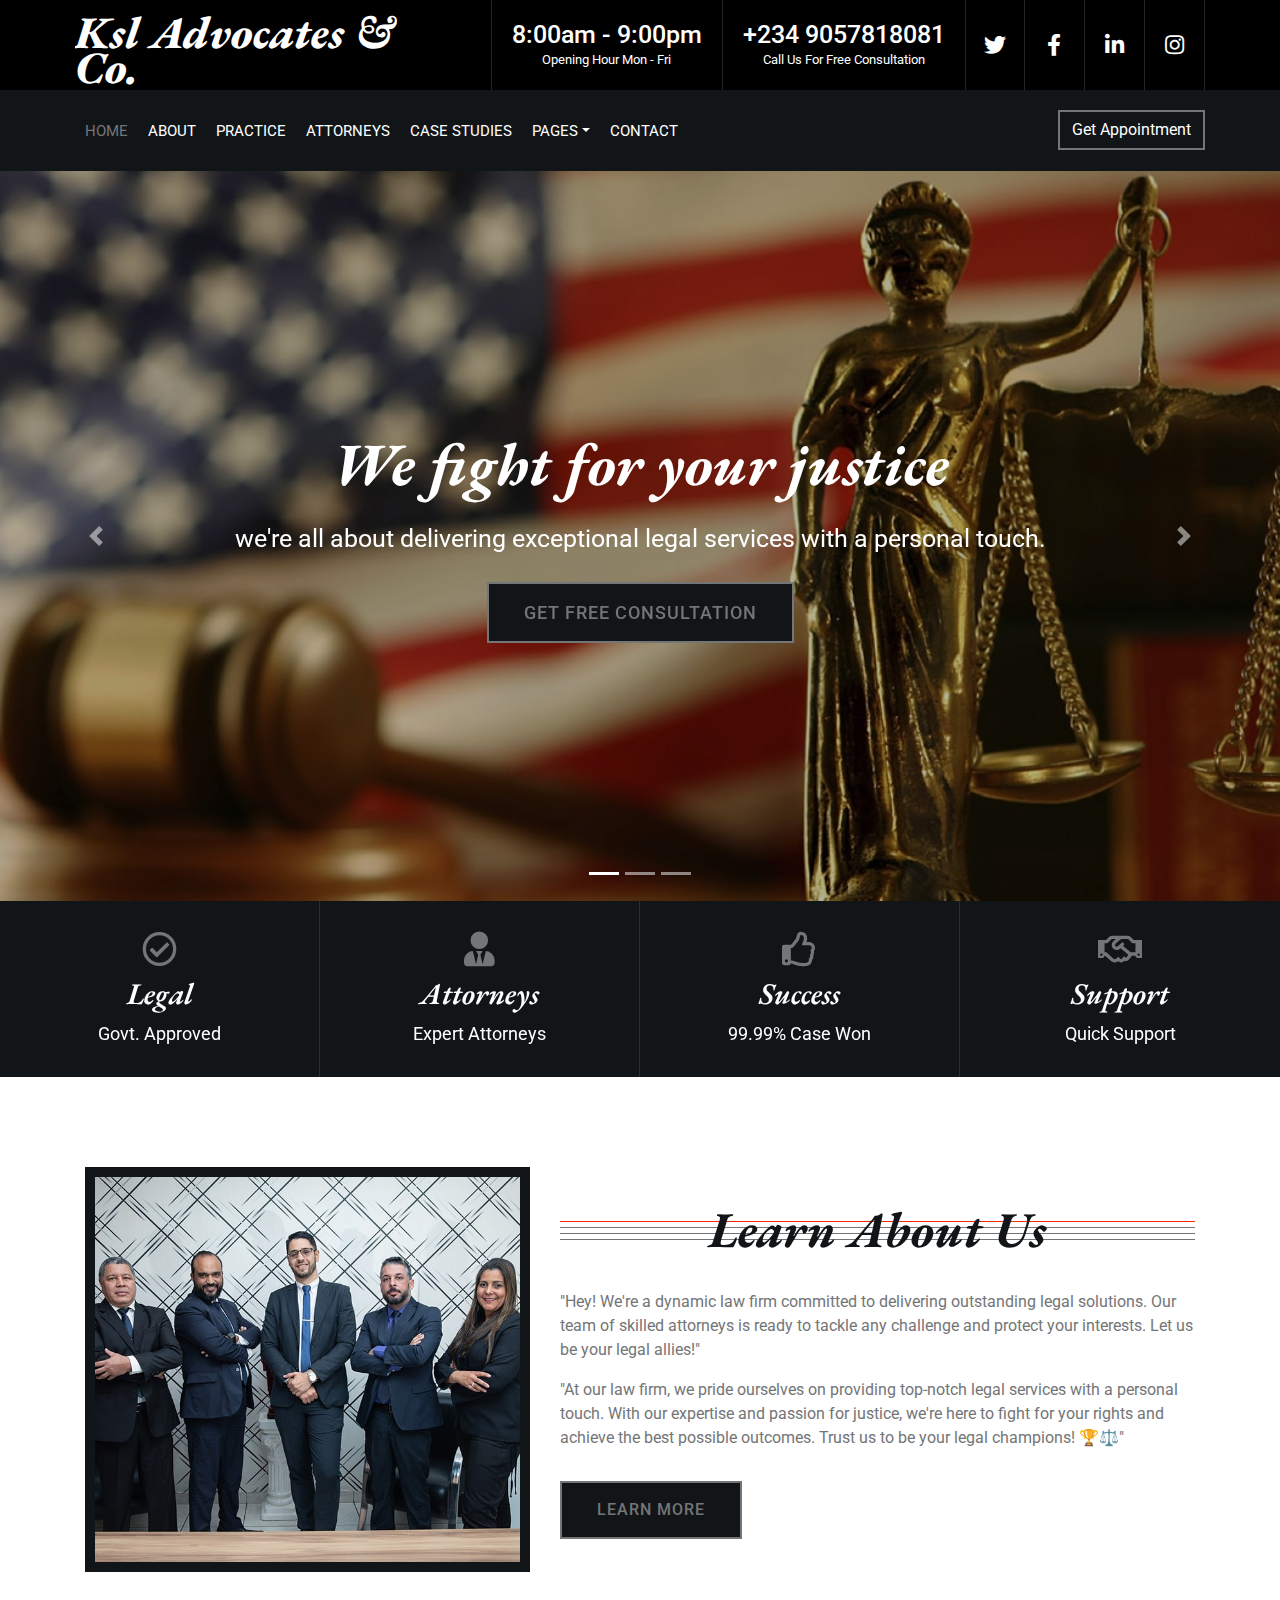
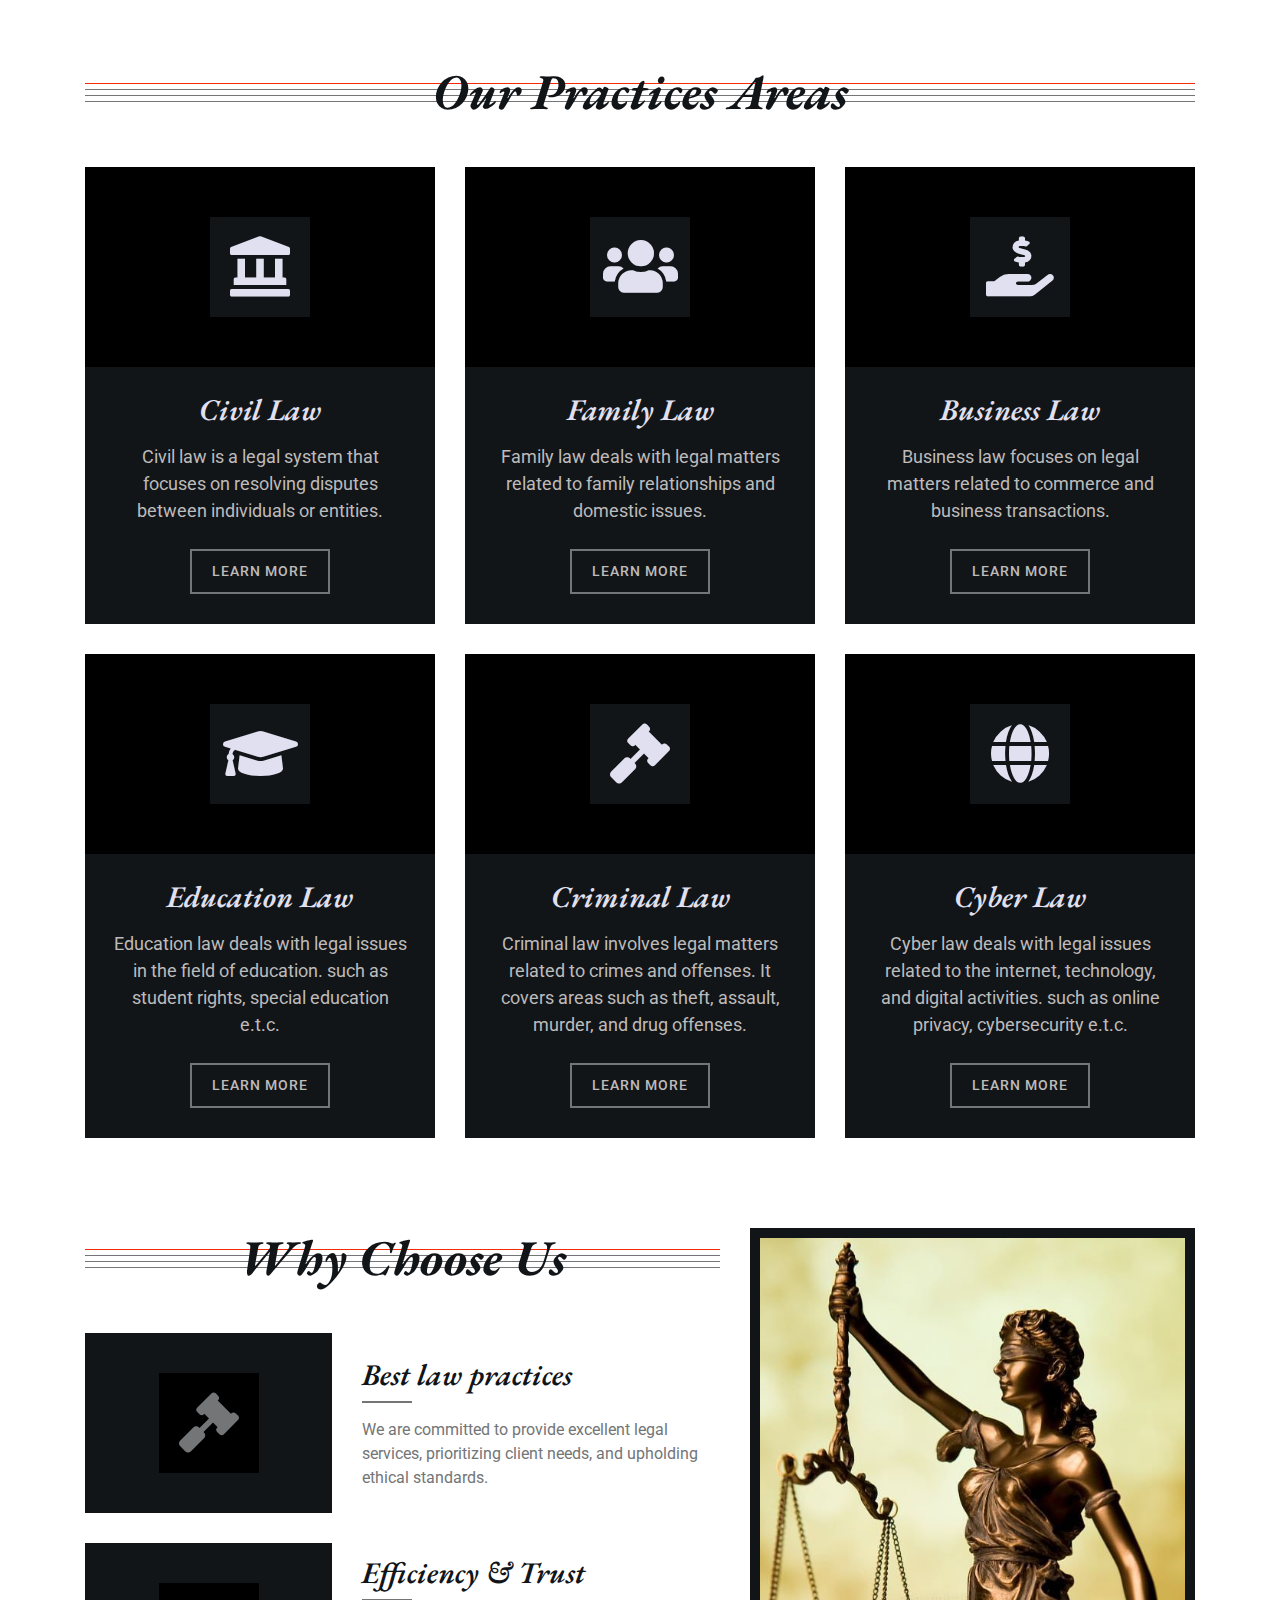
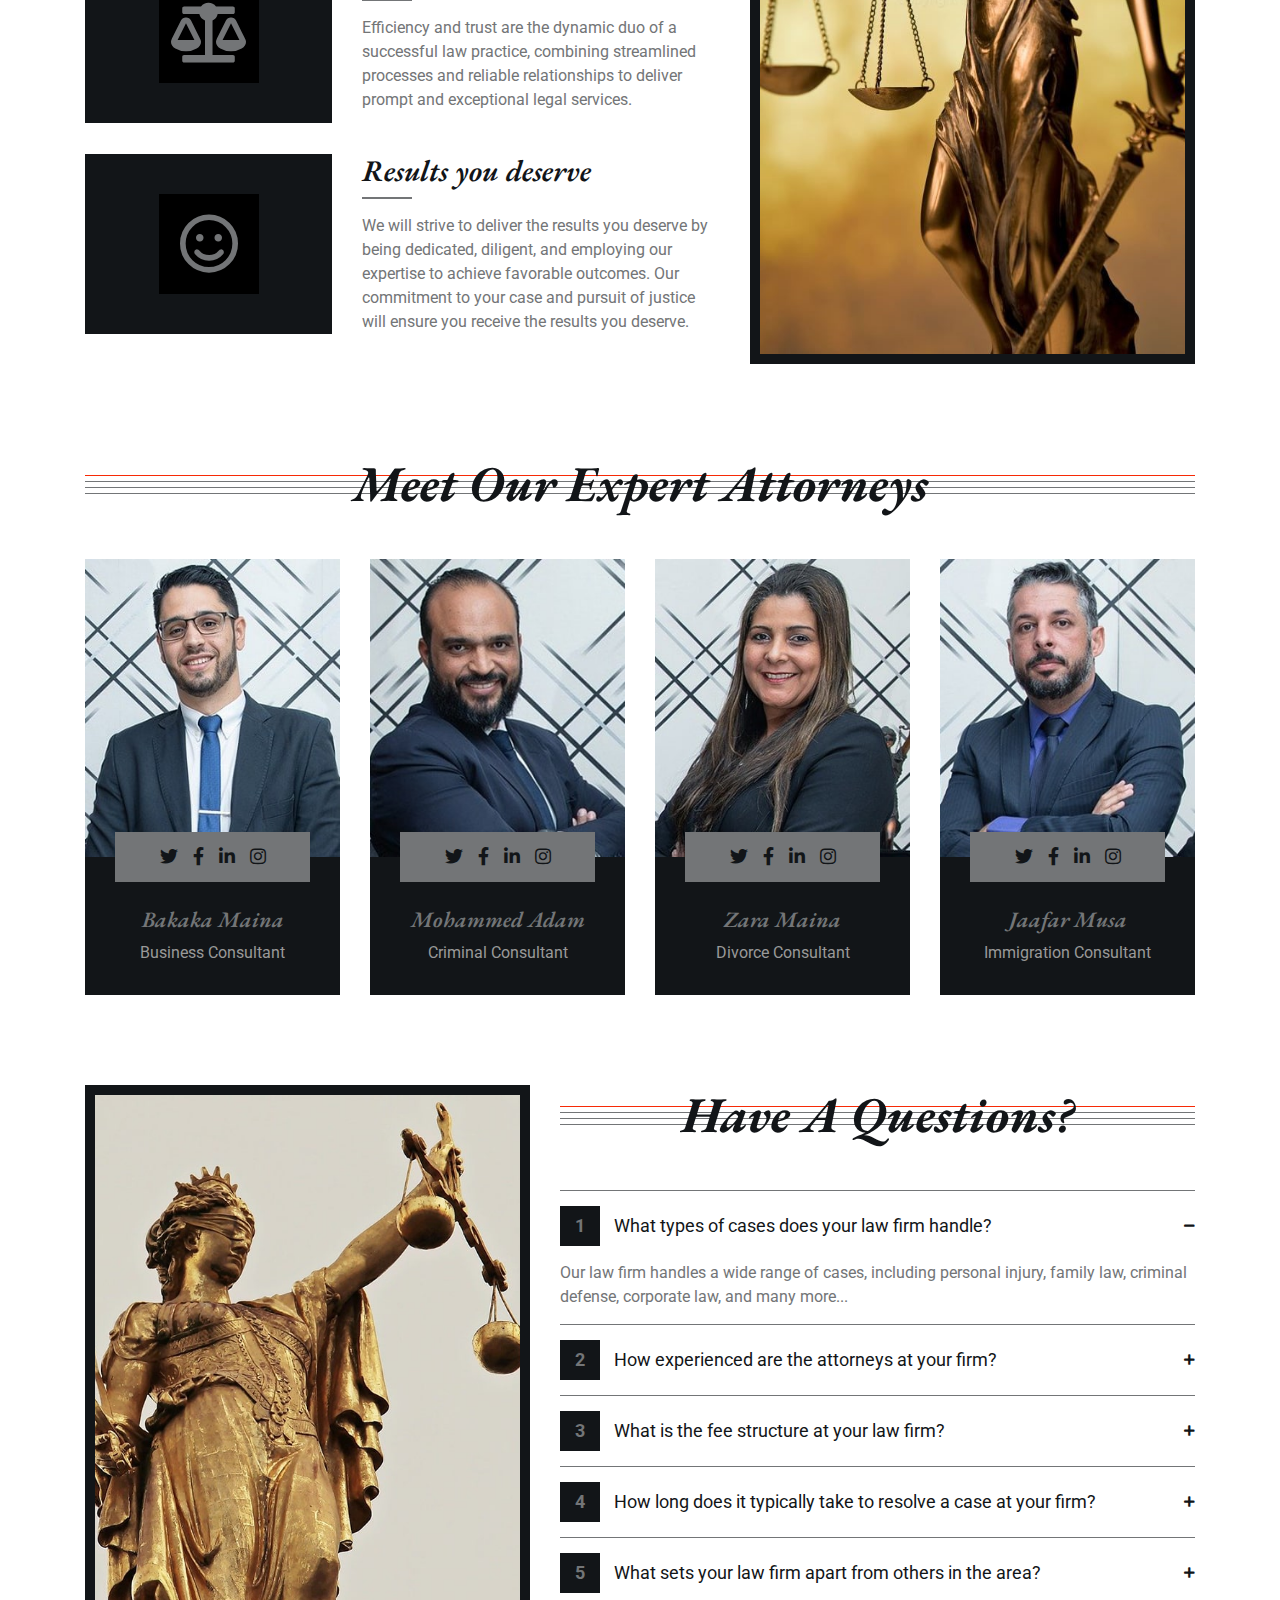
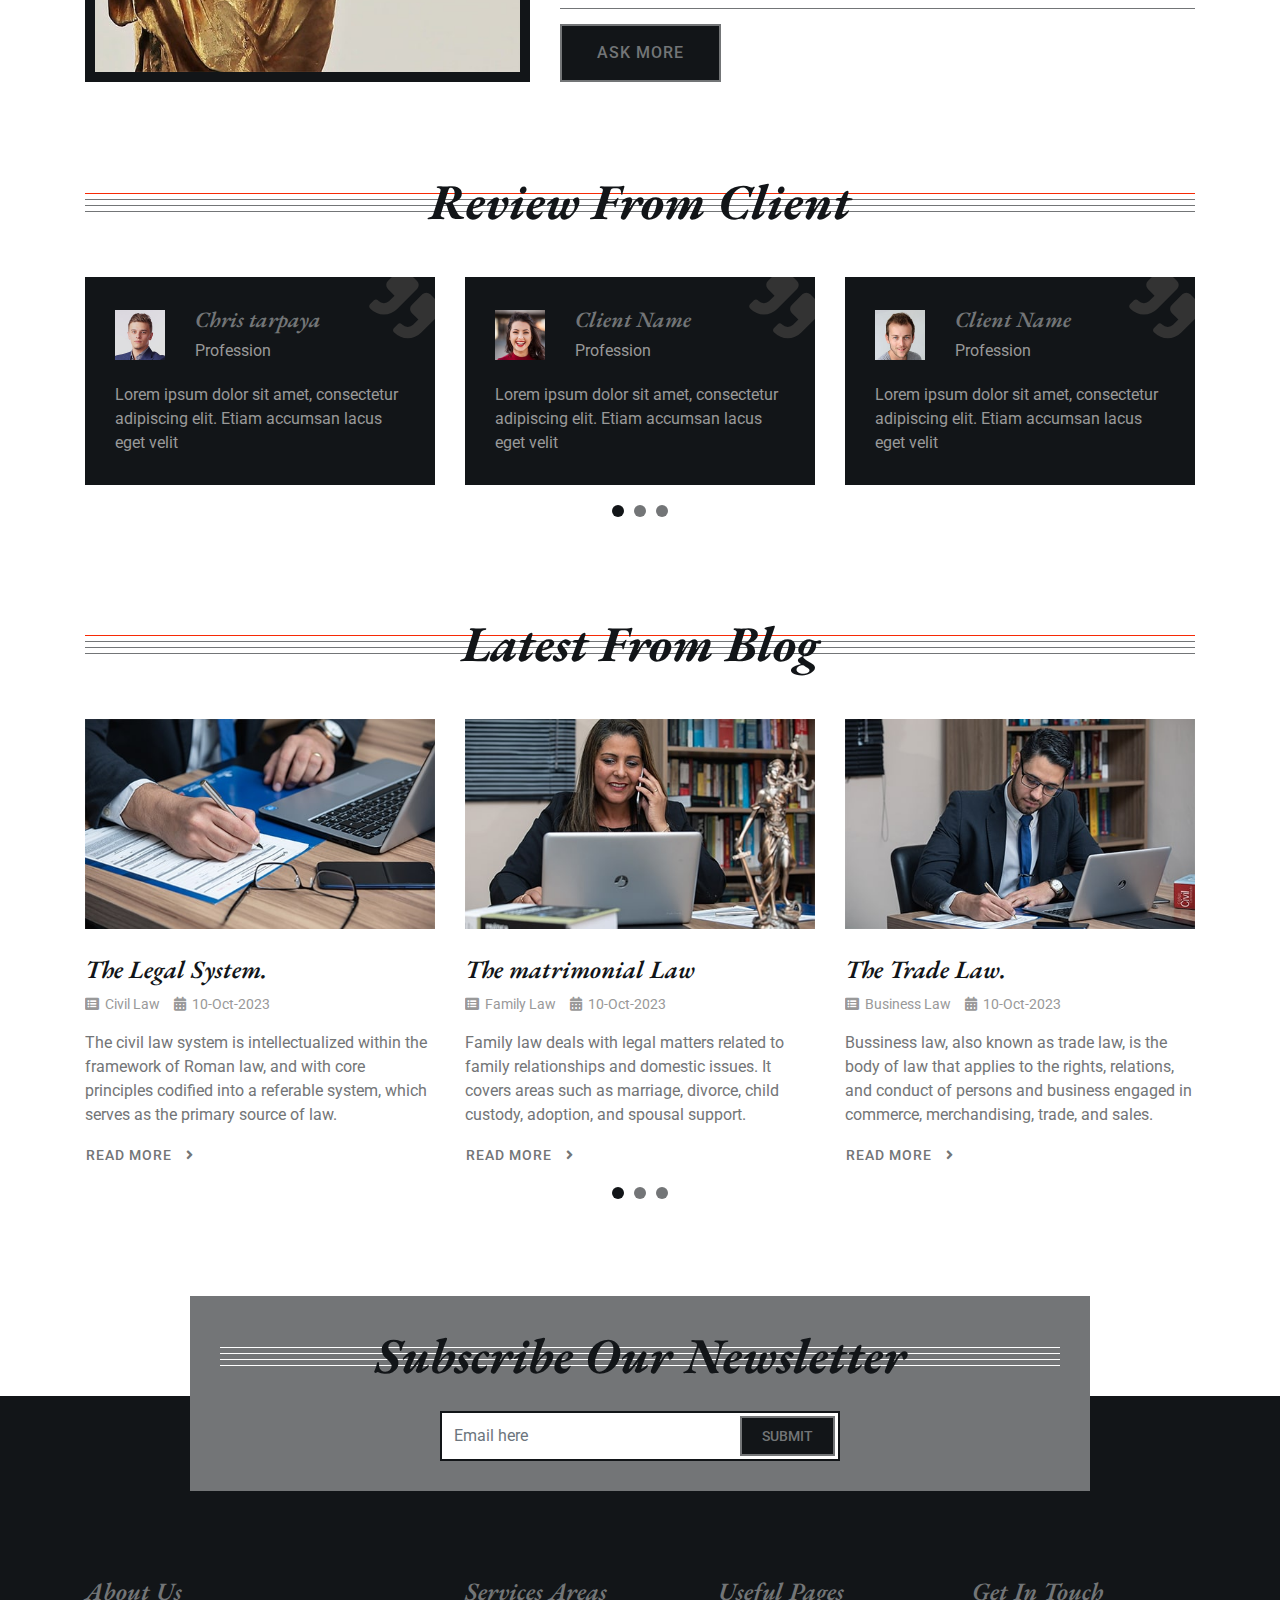
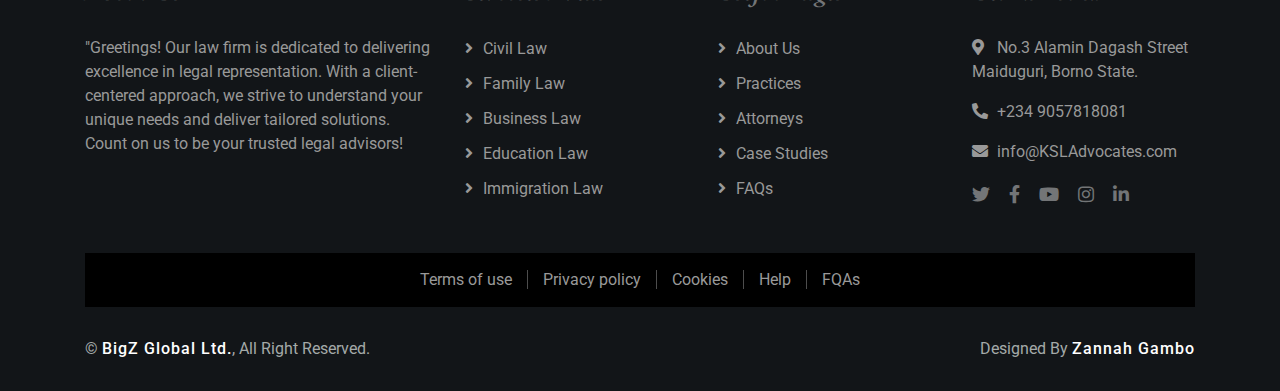
<file: index.html>
<!DOCTYPE html>
<html lang="en">

<head>
    <meta charset="utf-8">
    <title>KSL ADVOCATES AND CO.</title>
    <meta content="width=device-width, initial-scale=1.0" name="viewport">
    <meta content="Ksl Advocates and Co." name="keywords">
    <meta content="Ksl Advocates and Co." name="description">

    <!-- Favicon -->
    <link href="img/favicon.ico" rel="icon">

    <!-- Google Font -->
    <link
        href="https://fonts.googleapis.com/css2?family=EB+Garamond:ital,wght@1,600;1,700;1,800&family=Roboto:wght@400;500&display=swap"
        rel="stylesheet">

    <!-- CSS Libraries -->
    <link href="https://stackpath.bootstrapcdn.com/bootstrap/4.4.1/css/bootstrap.min.css" rel="stylesheet">
    <link href="https://cdnjs.cloudflare.com/ajax/libs/font-awesome/5.10.0/css/all.min.css" rel="stylesheet">
    <link href="lib/animate/animate.min.css" rel="stylesheet">
    <link href="lib/owlcarousel/assets/owl.carousel.min.css" rel="stylesheet">

    <!-- Template Stylesheet -->
    <link href="css/style.css" rel="stylesheet">
</head>

<body>
    <div class="wrapper">
        <!-- Top Bar Start -->
        <div class="top-bar">
            <div class="container-fluid">
                <div class="row">
                    <div class="col-lg-4">
                        <div class="logo">
                            <a href="index.html">
                                <h1>Ksl Advocates & Co.</h1>
                                <!-- <img src="img/logo.jpg" alt="Logo"> -->
                            </a>
                        </div>
                    </div>
                    <div class="col-lg-8">
                        <div class="top-bar-right">
                            <div class="text">
                                <h2>8:00am - 9:00pm</h2>
                                <p>Opening Hour Mon - Fri</p>
                            </div>
                            <div class="text">
                                <h2>+234 9057818081</h2>
                                <p>Call Us For Free Consultation</p>
                            </div>
                            <div class="social">
                                <a href=""><i class="fab fa-twitter"></i></a>
                                <a href=""><i class="fab fa-facebook-f"></i></a>
                                <a href=""><i class="fab fa-linkedin-in"></i></a>
                                <a href=""><i class="fab fa-instagram"></i></a>
                            </div>
                        </div>
                    </div>
                </div>
            </div>
        </div>
        <!-- Top Bar End -->

        <!-- Nav Bar Start -->
        <div class="nav-bar">
            <div class="container-fluid">
                <nav class="navbar navbar-expand-lg bg-dark navbar-dark">
                    <a href="#" class="navbar-brand">MENU</a>
                    <button type="button" class="navbar-toggler" data-toggle="collapse" data-target="#navbarCollapse">
                        <span class="navbar-toggler-icon"></span>
                    </button>

                    <div class="collapse navbar-collapse justify-content-between" id="navbarCollapse">
                        <div class="navbar-nav mr-auto">
                            <a href="index.html" class="nav-item nav-link active">Home</a>
                            <a href="about.html" class="nav-item nav-link">About</a>
                            <a href="service.html" class="nav-item nav-link">Practice</a>
                            <a href="team.html" class="nav-item nav-link">Attorneys</a>
                            <a href="portfolio.html" class="nav-item nav-link">Case Studies</a>
                            <div class="nav-item dropdown">
                                <a href="#" class="nav-link dropdown-toggle" data-toggle="dropdown">Pages</a>
                                <div class="dropdown-menu">
                                    <a href="blog.html" class="dropdown-item">Blog Page</a>
                                    <a href="single.html" class="dropdown-item">Single Page</a>
                                </div>
                            </div>
                            <a href="contact.html" class="nav-item nav-link">Contact</a>
                        </div>
                        <div class="ml-auto">
                            <a class="btn" href="contact.html">Get Appointment</a>
                        </div>
                    </div>
                </nav>
            </div>
        </div>
        <!-- Nav Bar End -->


        <!-- Carousel Start -->
        <div id="carousel" class="carousel slide" data-ride="carousel">
            <ol class="carousel-indicators">
                <li data-target="#carousel" data-slide-to="0" class="active"></li>
                <li data-target="#carousel" data-slide-to="1"></li>
                <li data-target="#carousel" data-slide-to="2"></li>
            </ol>
            <div class="carousel-inner">
                <div class="carousel-item active">
                    <img src="img/carousel-1.jpg" alt="Carousel Image">
                    <div class="carousel-caption">
                        <h1 class="animated fadeInLeft">We fight for your justice</h1>
                        <p class="animated fadeInRight"> we're all about delivering exceptional legal services with a
                            personal touch.</p>
                        <a class="btn animated fadeInUp" href="#">Get free consultation</a>
                    </div>
                </div>

                <div class="carousel-item">
                    <img src="img/carousel-2.jpg" alt="Carousel Image">
                    <div class="carousel-caption">
                        <h1 class="animated fadeInLeft">We prepared to oppose for you</h1>
                        <p class="animated fadeInRight">Let us be your legal superheroes!</p>
                        <a class="btn animated fadeInUp" href="#">Get free consultation</a>
                    </div>
                </div>

                <div class="carousel-item">
                    <img src="img/carousel-3.jpg" alt="Carousel Image">
                    <div class="carousel-caption">
                        <h1 class="animated fadeInLeft">We fight for your privilege</h1>
                        <p class="animated fadeInRight">We're here to fight for your rights and provide expert advice
                            every step of the way.</p>
                        <a class="btn animated fadeInUp" href="#">Get free consultation</a>
                    </div>
                </div>
            </div>

            <a class="carousel-control-prev" href="#carousel" role="button" data-slide="prev">
                <span class="carousel-control-prev-icon" aria-hidden="true"></span>
                <span class="sr-only">Previous</span>
            </a>
            <a class="carousel-control-next" href="#carousel" role="button" data-slide="next">
                <span class="carousel-control-next-icon" aria-hidden="true"></span>
                <span class="sr-only">Next</span>
            </a>
        </div>
        <!-- Carousel End -->


        <!-- Top Feature Start-->
        <div class="feature-top">
            <div class="container-fluid">
                <div class="row align-items-center">
                    <div class="col-md-3 col-sm-6">
                        <div class="feature-item">
                            <i class="far fa-check-circle"></i>
                            <h3>Legal</h3>
                            <p>Govt. Approved</p>
                        </div>
                    </div>
                    <div class="col-md-3 col-sm-6">
                        <div class="feature-item">
                            <i class="fa fa-user-tie"></i>
                            <h3>Attorneys</h3>
                            <p>Expert Attorneys</p>
                        </div>
                    </div>
                    <div class="col-md-3 col-sm-6">
                        <div class="feature-item">
                            <i class="far fa-thumbs-up"></i>
                            <h3>Success</h3>
                            <p>99.99% Case Won</p>
                        </div>
                    </div>
                    <div class="col-md-3 col-sm-6">
                        <div class="feature-item">
                            <i class="far fa-handshake"></i>
                            <h3>Support</h3>
                            <p>Quick Support</p>
                        </div>
                    </div>
                </div>
            </div>
        </div>
        <!-- Top Feature End-->


        <!-- About Start -->
        <div class="about">
            <div class="container">
                <div class="row align-items-center">
                    <div class="col-lg-5 col-md-6">
                        <div class="about-img">
                            <img src="img/about.jpg" alt="Image">
                        </div>
                    </div>
                    <div class="col-lg-7 col-md-6">
                        <div class="section-header">
                            <h2>Learn About Us</h2>
                        </div>
                        <div class="about-text">
                            <p>
                                "Hey! We're a dynamic law firm committed to delivering outstanding legal solutions. Our
                                team of skilled attorneys is ready to tackle any challenge and protect your interests.
                                Let us be your legal allies!"
                            </p>
                            <p>
                                "At our law firm, we pride ourselves on providing top-notch legal services
                                with a personal touch. With our expertise and passion for justice, we're here to fight
                                for your rights and achieve the best possible outcomes. Trust us to be your legal
                                champions! 🏆⚖️"
                            </p>
                            <a class="btn" href="service.html">Learn More</a>
                        </div>
                    </div>
                </div>
            </div>
        </div>
        <!-- About End -->


        <!-- Service Start -->
        <div class="service">
            <div class="container">
                <div class="section-header">
                    <h2>Our Practices Areas</h2>
                </div>
                <div class="row">
                    <div class="col-lg-4 col-md-6">
                        <div class="service-item">
                            <div class="service-icon">
                                <i class="fa fa-landmark"></i>
                            </div>
                            <h3>Civil Law</h3>
                            <p>
                                Civil law is a legal system that focuses on resolving disputes between individuals or
                                entities.
                            </p>
                            <a class="btn" href="blog.html">Learn More</a>
                        </div>
                    </div>
                    <div class="col-lg-4 col-md-6">
                        <div class="service-item">
                            <div class="service-icon">
                                <i class="fa fa-users"></i>
                            </div>
                            <h3>Family Law</h3>
                            <p>
                                Family law deals with legal matters related to family relationships and domestic issues.
                            </p>
                            <a class="btn" href="blog.html">Learn More</a>
                        </div>
                    </div>
                    <div class="col-lg-4 col-md-6">
                        <div class="service-item">
                            <div class="service-icon">
                                <i class="fa fa-hand-holding-usd"></i>
                            </div>
                            <h3>Business Law</h3>
                            <p>
                                Business law focuses on legal matters related to commerce and business transactions.
                            </p>
                            <a class="btn" href="blog.html">Learn More</a>
                        </div>
                    </div>
                    <div class="col-lg-4 col-md-6">
                        <div class="service-item">
                            <div class="service-icon">
                                <i class="fa fa-graduation-cap"></i>
                            </div>
                            <h3>Education Law</h3>
                            <p>
                                Education law deals with legal issues in the field of education. such as
                                student rights, special education e.t.c.
                            </p>
                            <a class="btn" href="blog.html">Learn More</a>
                        </div>
                    </div>
                    <div class="col-lg-4 col-md-6">
                        <div class="service-item">
                            <div class="service-icon">
                                <i class="fa fa-gavel"></i>
                            </div>
                            <h3>Criminal Law</h3>
                            <p>
                                Criminal law involves legal matters related to crimes and offenses. It covers areas such
                                as theft, assault, murder, and drug offenses.
                            </p>
                            <a class="btn" href="blog.html">Learn More</a>
                        </div>
                    </div>
                    <div class="col-lg-4 col-md-6">
                        <div class="service-item">
                            <div class="service-icon">
                                <i class="fa fa-globe"></i>
                            </div>
                            <h3>Cyber Law</h3>
                            <p>
                                Cyber law deals with legal issues related to the internet, technology, and digital
                                activities. such as online privacy, cybersecurity e.t.c.
                            </p>
                            <a class="btn" href="blog.html">Learn More</a>
                        </div>
                    </div>
                </div>
            </div>
        </div>
        <!-- Service End -->


        <!-- Feature Start -->
        <div class="feature">
            <div class="container">
                <div class="row">
                    <div class="col-md-7">
                        <div class="section-header">
                            <h2>Why Choose Us</h2>
                        </div>
                        <div class="row align-items-center feature-item">
                            <div class="col-5">
                                <div class="feature-icon">
                                    <i class="fa fa-gavel"></i>
                                </div>
                            </div>
                            <div class="col-7">
                                <h3>Best law practices</h3>
                                <p>
                                    We are committed to provide excellent legal services, prioritizing client needs, and
                                    upholding ethical standards.
                                </p>
                            </div>
                        </div>
                        <div class="row align-items-center feature-item">
                            <div class="col-5">
                                <div class="feature-icon">
                                    <i class="fa fa-balance-scale"></i>
                                </div>
                            </div>
                            <div class="col-7">
                                <h3>Efficiency & Trust</h3>
                                <p>
                                    Efficiency and trust are the dynamic duo of a successful law practice, combining
                                    streamlined processes and reliable relationships to deliver prompt and exceptional
                                    legal services.
                                </p>
                            </div>
                        </div>
                        <div class="row align-items-center feature-item">
                            <div class="col-5">
                                <div class="feature-icon">
                                    <i class="far fa-smile"></i>
                                </div>
                            </div>
                            <div class="col-7">
                                <h3>Results you deserve</h3>
                                <p>
                                    We will strive to deliver the results you deserve by being dedicated, diligent, and
                                    employing our expertise to achieve favorable outcomes. Our commitment to your
                                    case and pursuit of justice will ensure you receive the results you deserve.
                                </p>
                            </div>
                        </div>
                    </div>
                    <div class="col-md-5">
                        <div class="feature-img">
                            <img src="img/feature.jpg" alt="Feature">
                        </div>
                    </div>
                </div>
            </div>
        </div>
        <!-- Feature End -->


        <!-- Team Start -->
        <div class="team">
            <div class="container">
                <div class="section-header">
                    <h2>Meet Our Expert Attorneys</h2>
                </div>
                <div class="row">
                    <div class="col-lg-3 col-md-6">
                        <div class="team-item">
                            <div class="team-img">
                                <img src="img/team-1.jpg" alt="Team Image">
                            </div>
                            <div class="team-text">
                                <h2>Bakaka Maina</h2>
                                <p>Business Consultant</p>
                                <div class="team-social">
                                    <a class="social-tw" href=""><i class="fab fa-twitter"></i></a>
                                    <a class="social-fb" href=""><i class="fab fa-facebook-f"></i></a>
                                    <a class="social-li" href=""><i class="fab fa-linkedin-in"></i></a>
                                    <a class="social-in" href=""><i class="fab fa-instagram"></i></a>
                                </div>
                            </div>
                        </div>
                    </div>
                    <div class="col-lg-3 col-md-6">
                        <div class="team-item">
                            <div class="team-img">
                                <img src="img/team-2.jpg" alt="Team Image">
                            </div>
                            <div class="team-text">
                                <h2>Mohammed Adam</h2>
                                <p>Criminal Consultant</p>
                                <div class="team-social">
                                    <a class="social-tw" href=""><i class="fab fa-twitter"></i></a>
                                    <a class="social-fb" href=""><i class="fab fa-facebook-f"></i></a>
                                    <a class="social-li" href=""><i class="fab fa-linkedin-in"></i></a>
                                    <a class="social-in" href=""><i class="fab fa-instagram"></i></a>
                                </div>
                            </div>
                        </div>
                    </div>
                    <div class="col-lg-3 col-md-6">
                        <div class="team-item">
                            <div class="team-img">
                                <img src="img/team-3.jpg" alt="Team Image">
                            </div>
                            <div class="team-text">
                                <h2>Zara Maina</h2>
                                <p>Divorce Consultant</p>
                                <div class="team-social">
                                    <a class="social-tw" href=""><i class="fab fa-twitter"></i></a>
                                    <a class="social-fb" href=""><i class="fab fa-facebook-f"></i></a>
                                    <a class="social-li" href=""><i class="fab fa-linkedin-in"></i></a>
                                    <a class="social-in" href=""><i class="fab fa-instagram"></i></a>
                                </div>
                            </div>
                        </div>
                    </div>
                    <div class="col-lg-3 col-md-6">
                        <div class="team-item">
                            <div class="team-img">
                                <img src="img/team-4.jpg" alt="Team Image">
                            </div>
                            <div class="team-text">
                                <h2>Jaafar Musa</h2>
                                <p>Immigration Consultant</p>
                                <div class="team-social">
                                    <a class="social-tw" href=""><i class="fab fa-twitter"></i></a>
                                    <a class="social-fb" href=""><i class="fab fa-facebook-f"></i></a>
                                    <a class="social-li" href=""><i class="fab fa-linkedin-in"></i></a>
                                    <a class="social-in" href=""><i class="fab fa-instagram"></i></a>
                                </div>
                            </div>
                        </div>
                    </div>
                </div>
            </div>
        </div>
        <!-- Team End -->


        <!-- FAQs Start -->
        <div class="faqs">
            <div class="container">
                <div class="row">
                    <div class="col-md-5">
                        <div class="faqs-img">
                            <img src="img/faqs.jpg" alt="Image">
                        </div>
                    </div>
                    <div class="col-md-7">
                        <div class="section-header">
                            <h2>Have A Questions?</h2>
                        </div>
                        <div id="accordion">
                            <div class="card">
                                <div class="card-header">
                                    <a class="card-link collapsed" data-toggle="collapse" href="#collapseOne"
                                        aria-expanded="true">
                                        <span>1</span> What types of cases does your law firm handle?
                                    </a>
                                </div>
                                <div id="collapseOne" class="collapse show" data-parent="#accordion">
                                    <div class="card-body">
                                        Our law firm handles a wide range of cases, including personal injury, family
                                        law, criminal defense, corporate law, and many more...
                                    </div>
                                </div>
                            </div>
                            <div class="card">
                                <div class="card-header">
                                    <a class="card-link" data-toggle="collapse" href="#collapseTwo">
                                        <span>2</span> How experienced are the attorneys at your firm?
                                    </a>
                                </div>
                                <div id="collapseTwo" class="collapse" data-parent="#accordion">
                                    <div class="card-body">
                                        Our attorneys have extensive experience in their respective fields, with many
                                        years of practice and successful outcomes.
                                    </div>
                                </div>
                            </div>
                            <div class="card">
                                <div class="card-header">
                                    <a class="card-link" data-toggle="collapse" href="#collapseThree">
                                        <span>3</span> What is the fee structure at your law firm?
                                    </a>
                                </div>
                                <div id="collapseThree" class="collapse" data-parent="#accordion">
                                    <div class="card-body">
                                        Our fee structure varies depending on the type of case, and we offer transparent
                                        and competitive pricing.
                                    </div>
                                </div>
                            </div>
                            <div class="card">
                                <div class="card-header">
                                    <a class="card-link" data-toggle="collapse" href="#collapseFour">
                                        <span>4</span> How long does it typically take to resolve a case at your firm?
                                    </a>
                                </div>
                                <div id="collapseFour" class="collapse" data-parent="#accordion">
                                    <div class="card-body">
                                        The duration of a case can vary depending on its complexity, but we work
                                        diligently to resolve cases as efficiently as possible.
                                    </div>
                                </div>
                            </div>
                            <div class="card">
                                <div class="card-header">
                                    <a class="card-link" data-toggle="collapse" href="#collapseFive">
                                        <span>5</span> What sets your law firm apart from others in the area?
                                    </a>
                                </div>
                                <div id="collapseFive" class="collapse" data-parent="#accordion">
                                    <div class="card-body">
                                        What sets our law firm apart is our dedication to client satisfaction, our
                                        strong track record of success, and our commitment to providing exceptional
                                        legal services.
                                    </div>
                                </div>
                            </div>
                        </div>
                        <a class="btn" href="contact.html">Ask more</a>
                    </div>
                </div>
            </div>
        </div>
        <!-- FAQs End -->


        <!-- Testimonial Start -->
        <div class="testimonial">
            <div class="container">
                <div class="section-header">
                    <h2>Review From Client</h2>
                </div>
                <div class="owl-carousel testimonials-carousel">
                    <div class="testimonial-item">
                        <i class="fa fa-quote-right"></i>
                        <div class="row align-items-center">
                            <div class="col-3">
                                <img src="img/testimonial-1.jpg" alt="">
                            </div>
                            <div class="col-9">
                                <h2>Chris tarpaya</h2>
                                <p>Profession</p>
                            </div>
                            <div class="col-12">
                                <p>
                                    Lorem ipsum dolor sit amet, consectetur adipiscing elit. Etiam accumsan lacus eget
                                    velit
                                </p>
                            </div>
                        </div>
                    </div>
                    <div class="testimonial-item">
                        <i class="fa fa-quote-right"></i>
                        <div class="row align-items-center">
                            <div class="col-3">
                                <img src="img/testimonial-2.jpg" alt="">
                            </div>
                            <div class="col-9">
                                <h2>Client Name</h2>
                                <p>Profession</p>
                            </div>
                            <div class="col-12">
                                <p>
                                    Lorem ipsum dolor sit amet, consectetur adipiscing elit. Etiam accumsan lacus eget
                                    velit
                                </p>
                            </div>
                        </div>
                    </div>
                    <div class="testimonial-item">
                        <i class="fa fa-quote-right"></i>
                        <div class="row align-items-center">
                            <div class="col-3">
                                <img src="img/testimonial-3.jpg" alt="">
                            </div>
                            <div class="col-9">
                                <h2>Client Name</h2>
                                <p>Profession</p>
                            </div>
                            <div class="col-12">
                                <p>
                                    Lorem ipsum dolor sit amet, consectetur adipiscing elit. Etiam accumsan lacus eget
                                    velit
                                </p>
                            </div>
                        </div>
                    </div>
                    <div class="testimonial-item">
                        <i class="fa fa-quote-right"></i>
                        <div class="row align-items-center">
                            <div class="col-3">
                                <img src="img/testimonial-4.jpg" alt="">
                            </div>
                            <div class="col-9">
                                <h2>Client Name</h2>
                                <p>Profession</p>
                            </div>
                            <div class="col-12">
                                <p>
                                    Lorem ipsum dolor sit amet, consectetur adipiscing elit. Etiam accumsan lacus eget
                                    velit
                                </p>
                            </div>
                        </div>
                    </div>
                    <div class="testimonial-item">
                        <i class="fa fa-quote-right"></i>
                        <div class="row align-items-center">
                            <div class="col-3">
                                <img src="img/testimonial-1.jpg" alt="">
                            </div>
                            <div class="col-9">
                                <h2>Client Name</h2>
                                <p>Profession</p>
                            </div>
                            <div class="col-12">
                                <p>
                                    Lorem ipsum dolor sit amet, consectetur adipiscing elit. Etiam accumsan lacus eget
                                    velit
                                </p>
                            </div>
                        </div>
                    </div>
                    <div class="testimonial-item">
                        <i class="fa fa-quote-right"></i>
                        <div class="row align-items-center">
                            <div class="col-3">
                                <img src="img/testimonial-2.jpg" alt="">
                            </div>
                            <div class="col-9">
                                <h2>Client Name</h2>
                                <p>Profession</p>
                            </div>
                            <div class="col-12">
                                <p>
                                    Lorem ipsum dolor sit amet, consectetur adipiscing elit. Etiam accumsan lacus eget
                                    velit
                                </p>
                            </div>
                        </div>
                    </div>
                    <div class="testimonial-item">
                        <i class="fa fa-quote-right"></i>
                        <div class="row align-items-center">
                            <div class="col-3">
                                <img src="img/testimonial-3.jpg" alt="">
                            </div>
                            <div class="col-9">
                                <h2>Client Name</h2>
                                <p>Profession</p>
                            </div>
                            <div class="col-12">
                                <p>
                                    Lorem ipsum dolor sit amet, consectetur adipiscing elit. Etiam accumsan lacus eget
                                    velit
                                </p>
                            </div>
                        </div>
                    </div>
                </div>
            </div>
        </div>
        <!-- Testimonial End -->


        <!-- Blog Start -->
        <div class="blog">
            <div class="container">
                <div class="section-header">
                    <h2>Latest From Blog</h2>
                </div>
                <div class="owl-carousel blog-carousel">
                    <div class="blog-item">
                        <img src="img/blog-1.jpg" alt="Blog">
                        <h3>The Legal System.</h3>
                        <div class="meta">
                            <i class="fa fa-list-alt"></i>
                            <a href="">Civil Law</a>
                            <i class="fa fa-calendar-alt"></i>
                            <p>10-Oct-2023</p>
                        </div>
                        <p>
                            The civil law system is intellectualized within the framework of Roman law, and with core
                            principles codified into a referable system, which serves as the primary source of law.
                        </p>
                        <a class="btn" href="">Read More <i class="fa fa-angle-right"></i></a>
                    </div>
                    <div class="blog-item">
                        <img src="img/blog-2.jpg" alt="Blog">
                        <h3>The matrimonial Law</h3>
                        <div class="meta">
                            <i class="fa fa-list-alt"></i>
                            <a href="">Family Law</a>
                            <i class="fa fa-calendar-alt"></i>
                            <p>10-Oct-2023</p>
                        </div>
                        <p>
                            Family law deals with legal matters related to family relationships and domestic issues. It
                            covers areas such as marriage, divorce, child custody, adoption, and spousal support.
                        </p>
                        <a class="btn" href="">Read More <i class="fa fa-angle-right"></i></a>
                    </div>
                    <div class="blog-item">
                        <img src="img/blog-3.jpg" alt="Blog">
                        <h3>The Trade Law.</h3>
                        <div class="meta">
                            <i class="fa fa-list-alt"></i>
                            <a href="">Business Law</a>
                            <i class="fa fa-calendar-alt"></i>
                            <p>10-Oct-2023</p>
                        </div>
                        <p>
                            Bussiness law, also known as trade law, is the body of law that applies
                            to the rights, relations, and conduct of persons and business engaged in commerce,
                            merchandising, trade, and sales.
                        </p>
                        <a class="btn" href="">Read More <i class="fa fa-angle-right"></i></a>
                    </div>
                    <div class="blog-item">
                        <img src="img/blog-1.jpg" alt="Blog">
                        <h3>The Field of Education.</h3>
                        <div class="meta">
                            <i class="fa fa-list-alt"></i>
                            <a href="">Education Law</a>
                            <i class="fa fa-calendar-alt"></i>
                            <p>10-Oct-2023</p>
                        </div>
                        <p>
                            Education law deals with legal issues in the field of education. It covers areas such as
                            student rights, special education, school policies, and teacher contracts.
                        </p>
                        <a class="btn" href="">Read More <i class="fa fa-angle-right"></i></a>
                    </div>
                    <div class="blog-item">
                        <img src="img/blog-2.jpg" alt="Blog">
                        <h3>Maintaining Public Safety.</h3>
                        <div class="meta">
                            <i class="fa fa-list-alt"></i>
                            <a href="">Criminal Law</a>
                            <i class="fa fa-calendar-alt"></i>
                            <p>10-Oct-2023</p>
                        </div>
                        <p>
                            Criminal law involves legal matters related to crimes and offenses. It covers areas such as
                            theft, assault, murder, and drug offenses.
                        </p>
                        <a class="btn" href="">Read More <i class="fa fa-angle-right"></i></a>
                    </div>
                    <div class="blog-item">
                        <img src="img/blog-3.jpg" alt="Blog">
                        <h3>Digitalspace Privacy.</h3>
                        <div class="meta">
                            <i class="fa fa-list-alt"></i>
                            <a href="">Cyber Law</a>
                            <i class="fa fa-calendar-alt"></i>
                            <p>10-Oct-2023</p>
                        </div>
                        <p>
                            Cyber law: Cyber law deals with legal issues related to the internet, technology, and
                            digital activities.
                        </p>
                        <a class="btn" href="">Read More <i class="fa fa-angle-right"></i></a>
                    </div>
                    <div class="blog-item">
                        <img src="img/blog-1.jpg" alt="Blog">
                        <h3>The Trade Law.</h3>
                        <div class="meta">
                            <i class="fa fa-list-alt"></i>
                            <a href="">Business Law</a>
                            <i class="fa fa-calendar-alt"></i>
                            <p>10-Oct-2023</p>
                        </div>
                        <p>
                            Bussiness law, also known as trade law, is the body of law that applies
                            to the rights, relations, and conduct of persons and business engaged in commerce,
                            merchandising, trade, and sales.
                        </p>
                        <a class="btn" href="">Read More <i class="fa fa-angle-right"></i></a>
                    </div>
                </div>
            </div>
        </div>
        <!-- Blog End -->


        <!-- Newsletter Start -->
        <div class="newsletter">
            <div class="container">
                <div class="section-header">
                    <h2>Subscribe Our Newsletter</h2>
                </div>
                <div class="form">
                    <input class="form-control" placeholder="Email here">
                    <button class="btn">Submit</button>
                </div>
            </div>
        </div>
        <!-- Newsletter End -->


        <!-- Footer Start -->
        <div class="footer">
            <div class="container">
                <div class="row">
                    <div class="col-md-6 col-lg-4">
                        <div class="footer-about">
                            <h2>About Us</h2>
                            <p>
                                "Greetings! Our law firm is dedicated to delivering excellence in legal representation.
                                With a client-centered approach, we strive to understand your unique needs and deliver
                                tailored solutions. Count on us to be your trusted legal advisors!
                            </p>
                        </div>
                    </div>
                    <div class="col-md-6 col-lg-8">
                        <div class="row">
                            <div class="col-md-6 col-lg-4">
                                <div class="footer-link">
                                    <h2>Services Areas</h2>
                                    <a href="">Civil Law</a>
                                    <a href="">Family Law</a>
                                    <a href="">Business Law</a>
                                    <a href="">Education Law</a>
                                    <a href="">Immigration Law</a>
                                </div>
                            </div>
                            <div class="col-md-6 col-lg-4">
                                <div class="footer-link">
                                    <h2>Useful Pages</h2>
                                    <a href="about.html">About Us</a>
                                    <a href="service.html">Practices</a>
                                    <a href="team.html">Attorneys</a>
                                    <a href="portfolio.html">Case Studies</a>
                                    <a href="">FAQs</a>
                                </div>
                            </div>
                            <div class="col-md-6 col-lg-4">
                                <div class="footer-contact">
                                    <h2>Get In Touch</h2>
                                    <p><i class="fa fa-map-marker-alt"></i>No.3 Alamin Dagash Street Maiduguri, Borno State.</p>
                                    <p><i class="fa fa-phone-alt"></i>+234 9057818081</p>
                                    <p><i class="fa fa-envelope"></i>info@KSLAdvocates.com</p>
                                    <div class="footer-social">
                                        <a href=""><i class="fab fa-twitter"></i></a>
                                        <a href=""><i class="fab fa-facebook-f"></i></a>
                                        <a href=""><i class="fab fa-youtube"></i></a>
                                        <a href=""><i class="fab fa-instagram"></i></a>
                                        <a href=""><i class="fab fa-linkedin-in"></i></a>
                                    </div>
                                </div>
                            </div>
                        </div>
                    </div>
                </div>
            </div>
            <div class="container footer-menu">
                <div class="f-menu">
                    <a href="">Terms of use</a>
                    <a href="">Privacy policy</a>
                    <a href="">Cookies</a>
                    <a href="">Help</a>
                    <a href="">FQAs</a>
                </div>
            </div>
            <div class="container copyright">
                <div class="row">
                    <div class="col-md-6">
                        <p>&copy; <a href="">BigZ Global Ltd.</a>, All Right
                            Reserved.</p>
                    </div>
                    <div class="col-md-6">
                        <p>Designed By <a href="">Zannah Gambo</a></p>
                    </div>
                </div>
            </div>
        </div>
        <!-- Footer End -->

        <a href="#" class="back-to-top"><i class="fa fa-chevron-up"></i></a>
    </div>

    <!-- JavaScript Libraries -->
    <script src="https://code.jquery.com/jquery-3.4.1.min.js"></script>
    <script src="https://stackpath.bootstrapcdn.com/bootstrap/4.4.1/js/bootstrap.bundle.min.js"></script>
    <script src="lib/easing/easing.min.js"></script>
    <script src="lib/owlcarousel/owl.carousel.min.js"></script>
    <script src="lib/isotope/isotope.pkgd.min.js"></script>

    <!-- Template Javascript -->
    <script src="js/main.js"></script>
</body>

</html>
</file>
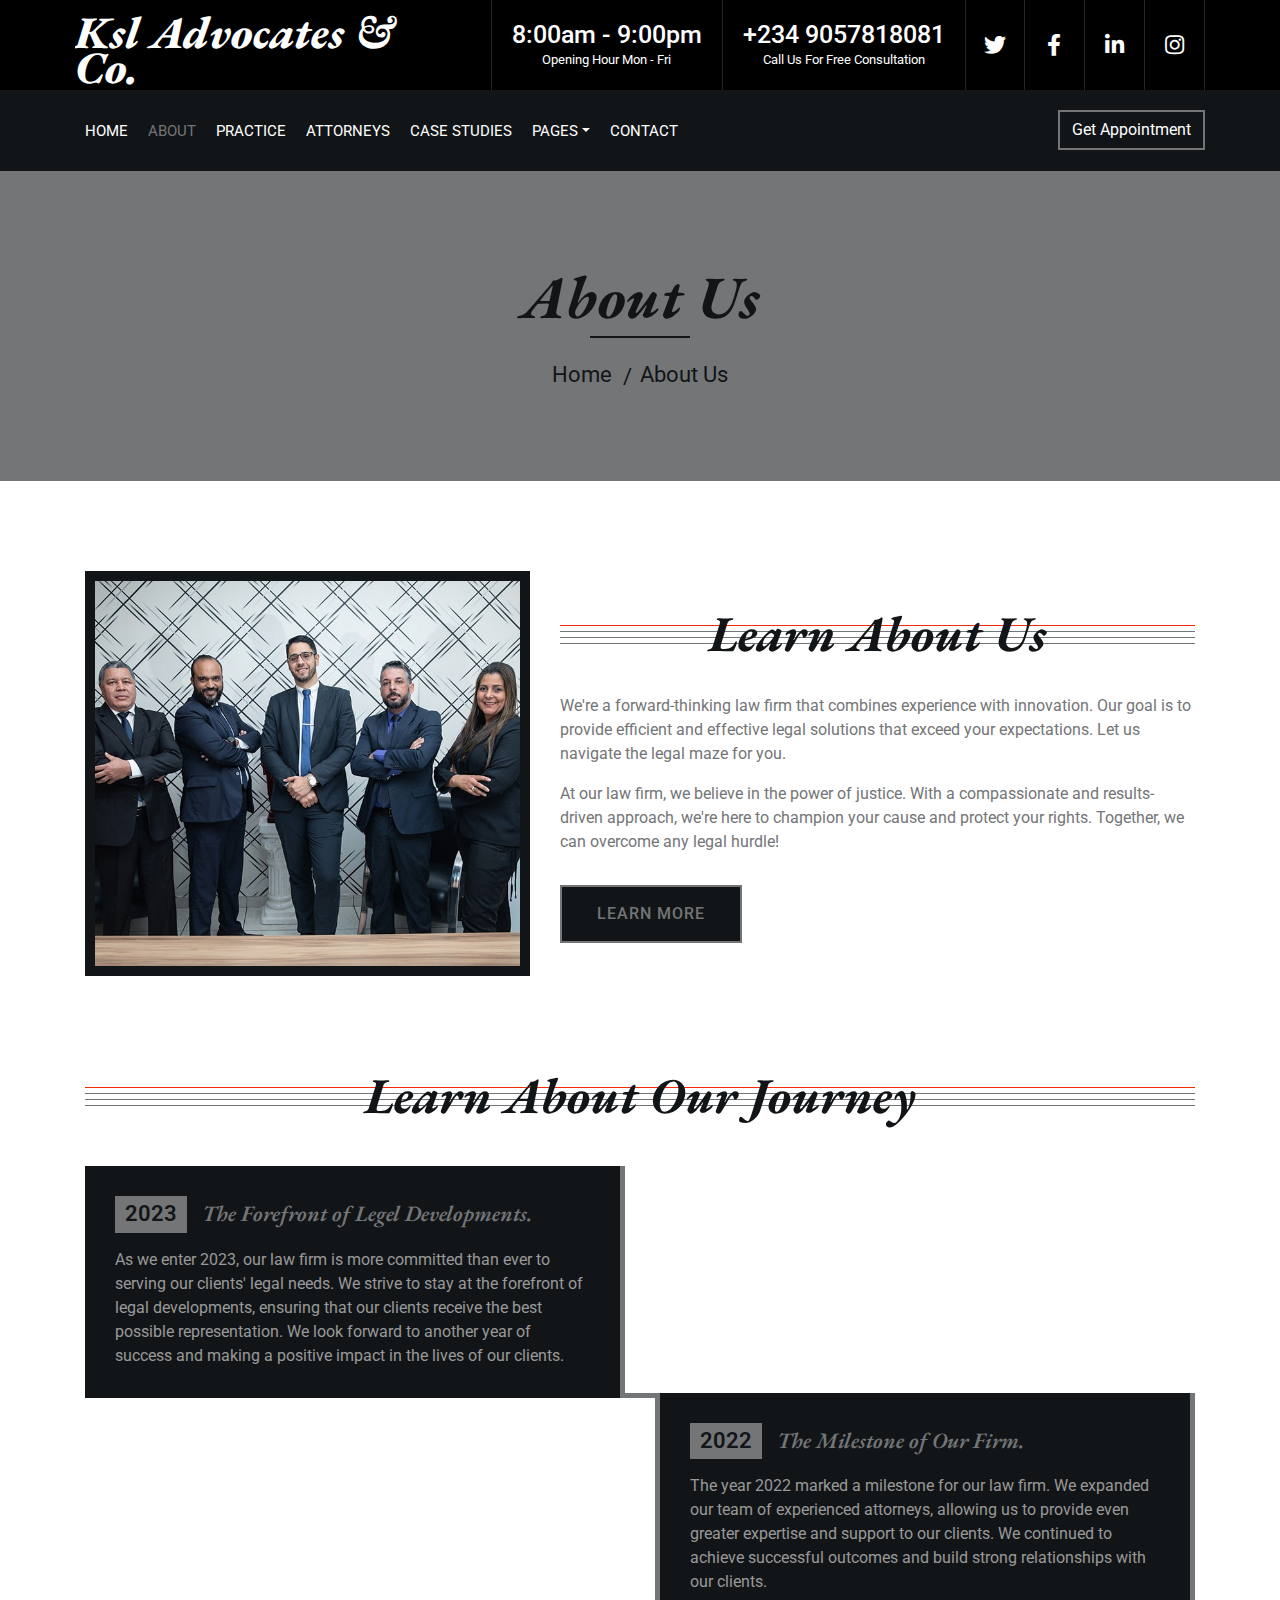
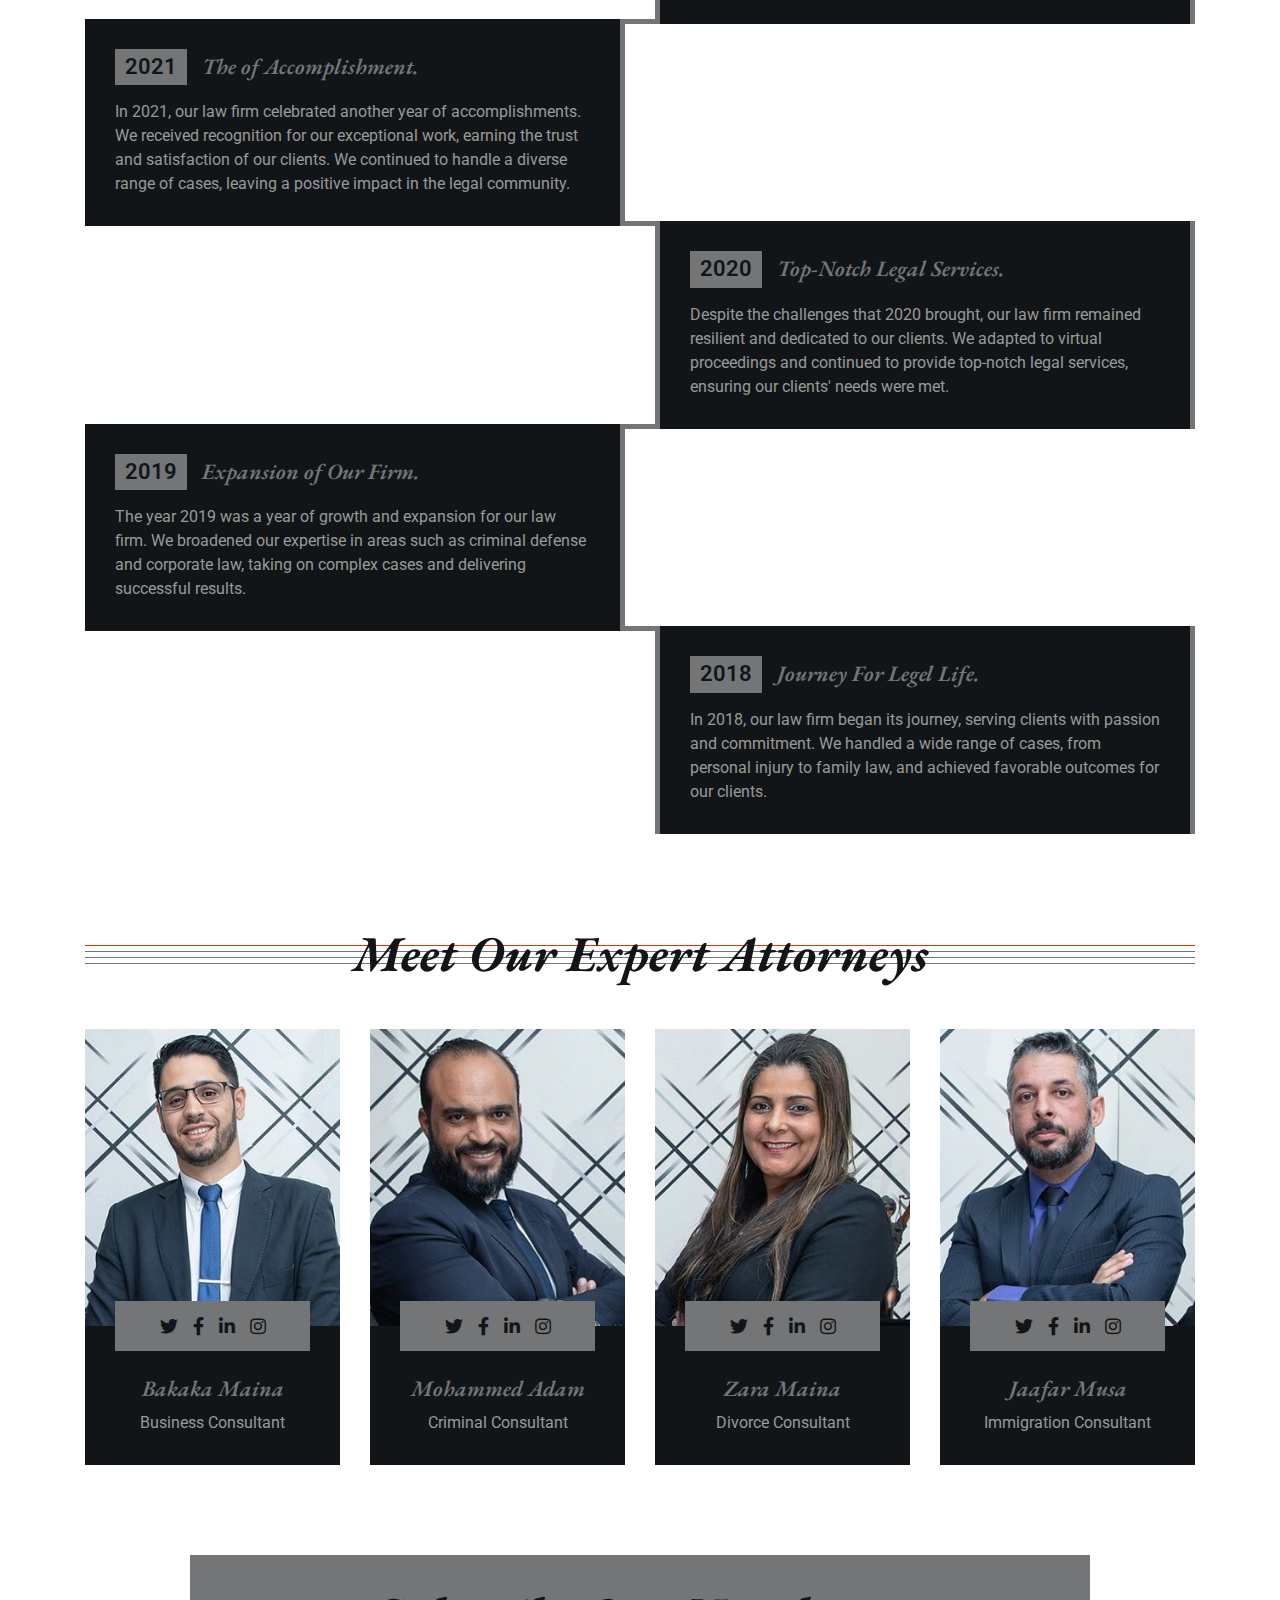
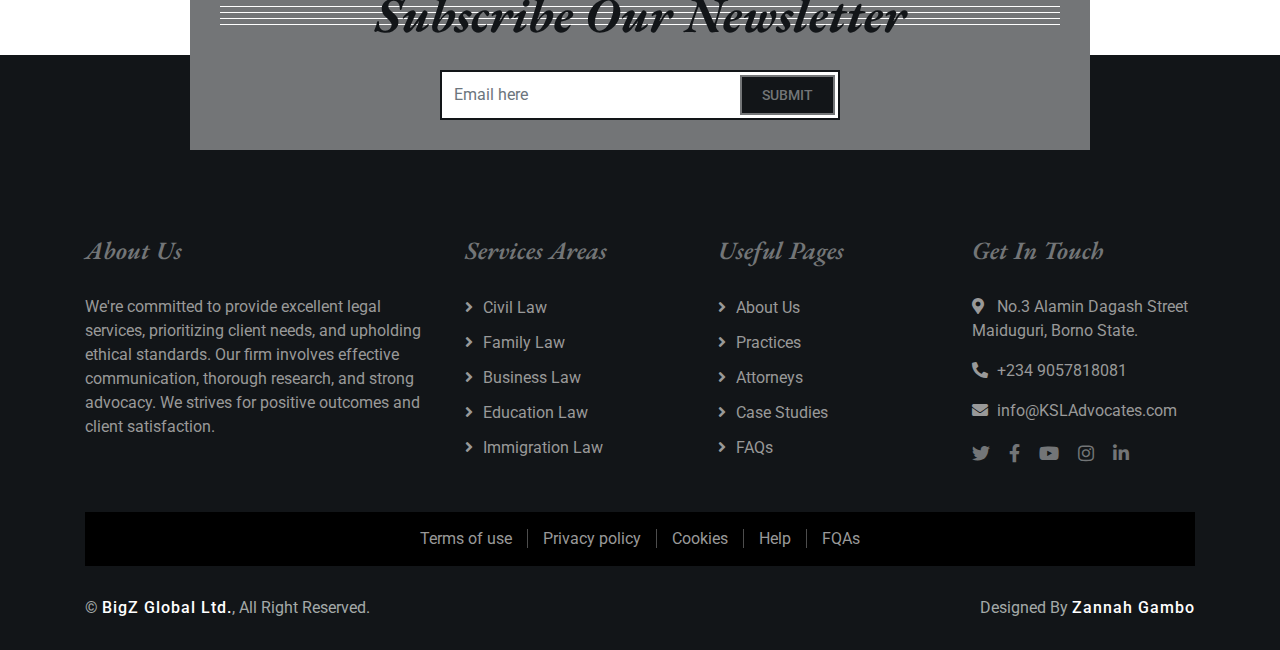
<file: about.html>
<!DOCTYPE html>
<html lang="en">

<head>
    <meta charset="utf-8">
    <title>KSL ADVOCATES AND CO.</title>
    <meta content="width=device-width, initial-scale=1.0" name="viewport">
    <meta content="Ksl Advocates And Co." name="keywords">
    <meta content="Ksl Advocates And Co." name="description">

    <!-- Favicon -->
    <link href="img/favicon.ico" rel="icon">

    <!-- Google Font -->
    <link
        href="https://fonts.googleapis.com/css2?family=EB+Garamond:ital,wght@1,600;1,700;1,800&family=Roboto:wght@400;500&display=swap"
        rel="stylesheet">

    <!-- CSS Libraries -->
    <link href="https://stackpath.bootstrapcdn.com/bootstrap/4.4.1/css/bootstrap.min.css" rel="stylesheet">
    <link href="https://cdnjs.cloudflare.com/ajax/libs/font-awesome/5.10.0/css/all.min.css" rel="stylesheet">
    <link href="lib/animate/animate.min.css" rel="stylesheet">
    <link href="lib/owlcarousel/assets/owl.carousel.min.css" rel="stylesheet">

    <!-- Template Stylesheet -->
    <link href="css/style.css" rel="stylesheet">
</head>

<body>
    <div class="wrapper">
        <!-- Top Bar Start -->
        <div class="top-bar">
            <div class="container-fluid">
                <div class="row">
                    <div class="col-lg-4">
                        <div class="logo">
                            <a href="index.html">
                                <h1>Ksl Advocates & Co.</h1>
                                <!-- <img src="img/logo.jpg" alt="Logo"> -->
                            </a>
                        </div>
                    </div>
                    <div class="col-lg-8">
                        <div class="top-bar-right">
                            <div class="text">
                                <h2>8:00am - 9:00pm</h2>
                                <p>Opening Hour Mon - Fri</p>
                            </div>
                            <div class="text">
                                <h2>+234 9057818081</h2>
                                <p>Call Us For Free Consultation</p>
                            </div>
                            <div class="social">
                                <a href=""><i class="fab fa-twitter"></i></a>
                                <a href=""><i class="fab fa-facebook-f"></i></a>
                                <a href=""><i class="fab fa-linkedin-in"></i></a>
                                <a href=""><i class="fab fa-instagram"></i></a>
                            </div>
                        </div>
                    </div>
                </div>
            </div>
        </div>
        <!-- Top Bar End -->

        <!-- Nav Bar Start -->
        <div class="nav-bar">
            <div class="container-fluid">
                <nav class="navbar navbar-expand-lg bg-dark navbar-dark">
                    <a href="#" class="navbar-brand">MENU</a>
                    <button type="button" class="navbar-toggler" data-toggle="collapse" data-target="#navbarCollapse">
                        <span class="navbar-toggler-icon"></span>
                    </button>

                    <div class="collapse navbar-collapse justify-content-between" id="navbarCollapse">
                        <div class="navbar-nav mr-auto">
                            <a href="index.html" class="nav-item nav-link">Home</a>
                            <a href="about.html" class="nav-item nav-link active">About</a>
                            <a href="service.html" class="nav-item nav-link">Practice</a>
                            <a href="team.html" class="nav-item nav-link">Attorneys</a>
                            <a href="portfolio.html" class="nav-item nav-link">Case Studies</a>
                            <div class="nav-item dropdown">
                                <a href="#" class="nav-link dropdown-toggle" data-toggle="dropdown">Pages</a>
                                <div class="dropdown-menu">
                                    <a href="blog.html" class="dropdown-item">Blog Page</a>
                                    <a href="single.html" class="dropdown-item">Single Page</a>
                                </div>
                            </div>
                            <a href="contact.html" class="nav-item nav-link">Contact</a>
                        </div>
                        <div class="ml-auto">
                            <a class="btn" href="contact.html">Get Appointment</a>
                        </div>
                    </div>
                </nav>
            </div>
        </div>
        <!-- Nav Bar End -->


        <!-- Page Header Start -->
        <div class="page-header">
            <div class="container">
                <div class="row">
                    <div class="col-12">
                        <h2>About Us</h2>
                    </div>
                    <div class="col-12">
                        <a href="">Home</a>
                        <a href="">About Us</a>
                    </div>
                </div>
            </div>
        </div>
        <!-- Page Header End -->


        <!-- About Start -->
        <div class="about">
            <div class="container">
                <div class="row align-items-center">
                    <div class="col-lg-5 col-md-6">
                        <div class="about-img">
                            <img src="img/about.jpg" alt="Image">
                        </div>
                    </div>
                    <div class="col-lg-7 col-md-6">
                        <div class="section-header">
                            <h2>Learn About Us</h2>
                        </div>
                        <div class="about-text">
                            <p>
                                We're a forward-thinking law firm that combines experience with innovation. Our goal is
                                to provide efficient and effective legal solutions that exceed your expectations. Let us
                                navigate the legal maze for you.
                            </p>
                            <p>
                                At our law firm, we believe in the power of justice. With a compassionate and
                                results-driven approach, we're here to champion your cause and protect your rights.
                                Together, we can overcome any legal hurdle!
                            </p>
                            <a class="btn" href="blog.html">Learn More</a>
                        </div>
                    </div>
                </div>
            </div>
        </div>
        <!-- About End -->


        <!-- Timeline Start -->
        <div class="timeline">
            <div class="container">
                <div class="section-header">
                    <h2>Learn About Our Journey</h2>
                </div>
                <div class="timeline-start">
                    <div class="timeline-container left">
                        <div class="timeline-content">
                            <h2><span>2023</span>The Forefront of Legel Developments.</h2>
                            <p>
                                As we enter 2023, our law firm is more committed than ever to serving our clients' legal
                                needs. We strive to stay at the forefront of legal developments, ensuring that our
                                clients receive the best possible representation. We look forward to another year of
                                success and making a positive impact in the lives of our clients.
                            </p>
                        </div>
                    </div>
                    <div class="timeline-container right">
                        <div class="timeline-content">
                            <h2><span>2022</span>The Milestone of Our Firm.</h2>
                            <p>
                                The year 2022 marked a milestone for our law firm. We expanded our team of experienced
                                attorneys, allowing us to provide even greater expertise and support to our clients. We
                                continued to achieve successful outcomes and build strong relationships with our
                                clients.
                            </p>
                        </div>
                    </div>
                    <div class="timeline-container left">
                        <div class="timeline-content">
                            <h2><span>2021</span>The of Accomplishment.</h2>
                            <p>
                                In 2021, our law firm celebrated another year of accomplishments. We received
                                recognition for our exceptional work, earning the trust and satisfaction of our clients.
                                We continued to handle a diverse range of cases, leaving a positive impact in the legal
                                community.
                            </p>
                        </div>
                    </div>
                    <div class="timeline-container right">
                        <div class="timeline-content">
                            <h2><span>2020</span>Top-Notch Legal Services.</h2>
                            <p>
                                Despite the challenges that 2020 brought, our law firm remained resilient and dedicated
                                to our clients. We adapted to virtual proceedings and continued to provide top-notch
                                legal services, ensuring our clients' needs were met.
                            </p>
                        </div>
                    </div>
                    <div class="timeline-container left">
                        <div class="timeline-content">
                            <h2><span>2019</span>Expansion of Our Firm.</h2>
                            <p>
                                The year 2019 was a year of growth and expansion for our law firm. We broadened our
                                expertise in areas such as criminal defense and corporate law, taking on complex cases
                                and delivering successful results.
                            </p>
                        </div>
                    </div>
                    <div class="timeline-container right">
                        <div class="timeline-content">
                            <h2><span>2018</span>Journey For Legel Life.</h2>
                            <p>
                                In 2018, our law firm began its journey, serving clients with passion and commitment. We
                                handled a wide range of cases, from personal injury to family law, and achieved
                                favorable outcomes for our clients.
                            </p>
                        </div>
                    </div>
                </div>
            </div>
        </div>
        <!-- Timeline End -->


        <!-- Team Start -->
        <div class="team">
            <div class="container">
                <div class="section-header">
                    <h2>Meet Our Expert Attorneys</h2>
                </div>
                <div class="row">
                    <div class="col-lg-3 col-md-6">
                        <div class="team-item">
                            <div class="team-img">
                                <img src="img/team-1.jpg" alt="Team Image">
                            </div>
                            <div class="team-text">
                                <h2>Bakaka Maina</h2>
                                <p>Business Consultant</p>
                                <div class="team-social">
                                    <a class="social-tw" href=""><i class="fab fa-twitter"></i></a>
                                    <a class="social-fb" href=""><i class="fab fa-facebook-f"></i></a>
                                    <a class="social-li" href=""><i class="fab fa-linkedin-in"></i></a>
                                    <a class="social-in" href=""><i class="fab fa-instagram"></i></a>
                                </div>
                            </div>
                        </div>
                    </div>
                    <div class="col-lg-3 col-md-6">
                        <div class="team-item">
                            <div class="team-img">
                                <img src="img/team-2.jpg" alt="Team Image">
                            </div>
                            <div class="team-text">
                                <h2>Mohammed Adam</h2>
                                <p>Criminal Consultant</p>
                                <div class="team-social">
                                    <a class="social-tw" href=""><i class="fab fa-twitter"></i></a>
                                    <a class="social-fb" href=""><i class="fab fa-facebook-f"></i></a>
                                    <a class="social-li" href=""><i class="fab fa-linkedin-in"></i></a>
                                    <a class="social-in" href=""><i class="fab fa-instagram"></i></a>
                                </div>
                            </div>
                        </div>
                    </div>
                    <div class="col-lg-3 col-md-6">
                        <div class="team-item">
                            <div class="team-img">
                                <img src="img/team-3.jpg" alt="Team Image">
                            </div>
                            <div class="team-text">
                                <h2>Zara Maina</h2>
                                <p>Divorce Consultant</p>
                                <div class="team-social">
                                    <a class="social-tw" href=""><i class="fab fa-twitter"></i></a>
                                    <a class="social-fb" href=""><i class="fab fa-facebook-f"></i></a>
                                    <a class="social-li" href=""><i class="fab fa-linkedin-in"></i></a>
                                    <a class="social-in" href=""><i class="fab fa-instagram"></i></a>
                                </div>
                            </div>
                        </div>
                    </div>
                    <div class="col-lg-3 col-md-6">
                        <div class="team-item">
                            <div class="team-img">
                                <img src="img/team-4.jpg" alt="Team Image">
                            </div>
                            <div class="team-text">
                                <h2>Jaafar Musa</h2>
                                <p>Immigration Consultant</p>
                                <div class="team-social">
                                    <a class="social-tw" href=""><i class="fab fa-twitter"></i></a>
                                    <a class="social-fb" href=""><i class="fab fa-facebook-f"></i></a>
                                    <a class="social-li" href=""><i class="fab fa-linkedin-in"></i></a>
                                    <a class="social-in" href=""><i class="fab fa-instagram"></i></a>
                                </div>
                            </div>
                        </div>
                    </div>
                </div>
            </div>
        </div>
        <!-- Team End -->


        <!-- Newsletter Start -->
        <div class="newsletter">
            <div class="container">
                <div class="section-header">
                    <h2>Subscribe Our Newsletter</h2>
                </div>
                <div class="form">
                    <input class="form-control" placeholder="Email here">
                    <button class="btn">Submit</button>
                </div>
            </div>
        </div>
        <!-- Newsletter End -->


        <!-- Footer Start -->
        <div class="footer">
            <div class="container">
                <div class="row">
                    <div class="col-md-6 col-lg-4">
                        <div class="footer-about">
                            <h2>About Us</h2>
                            <p>
                                We're committed to provide excellent legal services,
                                prioritizing client needs, and upholding ethical standards. Our firm involves effective
                                communication, thorough research, and strong advocacy. We strives for
                                positive outcomes and client satisfaction.
                            </p>
                        </div>
                    </div>
                    <div class="col-md-6 col-lg-8">
                        <div class="row">
                            <div class="col-md-6 col-lg-4">
                                <div class="footer-link">
                                    <h2>Services Areas</h2>
                                    <a href="">Civil Law</a>
                                    <a href="">Family Law</a>
                                    <a href="">Business Law</a>
                                    <a href="">Education Law</a>
                                    <a href="">Immigration Law</a>
                                </div>
                            </div>
                            <div class="col-md-6 col-lg-4">
                                <div class="footer-link">
                                    <h2>Useful Pages</h2>
                                    <a href="#">About Us</a>
                                    <a href="service.html">Practices</a>
                                    <a href="team.html">Attorneys</a>
                                    <a href="portfolio.html">Case Studies</a>
                                    <a href="">FAQs</a>
                                </div>
                            </div>
                            <div class="col-md-6 col-lg-4">
                                <div class="footer-contact">
                                    <h2>Get In Touch</h2>
                                    <p><i class="fa fa-map-marker-alt"></i>No.3 Alamin Dagash Street Maiduguri, Borno State.</p>
                                    <p><i class="fa fa-phone-alt"></i>+234 9057818081</p>
                                    <p><i class="fa fa-envelope"></i>info@KSLAdvocates.com</p>
                                    <div class="footer-social">
                                        <a href=""><i class="fab fa-twitter"></i></a>
                                        <a href=""><i class="fab fa-facebook-f"></i></a>
                                        <a href=""><i class="fab fa-youtube"></i></a>
                                        <a href=""><i class="fab fa-instagram"></i></a>
                                        <a href=""><i class="fab fa-linkedin-in"></i></a>
                                    </div>
                                </div>
                            </div>
                        </div>
                    </div>
                </div>
            </div>
            <div class="container footer-menu">
                <div class="f-menu">
                    <a href="">Terms of use</a>
                    <a href="">Privacy policy</a>
                    <a href="">Cookies</a>
                    <a href="">Help</a>
                    <a href="">FQAs</a>
                </div>
            </div>
            <div class="container copyright">
                <div class="row">
                    <div class="col-md-6">
                        <p>&copy; <a href="">BigZ Global Ltd.</a>, All Right
                            Reserved.</p>
                    </div>
                    <div class="col-md-6">
                        <p>Designed By <a href="">Zannah Gambo</a></p>
                    </div>
                </div>
            </div>
        </div>
        <!-- Footer End -->

        <a href="#" class="back-to-top"><i class="fa fa-chevron-up"></i></a>
    </div>

    <!-- JavaScript Libraries -->
    <script src="https://code.jquery.com/jquery-3.4.1.min.js"></script>
    <script src="https://stackpath.bootstrapcdn.com/bootstrap/4.4.1/js/bootstrap.bundle.min.js"></script>
    <script src="lib/easing/easing.min.js"></script>
    <script src="lib/owlcarousel/owl.carousel.min.js"></script>
    <script src="lib/isotope/isotope.pkgd.min.js"></script>

    <!-- Template Javascript -->
    <script src="js/main.js"></script>
</body>

</html>
</file>
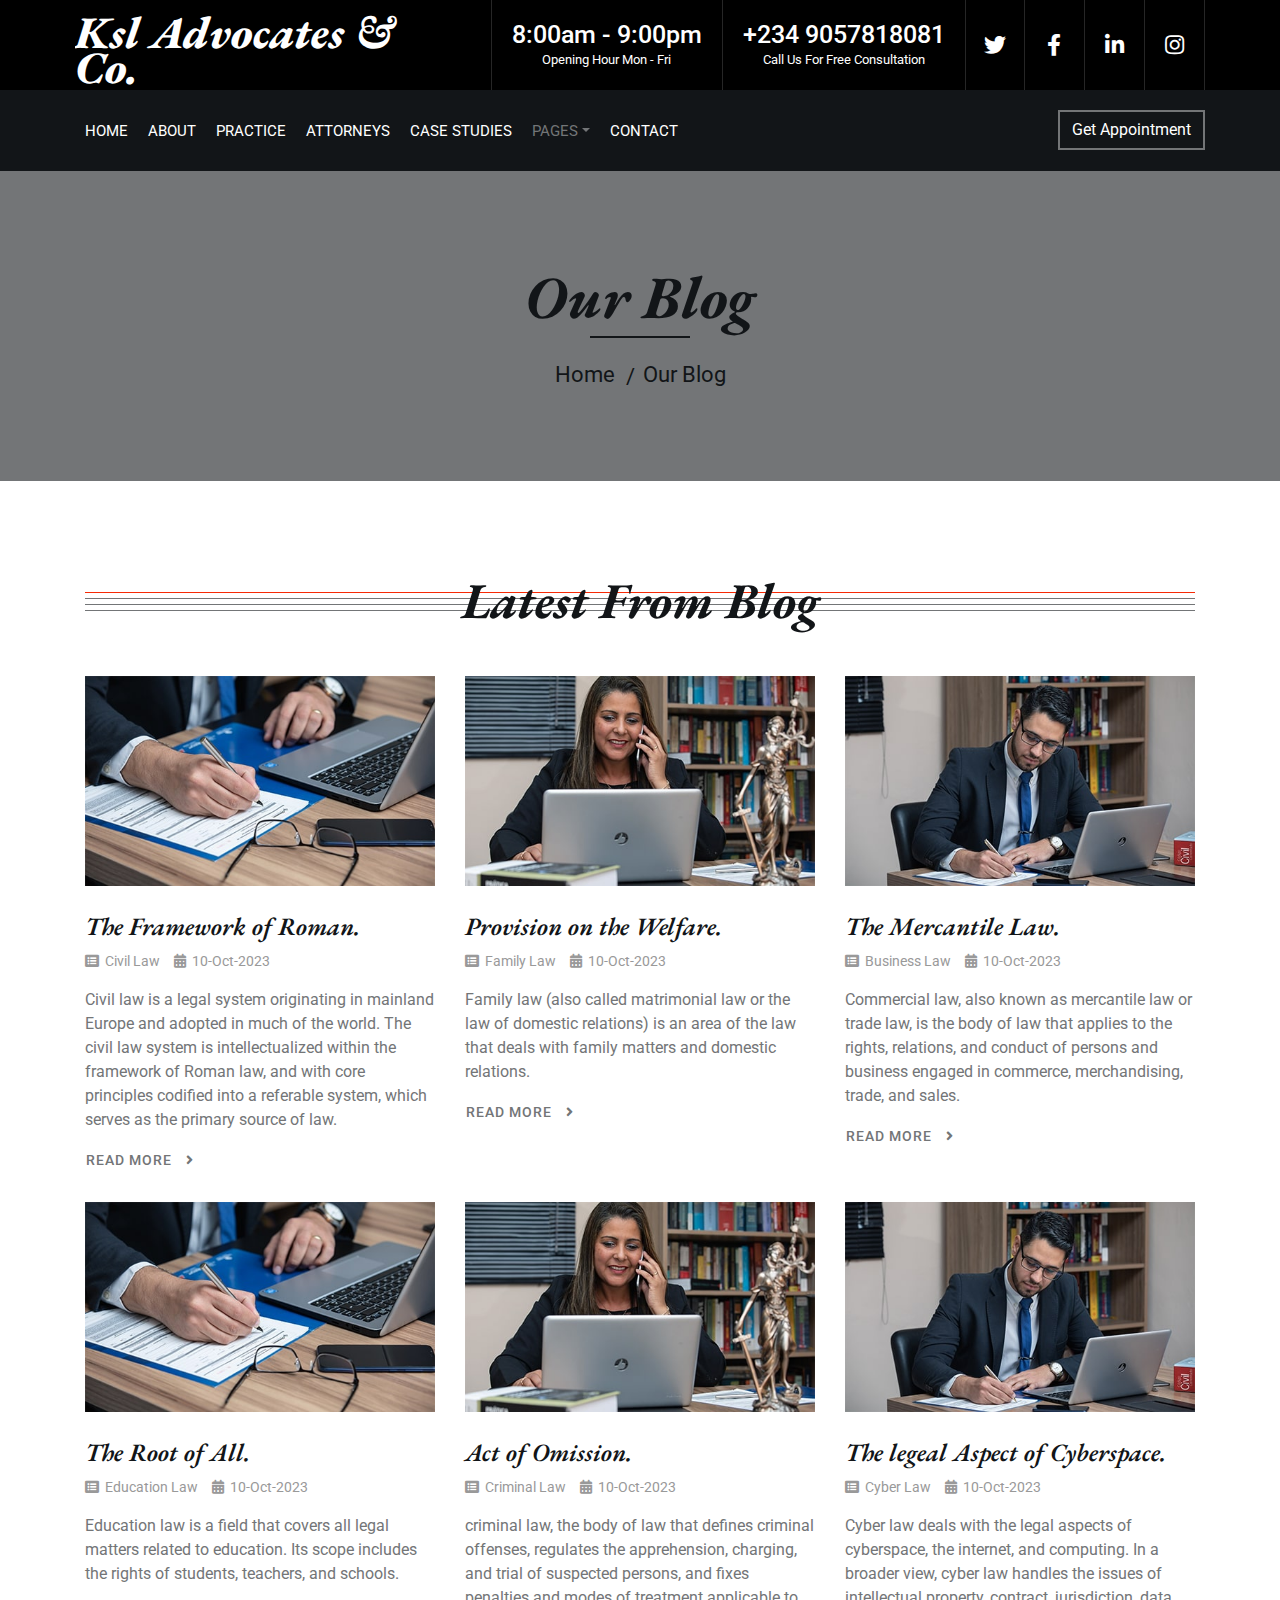
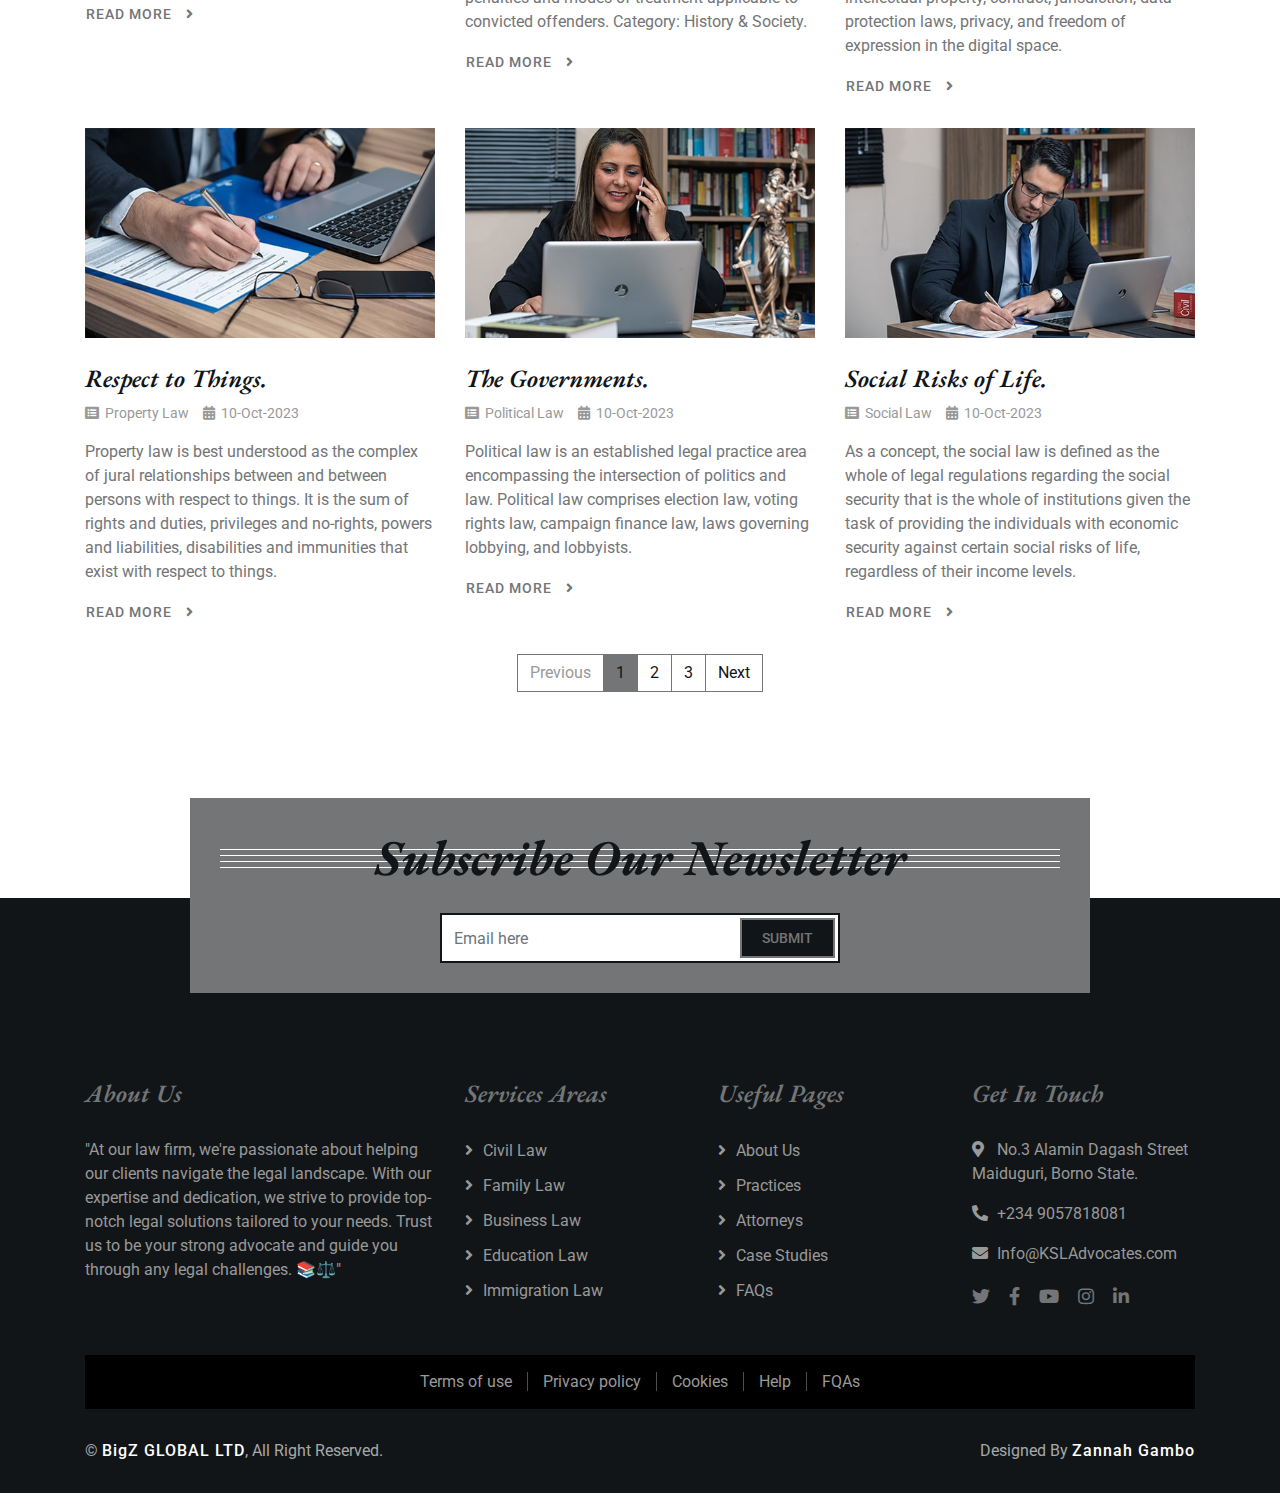
<file: blog.html>
<!DOCTYPE html>
<html lang="en">

<head>
    <meta charset="utf-8">
    <title>KSL ADVOCATES AND CO.</title>
    <meta content="width=device-width, initial-scale=1.0" name="viewport">
    <meta content="Ksl Advocates and Co." name="keywords">
    <meta content="Ksl Advocates and Co." name="description">

    <!-- Favicon -->
    <link href="img/favicon.ico" rel="icon">

    <!-- Google Font -->
    <link
        href="https://fonts.googleapis.com/css2?family=EB+Garamond:ital,wght@1,600;1,700;1,800&family=Roboto:wght@400;500&display=swap"
        rel="stylesheet">

    <!-- CSS Libraries -->
    <link href="https://stackpath.bootstrapcdn.com/bootstrap/4.4.1/css/bootstrap.min.css" rel="stylesheet">
    <link href="https://cdnjs.cloudflare.com/ajax/libs/font-awesome/5.10.0/css/all.min.css" rel="stylesheet">
    <link href="lib/animate/animate.min.css" rel="stylesheet">
    <link href="lib/owlcarousel/assets/owl.carousel.min.css" rel="stylesheet">

    <!-- Template Stylesheet -->
    <link href="css/style.css" rel="stylesheet">
</head>

<body>
    <div class="wrapper">
        <!-- Top Bar Start -->
        <div class="top-bar">
            <div class="container-fluid">
                <div class="row">
                    <div class="col-lg-4">
                        <div class="logo">
                            <a href="index.html">
                                <h1>Ksl Advocates & Co.</h1>
                                <!-- <img src="img/logo.jpg" alt="Logo"> -->
                            </a>
                        </div>
                    </div>
                    <div class="col-lg-8">
                        <div class="top-bar-right">
                            <div class="text">
                                <h2>8:00am - 9:00pm</h2>
                                <p>Opening Hour Mon - Fri</p>
                            </div>
                            <div class="text">
                                <h2>+234 9057818081</h2>
                                <p>Call Us For Free Consultation</p>
                            </div>
                            <div class="social">
                                <a href="https://www.twitter.com"><i class="fab fa-twitter"></i></a>
                                <a href="https://www.facebook.com"><i class="fab fa-facebook-f"></i></a>
                                <a href="https://www.linkedid.com"><i class="fab fa-linkedin-in"></i></a>
                                <a href="https://www.instagram.com"><i class="fab fa-instagram"></i></a>
                            </div>
                        </div>
                    </div>
                </div>
            </div>
        </div>
        <!-- Top Bar End -->

        <!-- Nav Bar Start -->
        <div class="nav-bar">
            <div class="container-fluid">
                <nav class="navbar navbar-expand-lg bg-dark navbar-dark">
                    <a href="#" class="navbar-brand">MENU</a>
                    <button type="button" class="navbar-toggler" data-toggle="collapse" data-target="#navbarCollapse">
                        <span class="navbar-toggler-icon"></span>
                    </button>

                    <div class="collapse navbar-collapse justify-content-between" id="navbarCollapse">
                        <div class="navbar-nav mr-auto">
                            <a href="index.html" class="nav-item nav-link">Home</a>
                            <a href="about.html" class="nav-item nav-link">About</a>
                            <a href="service.html" class="nav-item nav-link">Practice</a>
                            <a href="team.html" class="nav-item nav-link">Attorneys</a>
                            <a href="portfolio.html" class="nav-item nav-link">Case Studies</a>
                            <div class="nav-item dropdown">
                                <a href="#" class="nav-link dropdown-toggle active" data-toggle="dropdown">Pages</a>
                                <div class="dropdown-menu">
                                    <a href="blog.html" class="dropdown-item">Blog Page</a>
                                    <a href="single.html" class="dropdown-item">Single Page</a>
                                </div>
                            </div>
                            <a href="contact.html" class="nav-item nav-link">Contact</a>
                        </div>
                        <div class="ml-auto">
                            <a class="btn" href="">Get Appointment</a>
                        </div>
                    </div>
                </nav>
            </div>
        </div>
        <!-- Nav Bar End -->


        <!-- Page Header Start -->
        <div class="page-header">
            <div class="container">
                <div class="row">
                    <div class="col-12">
                        <h2>Our Blog</h2>
                    </div>
                    <div class="col-12">
                        <a href="">Home</a>
                        <a href="">Our Blog</a>
                    </div>
                </div>
            </div>
        </div>
        <!-- Page Header End -->


        <!-- Blog Start -->
        <div class="blog">
            <div class="container">
                <div class="section-header">
                    <h2>Latest From Blog</h2>
                </div>
                <div class="row blog-page">
                    <div class="col-lg-4 col-md-6 blog-item">
                        <img src="img/blog-1.jpg" alt="Blog">
                        <h3>The Framework of Roman.</h3>
                        <div class="meta">
                            <i class="fa fa-list-alt"></i>
                            <a href="">Civil Law</a>
                            <i class="fa fa-calendar-alt"></i>
                            <p>10-Oct-2023</p>
                        </div>
                        <p>
                            Civil law is a legal system originating in mainland Europe and adopted in much of the world.
                            The civil law system is intellectualized within the framework of Roman law, and with core
                            principles codified into a referable system, which serves as the primary source of law.
                        </p>
                        <a class="btn" href="https://en.m.wikipedia.org/wiki/Civil_law_(legal_system)">Read More <i
                                class="fa fa-angle-right"></i></a>
                    </div>
                    <div class="col-lg-4 col-md-6 blog-item">
                        <img src="img/blog-2.jpg" alt="Blog">
                        <h3> Provision on the Welfare.</h3>
                        <div class="meta">
                            <i class="fa fa-list-alt"></i>
                            <a href="">Family Law</a>
                            <i class="fa fa-calendar-alt"></i>
                            <p>10-Oct-2023</p>
                        </div>
                        <p>
                            Family law (also called matrimonial law or the law of domestic relations) is an area of the
                            law that deals with family matters and domestic relations.
                        </p>
                        <a class="btn" href="https://en.m.wikipedia.org/wiki/Family_law">Read More <i
                                class="fa fa-angle-right"></i></a>
                    </div>
                    <div class="col-lg-4 col-md-6 blog-item">
                        <img src="img/blog-3.jpg" alt="Blog">
                        <h3>The Mercantile Law.</h3>
                        <div class="meta">
                            <i class="fa fa-list-alt"></i>
                            <a href="">Business Law</a>
                            <i class="fa fa-calendar-alt"></i>
                            <p>10-Oct-2023</p>
                        </div>
                        <p>
                            Commercial law, also known as mercantile law or trade law, is the body of law that applies
                            to the rights, relations, and conduct of persons and business engaged in commerce,
                            merchandising, trade, and sales.
                        </p>
                        <a class="btn" href="https://en.m.wikipedia.org/wiki/Commercial_law">Read More <i
                                class="fa fa-angle-right"></i></a>
                    </div>
                    <div class="col-lg-4 col-md-6 blog-item">
                        <img src="img/blog-1.jpg" alt="Blog">
                        <h3>The Root of All.</h3>
                        <div class="meta">
                            <i class="fa fa-list-alt"></i>
                            <a href="">Education Law</a>
                            <i class="fa fa-calendar-alt"></i>
                            <p>10-Oct-2023</p>
                        </div>
                        <p>
                            Education law is a field that covers all legal matters related to education. Its scope
                            includes the rights of students, teachers, and schools.
                        </p>
                        <a class="btn"
                            href="https://www.findlaw.com/hirealawyer/choosing-the-right-lawyer/education-law.html#:~:text=Education%20law%20is%20a%20field,students%2C%20teachers%2C%20and%20schools">Read
                            More <i class="fa fa-angle-right"></i></a>
                    </div>
                    <div class="col-lg-4 col-md-6 blog-item">
                        <img src="img/blog-2.jpg" alt="Blog">
                        <h3>Act of Omission.</h3>
                        <div class="meta">
                            <i class="fa fa-list-alt"></i>
                            <a href="">Criminal Law</a>
                            <i class="fa fa-calendar-alt"></i>
                            <p>10-Oct-2023</p>
                        </div>
                        <p>
                            criminal law, the body of law that defines criminal offenses, regulates the apprehension,
                            charging, and trial of suspected persons, and fixes penalties and modes of treatment
                            applicable to convicted offenders. Category: History & Society.
                        </p>
                        <a class="btn" href="https://www.britannica.com/topic/criminal-law">Read More <i
                                class="fa fa-angle-right"></i></a>
                    </div>
                    <div class="col-lg-4 col-md-6 blog-item">
                        <img src="img/blog-3.jpg" alt="Blog">
                        <h3>The legeal Aspect of Cyberspace.</h3>
                        <div class="meta">
                            <i class="fa fa-list-alt"></i>
                            <a href="">Cyber Law</a>
                            <i class="fa fa-calendar-alt"></i>
                            <p>10-Oct-2023</p>
                        </div>
                        <p>
                            Cyber law deals with the legal aspects of cyberspace, the internet, and computing. In a
                            broader view, cyber law handles the issues of intellectual property, contract, jurisdiction,
                            data protection laws, privacy, and freedom of expression in the digital space.
                        </p>
                        <a class="btn"
                            href="https://intellipaat.com/blog/what-is-cyber-law/#:~:text=Cyber%20law%20deals%20with%20the,expression%20in%20the%20digital%20space">Read
                            More <i class="fa fa-angle-right"></i></a>
                    </div>
                    <div class="col-lg-4 col-md-6 blog-item">
                        <img src="img/blog-1.jpg" alt="Blog">
                        <h3>Respect to Things.</h3>
                        <div class="meta">
                            <i class="fa fa-list-alt"></i>
                            <a href="">Property Law</a>
                            <i class="fa fa-calendar-alt"></i>
                            <p>10-Oct-2023</p>
                        </div>
                        <p>
                            Property law is best understood as the complex of jural relationships between and between
                            persons with respect to things. It is the sum of rights and duties, privileges and
                            no-rights, powers and liabilities, disabilities and immunities that exist with respect to
                            things.
                        </p>
                        <a class="btn"
                            href="https://www.britannica.com/topic/property-law#:~:text=Property%20law%20is%20best%20understood,exist%20with%20respect%20to%20things.">Read
                            More <i class="fa fa-angle-right"></i></a>
                    </div>
                    <div class="col-lg-4 col-md-6 blog-item">
                        <img src="img/blog-2.jpg" alt="Blog">
                        <h3>The Governments.</h3>
                        <div class="meta">
                            <i class="fa fa-list-alt"></i>
                            <a href="">Political Law</a>
                            <i class="fa fa-calendar-alt"></i>
                            <p>10-Oct-2023</p>
                        </div>
                        <p>
                            Political law is an established legal practice area encompassing the intersection of
                            politics and law. Political law comprises election law, voting rights law, campaign finance
                            law, laws governing lobbying, and lobbyists.
                        </p>
                        <a class="btn" href="https://en.m.wikipedia.org/wiki/Political_law">Read More <i
                                class="fa fa-angle-right"></i></a>
                    </div>
                    <div class="col-lg-4 col-md-6 blog-item">
                        <img src="img/blog-3.jpg" alt="Blog">
                        <h3>Social Risks of Life.</h3>
                        <div class="meta">
                            <i class="fa fa-list-alt"></i>
                            <a href="">Social Law</a>
                            <i class="fa fa-calendar-alt"></i>
                            <p>10-Oct-2023</p>
                        </div>
                        <p>
                            As a concept, the social law is defined as the whole of legal regulations regarding the
                            social security that is the whole of institutions given the task of providing the
                            individuals with economic security against certain social risks of life, regardless of their
                            income levels.
                        </p>
                        <a class="btn"
                            href="https://link.springer.com/chapter/10.1007/978-3-030-64704-9_1#:~:text=As%20a%20concept%2C%20the%20social,regardless%20of%20their%20income%20levels.">Read
                            More <i class="fa fa-angle-right"></i></a>
                    </div>
                </div>
                <div class="row">
                    <div class="col-12">
                        <ul class="pagination justify-content-center">
                            <li class="page-item disabled"><a class="page-link" href="#">Previous</a></li>
                            <li class="page-item active"><a class="page-link" href="#">1</a></li>
                            <li class="page-item"><a class="page-link" href="#">2</a></li>
                            <li class="page-item"><a class="page-link" href="#">3</a></li>
                            <li class="page-item"><a class="page-link" href="#">Next</a></li>
                        </ul>
                    </div>
                </div>
            </div>
        </div>
        <!-- Blog End -->


        <!-- Newsletter Start -->
        <div class="newsletter">
            <div class="container">
                <div class="section-header">
                    <h2>Subscribe Our Newsletter</h2>
                </div>
                <div class="form">
                    <input class="form-control" placeholder="Email here">
                    <button class="btn">Submit</button>
                </div>
            </div>
        </div>
        <!-- Newsletter End -->


        <!-- Footer Start -->
        <div class="footer">
            <div class="container">
                <div class="row">
                    <div class="col-md-6 col-lg-4">
                        <div class="footer-about">
                            <h2>About Us</h2>
                            <p>
                                "At our law firm, we're passionate about helping our clients navigate the legal
                                landscape. With our expertise and dedication, we strive to provide top-notch legal
                                solutions tailored to your needs. Trust us to be your strong advocate and guide you
                                through any legal challenges. 📚⚖️"
                            </p>
                        </div>
                    </div>
                    <div class="col-md-6 col-lg-8">
                        <div class="row">
                            <div class="col-md-6 col-lg-4">
                                <div class="footer-link">
                                    <h2>Services Areas</h2>
                                    <a href="">Civil Law</a>
                                    <a href="">Family Law</a>
                                    <a href="">Business Law</a>
                                    <a href="">Education Law</a>
                                    <a href="">Immigration Law</a>
                                </div>
                            </div>
                            <div class="col-md-6 col-lg-4">
                                <div class="footer-link">
                                    <h2>Useful Pages</h2>
                                    <a href="about.html">About Us</a>
                                    <a href="service.html">Practices</a>
                                    <a href="team.html">Attorneys</a>
                                    <a href="blog.html">Case Studies</a>
                                    <a href="">FAQs</a>
                                </div>
                            </div>
                            <div class="col-md-6 col-lg-4">
                                <div class="footer-contact">
                                    <h2>Get In Touch</h2>
                                    <p><i class="fa fa-map-marker-alt"></i>No.3 Alamin Dagash Street Maiduguri, Borno
                                        State. </p>
                                    <p><i class="fa fa-phone-alt"></i>+234 9057818081</p>
                                    <p><i class="fa fa-envelope"></i>Info@KSLAdvocates.com</p>
                                    <div class="footer-social">
                                        <a href=""><i class="fab fa-twitter"></i></a>
                                        <a href=""><i class="fab fa-facebook-f"></i></a>
                                        <a href=""><i class="fab fa-youtube"></i></a>
                                        <a href=""><i class="fab fa-instagram"></i></a>
                                        <a href=""><i class="fab fa-linkedin-in"></i></a>
                                    </div>
                                </div>
                            </div>
                        </div>
                    </div>
                </div>
            </div>
            <div class="container footer-menu">
                <div class="f-menu">
                    <a href="">Terms of use</a>
                    <a href="">Privacy policy</a>
                    <a href="">Cookies</a>
                    <a href="">Help</a>
                    <a href="">FQAs</a>
                </div>
            </div>
            <div class="container copyright">
                <div class="row">
                    <div class="col-md-6">
                        <p>&copy; <a href="">BigZ GLOBAL LTD</a>, All Right
                            Reserved.</p>
                    </div>
                    <div class="col-md-6">
                        <p>Designed By <a href="#">Zannah Gambo</a></p>
                    </div>
                </div>
            </div>
        </div>
        <!-- Footer End -->

        <a href="#" class="back-to-top"><i class="fa fa-chevron-up"></i></a>
    </div>

    <!-- JavaScript Libraries -->
    <script src="https://code.jquery.com/jquery-3.4.1.min.js"></script>
    <script src="https://stackpath.bootstrapcdn.com/bootstrap/4.4.1/js/bootstrap.bundle.min.js"></script>
    <script src="lib/easing/easing.min.js"></script>
    <script src="lib/owlcarousel/owl.carousel.min.js"></script>
    <script src="lib/isotope/isotope.pkgd.min.js"></script>

    <!-- Template Javascript -->
    <script src="js/main.js"></script>
</body>

</html>
</file>
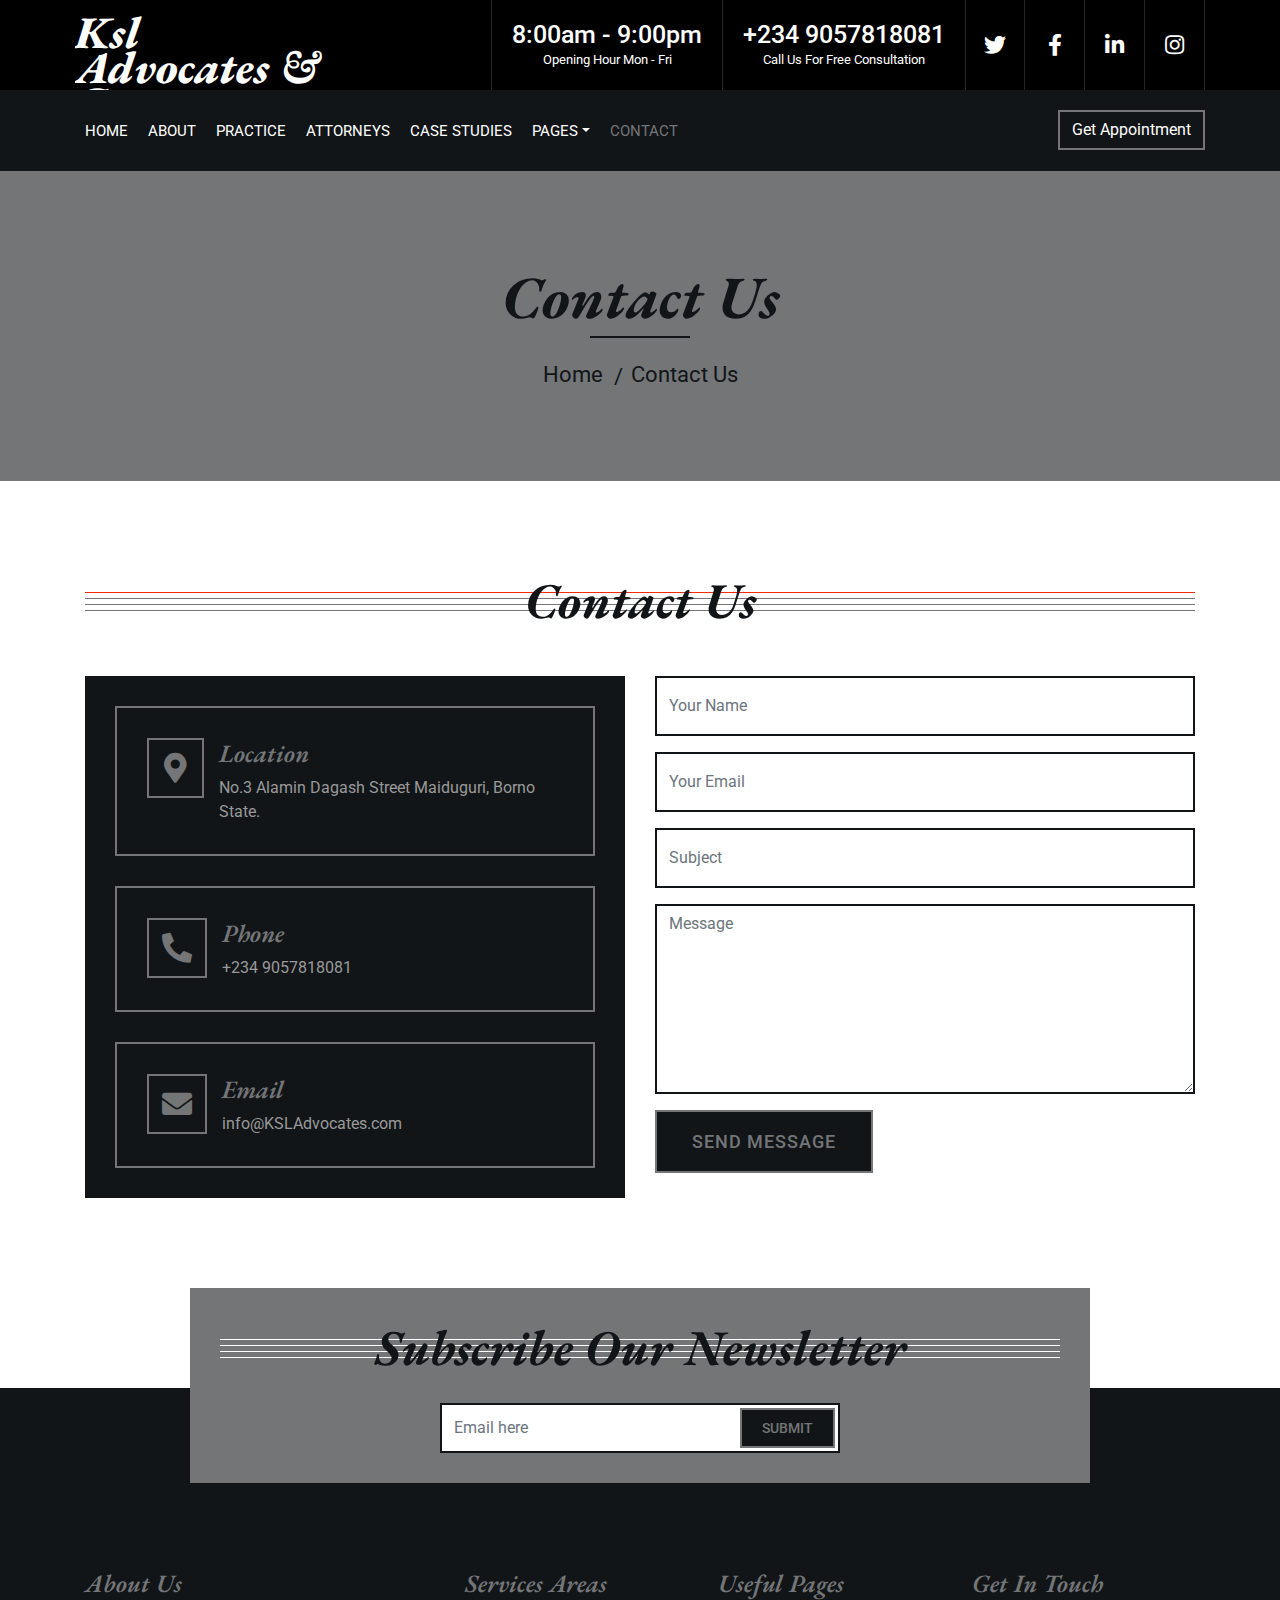
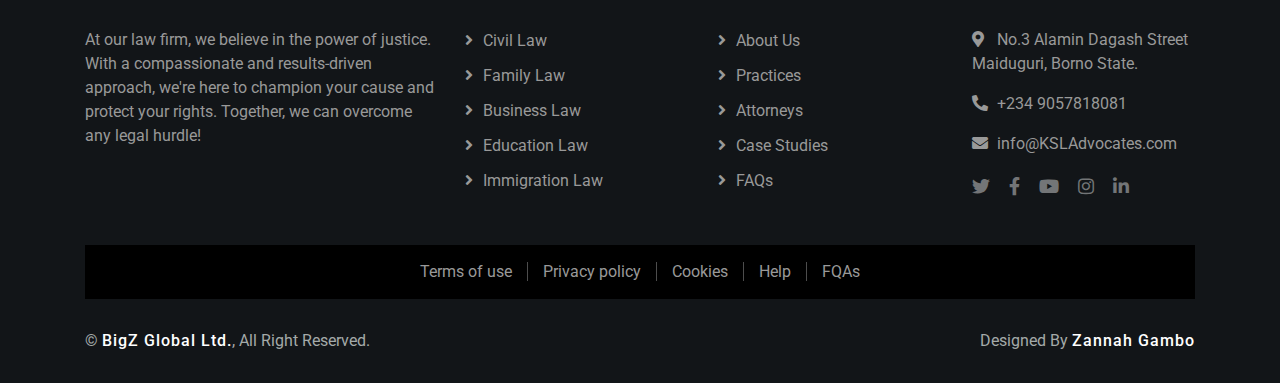
<file: contact.html>
<!DOCTYPE html>
<html lang="en">

<head>
    <meta charset="utf-8">
    <title>KSL ADVOCATES AND CO.</title>
    <meta content="width=device-width, initial-scale=1.0" name="viewport">
    <meta content="Ksl Advocates and Co." name="keywords">
    <meta content="Ksl Advocates and Co." name="description">

    <!-- Favicon -->
    <link href="img/favicon.ico" rel="icon">

    <!-- Google Font -->
    <link
        href="https://fonts.googleapis.com/css2?family=EB+Garamond:ital,wght@1,600;1,700;1,800&family=Roboto:wght@400;500&display=swap"
        rel="stylesheet">

    <!-- CSS Libraries -->
    <link href="https://stackpath.bootstrapcdn.com/bootstrap/4.4.1/css/bootstrap.min.css" rel="stylesheet">
    <link href="https://cdnjs.cloudflare.com/ajax/libs/font-awesome/5.10.0/css/all.min.css" rel="stylesheet">
    <link href="lib/animate/animate.min.css" rel="stylesheet">
    <link href="lib/owlcarousel/assets/owl.carousel.min.css" rel="stylesheet">

    <!-- Template Stylesheet -->
    <link href="css/style.css" rel="stylesheet">
</head>

<body>
    <div class="wrapper">
        <!-- Top Bar Start -->
        <div class="top-bar">
            <div class="container-fluid">
                <div class="row">
                    <div class="col-lg-3">
                        <div class="logo">
                            <a href="index.html">
                                <h1>Ksl Advocates & Co.</h1>
                                <!-- <img src="img/logo.jpg" alt="Logo"> -->
                            </a>
                        </div>
                    </div>
                    <div class="col-lg-9">
                        <div class="top-bar-right">
                            <div class="text">
                                <h2>8:00am - 9:00pm</h2>
                                <p>Opening Hour Mon - Fri</p>
                            </div>
                            <div class="text">
                                <h2>+234 9057818081</h2>
                                <p>Call Us For Free Consultation</p>
                            </div>
                            <div class="social">
                                <a href=""><i class="fab fa-twitter"></i></a>
                                <a href=""><i class="fab fa-facebook-f"></i></a>
                                <a href=""><i class="fab fa-linkedin-in"></i></a>
                                <a href=""><i class="fab fa-instagram"></i></a>
                            </div>
                        </div>
                    </div>
                </div>
            </div>
        </div>
        <!-- Top Bar End -->

        <!-- Nav Bar Start -->
        <div class="nav-bar">
            <div class="container-fluid">
                <nav class="navbar navbar-expand-lg bg-dark navbar-dark">
                    <a href="#" class="navbar-brand">MENU</a>
                    <button type="button" class="navbar-toggler" data-toggle="collapse" data-target="#navbarCollapse">
                        <span class="navbar-toggler-icon"></span>
                    </button>

                    <div class="collapse navbar-collapse justify-content-between" id="navbarCollapse">
                        <div class="navbar-nav mr-auto">
                            <a href="index.html" class="nav-item nav-link">Home</a>
                            <a href="about.html" class="nav-item nav-link">About</a>
                            <a href="service.html" class="nav-item nav-link">Practice</a>
                            <a href="team.html" class="nav-item nav-link">Attorneys</a>
                            <a href="portfolio.html" class="nav-item nav-link">Case Studies</a>
                            <div class="nav-item dropdown">
                                <a href="#" class="nav-link dropdown-toggle" data-toggle="dropdown">Pages</a>
                                <div class="dropdown-menu">
                                    <a href="blog.html" class="dropdown-item">Blog Page</a>
                                    <a href="single.html" class="dropdown-item">Single Page</a>
                                </div>
                            </div>
                            <a href="contact.html" class="nav-item nav-link active">Contact</a>
                        </div>
                        <div class="ml-auto">
                            <a class="btn" href="contact.html">Get Appointment</a>
                        </div>
                    </div>
                </nav>
            </div>
        </div>
        <!-- Nav Bar End -->


        <!-- Page Header Start -->
        <div class="page-header">
            <div class="container">
                <div class="row">
                    <div class="col-12">
                        <h2>Contact Us</h2>
                    </div>
                    <div class="col-12">
                        <a href="">Home</a>
                        <a href="">Contact Us</a>
                    </div>
                </div>
            </div>
        </div>
        <!-- Page Header End -->


        <!-- Contact Start -->
        <div class="contact">
            <div class="container">
                <div class="section-header">
                    <h2>Contact Us</h2>
                </div>
                <div class="row">
                    <div class="col-md-6">
                        <div class="contact-info">
                            <div class="contact-item">
                                <i class="fa fa-map-marker-alt"></i>
                                <div class="contact-text">
                                    <h2>Location</h2>
                                    <p>No.3 Alamin Dagash Street Maiduguri, Borno State.</p>
                                </div>
                            </div>
                            <div class="contact-item">
                                <i class="fa fa-phone-alt"></i>
                                <div class="contact-text">
                                    <h2>Phone</h2>
                                    <p>+234 9057818081</p>
                                </div>
                            </div>
                            <div class="contact-item">
                                <i class="fa fa-envelope"></i>
                                <div class="contact-text">
                                    <h2>Email</h2>
                                    <p>info@KSLAdvocates.com</p>
                                </div>
                            </div>
                        </div>
                    </div>
                    <div class="col-md-6">
                        <div class="contact-form">
                            <form>
                                <div class="form-group">
                                    <input type="text" class="form-control" placeholder="Your Name"
                                        required="required" />
                                </div>
                                <div class="form-group">
                                    <input type="email" class="form-control" placeholder="Your Email"
                                        required="required" />
                                </div>
                                <div class="form-group">
                                    <input type="text" class="form-control" placeholder="Subject" required="required" />
                                </div>
                                <div class="form-group">
                                    <textarea class="form-control" placeholder="Message" required="required"></textarea>
                                </div>
                                <div>
                                    <button class="btn" type="submit">Send Message</button>
                                </div>
                            </form>
                        </div>
                    </div>
                </div>
            </div>
        </div>
        <!-- Contact End -->


        <!-- Newsletter Start -->
        <div class="newsletter">
            <div class="container">
                <div class="section-header">
                    <h2>Subscribe Our Newsletter</h2>
                </div>
                <div class="form">
                    <input class="form-control" placeholder="Email here">
                    <button class="btn">Submit</button>
                </div>
            </div>
        </div>
        <!-- Newsletter End -->


        <!-- Footer Start -->
        <div class="footer">
            <div class="container">
                <div class="row">
                    <div class="col-md-6 col-lg-4">
                        <div class="footer-about">
                            <h2>About Us</h2>
                            <p>
                                At our law firm, we believe in the power of justice. With a compassionate and
                                results-driven approach, we're here to champion your cause and protect your rights.
                                Together, we can overcome any legal hurdle!
                            </p>
                        </div>
                    </div>
                    <div class="col-md-6 col-lg-8">
                        <div class="row">
                            <div class="col-md-6 col-lg-4">
                                <div class="footer-link">
                                    <h2>Services Areas</h2>
                                    <a href="">Civil Law</a>
                                    <a href="">Family Law</a>
                                    <a href="">Business Law</a>
                                    <a href="">Education Law</a>
                                    <a href="">Immigration Law</a>
                                </div>
                            </div>
                            <div class="col-md-6 col-lg-4">
                                <div class="footer-link">
                                    <h2>Useful Pages</h2>
                                    <a href="about.html">About Us</a>
                                    <a href="service.html">Practices</a>
                                    <a href="team.html">Attorneys</a>
                                    <a href="portfolio.html">Case Studies</a>
                                    <a href="">FAQs</a>
                                </div>
                            </div>
                            <div class="col-md-6 col-lg-4">
                                <div class="footer-contact">
                                    <h2>Get In Touch</h2>
                                    <p><i class="fa fa-map-marker-alt"></i>No.3 Alamin Dagash Street Maiduguri, Borno State.</p>
                                    <p><i class="fa fa-phone-alt"></i>+234 9057818081</p>
                                    <p><i class="fa fa-envelope"></i>info@KSLAdvocates.com</p>
                                    <div class="footer-social">
                                        <a href=""><i class="fab fa-twitter"></i></a>
                                        <a href=""><i class="fab fa-facebook-f"></i></a>
                                        <a href=""><i class="fab fa-youtube"></i></a>
                                        <a href=""><i class="fab fa-instagram"></i></a>
                                        <a href=""><i class="fab fa-linkedin-in"></i></a>
                                    </div>
                                </div>
                            </div>
                        </div>
                    </div>
                </div>
            </div>
            <div class="container footer-menu">
                <div class="f-menu">
                    <a href="">Terms of use</a>
                    <a href="">Privacy policy</a>
                    <a href="">Cookies</a>
                    <a href="">Help</a>
                    <a href="">FQAs</a>
                </div>
            </div>
            <div class="container copyright">
                <div class="row">
                    <div class="col-md-6">
                        <p>&copy; <a href="">BigZ Global Ltd.</a>, All Right
                            Reserved.</p>
                    </div>
                    <div class="col-md-6">
                        <p>Designed By <a href="">Zannah Gambo</a></p>
                    </div>
                </div>
            </div>
        </div>
        <!-- Footer End -->

        <a href="#" class="back-to-top"><i class="fa fa-chevron-up"></i></a>
    </div>

    <!-- JavaScript Libraries -->
    <script src="https://code.jquery.com/jquery-3.4.1.min.js"></script>
    <script src="https://stackpath.bootstrapcdn.com/bootstrap/4.4.1/js/bootstrap.bundle.min.js"></script>
    <script src="lib/easing/easing.min.js"></script>
    <script src="lib/owlcarousel/owl.carousel.min.js"></script>
    <script src="lib/isotope/isotope.pkgd.min.js"></script>

    <!-- Template Javascript -->
    <script src="js/main.js"></script>
</body>

</html>
</file>
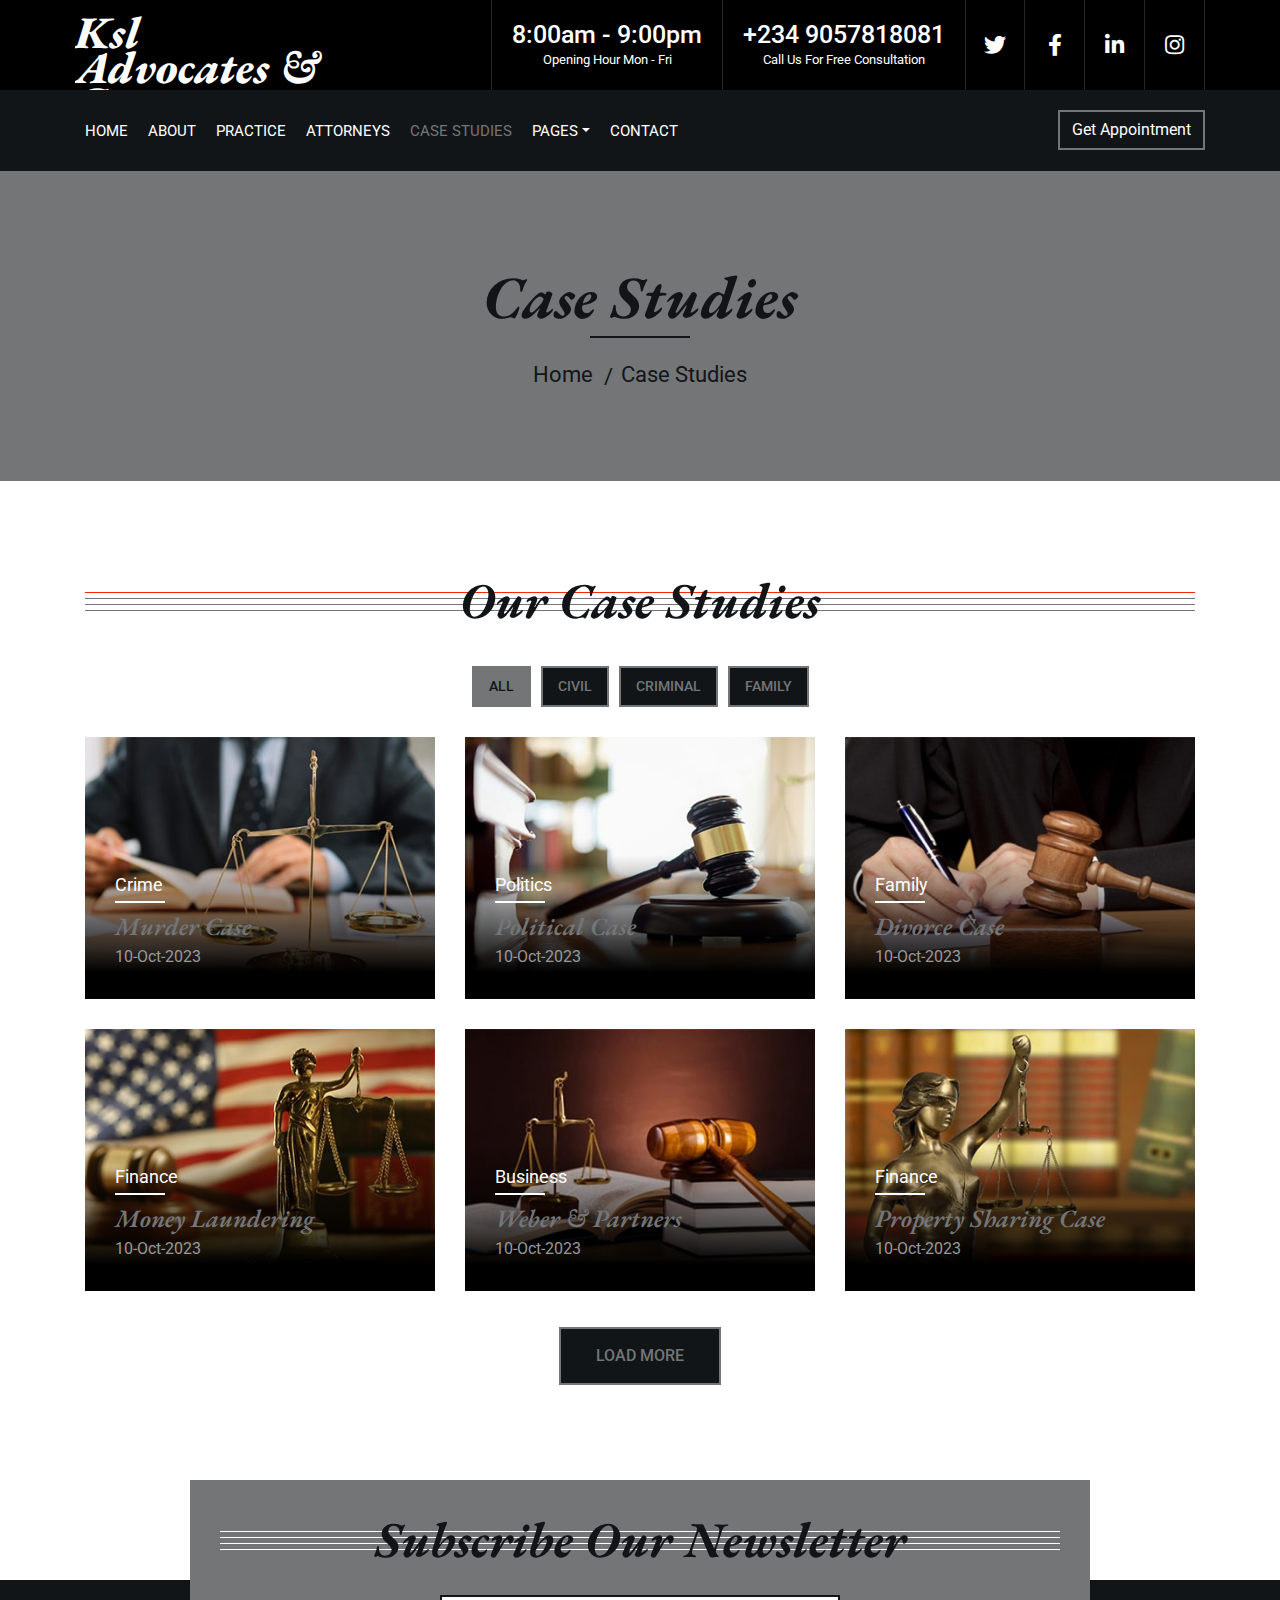
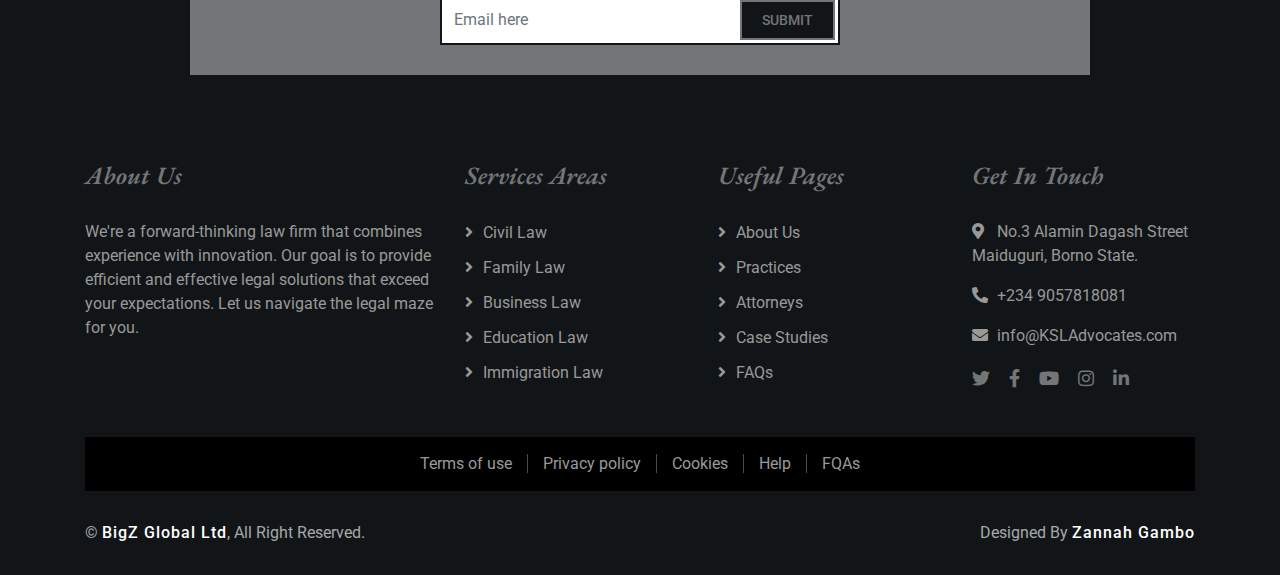
<file: portfolio.html>
<!DOCTYPE html>
<html lang="en">
    <head>
        <meta charset="utf-8">
        <title>KSL ADVOCATES AND CO.</title>
        <meta content="width=device-width, initial-scale=1.0" name="viewport">
        <meta content="Ksl Advocates and Co." name="keywords">
        <meta content="Ksl Advocates and Co." name="description">

        <!-- Favicon -->
        <link href="img/favicon.ico" rel="icon">

        <!-- Google Font -->
        <link href="https://fonts.googleapis.com/css2?family=EB+Garamond:ital,wght@1,600;1,700;1,800&family=Roboto:wght@400;500&display=swap" rel="stylesheet"> 
        
        <!-- CSS Libraries -->
        <link href="https://stackpath.bootstrapcdn.com/bootstrap/4.4.1/css/bootstrap.min.css" rel="stylesheet">
        <link href="https://cdnjs.cloudflare.com/ajax/libs/font-awesome/5.10.0/css/all.min.css" rel="stylesheet">
        <link href="lib/animate/animate.min.css" rel="stylesheet">
        <link href="lib/owlcarousel/assets/owl.carousel.min.css" rel="stylesheet">

        <!-- Template Stylesheet -->
        <link href="css/style.css" rel="stylesheet">
    </head>

    <body>
        <div class="wrapper">
            <!-- Top Bar Start -->
            <div class="top-bar">
                <div class="container-fluid">
                    <div class="row">
                        <div class="col-lg-3">
                            <div class="logo">
                                <a href="index.html">
                                    <h1>Ksl Advocates & Co.</h1>
                                    <!-- <img src="img/logo.jpg" alt="Logo"> -->
                                </a>
                            </div>
                        </div>
                        <div class="col-lg-9">
                            <div class="top-bar-right">
                                <div class="text">
                                    <h2>8:00am - 9:00pm</h2>
                                    <p>Opening Hour Mon - Fri</p>
                                </div>
                                <div class="text">
                                    <h2>+234 9057818081</h2>
                                    <p>Call Us For Free Consultation</p>
                                </div>
                                <div class="social">
                                    <a href=""><i class="fab fa-twitter"></i></a>
                                    <a href=""><i class="fab fa-facebook-f"></i></a>
                                    <a href=""><i class="fab fa-linkedin-in"></i></a>
                                    <a href=""><i class="fab fa-instagram"></i></a>
                                </div>
                            </div>
                        </div>
                    </div>
                </div>
            </div>
            <!-- Top Bar End -->

            <!-- Nav Bar Start -->
            <div class="nav-bar">
                <div class="container-fluid">
                    <nav class="navbar navbar-expand-lg bg-dark navbar-dark">
                        <a href="#" class="navbar-brand">MENU</a>
                        <button type="button" class="navbar-toggler" data-toggle="collapse" data-target="#navbarCollapse">
                            <span class="navbar-toggler-icon"></span>
                        </button>

                        <div class="collapse navbar-collapse justify-content-between" id="navbarCollapse">
                            <div class="navbar-nav mr-auto">
                                <a href="index.html" class="nav-item nav-link">Home</a>
                                <a href="about.html" class="nav-item nav-link">About</a>
                                <a href="service.html" class="nav-item nav-link">Practice</a>
                                <a href="team.html" class="nav-item nav-link">Attorneys</a>
                                <a href="portfolio.html" class="nav-item nav-link active">Case Studies</a>
                                <div class="nav-item dropdown">
                                    <a href="#" class="nav-link dropdown-toggle" data-toggle="dropdown">Pages</a>
                                    <div class="dropdown-menu">
                                        <a href="blog.html" class="dropdown-item">Blog Page</a>
                                        <a href="single.html" class="dropdown-item">Single Page</a>
                                    </div>
                                </div>
                                <a href="contact.html" class="nav-item nav-link">Contact</a>
                            </div>
                            <div class="ml-auto">
                                <a class="btn" href="contact.html">Get Appointment</a>
                            </div>
                        </div>
                    </nav>
                </div>
            </div>
            <!-- Nav Bar End -->
            
            
            <!-- Page Header Start -->
            <div class="page-header">
                <div class="container">
                    <div class="row">
                        <div class="col-12">
                            <h2>Case Studies</h2>
                        </div>
                        <div class="col-12">
                            <a href="">Home</a>
                            <a href="">Case Studies</a>
                        </div>
                    </div>
                </div>
            </div>
            <!-- Page Header End -->


            <!-- Portfolio Start -->
            <div class="portfolio">
                <div class="container">
                    <div class="section-header">
                        <h2>Our Case Studies</h2>
                    </div>
                    <div class="row">
                        <div class="col-12">
                            <ul id="portfolio-flters">
                                <li data-filter="*" class="filter-active">All</li>
                                <li data-filter=".first">Civil</li>
                                <li data-filter=".second">Criminal</li>
                                <li data-filter=".third">Family</li>
                            </ul>
                        </div>
                    </div>
                    <div class="row portfolio-container">
                        <div class="col-lg-4 col-md-6 col-sm-12 portfolio-item first">
                            <div class="portfolio-wrap">
                                <img src="img/portfolio-1.jpg" alt="Portfolio Image">
                                <figure>
                                    <p>Crime</p>
                                    <a href="#">Murder Case</a>
                                    <span>10-Oct-2023</span>
                                </figure>
                            </div>
                        </div>
                        <div class="col-lg-4 col-md-6 col-sm-12 portfolio-item second">
                            <div class="portfolio-wrap">
                                <img src="img/portfolio-2.jpg" alt="Portfolio Image">
                                <figure>
                                    <p>Politics</p>
                                    <a href="#">Political Case</a>
                                    <span>10-Oct-2023</span>
                                </figure>
                            </div>
                        </div>
                        <div class="col-lg-4 col-md-6 col-sm-12 portfolio-item third">
                            <div class="portfolio-wrap">
                                <img src="img/portfolio-3.jpg" alt="Portfolio Image">
                                <figure>
                                    <p>Family</p>
                                    <a href="#">Divorce Case</a>
                                    <span>10-Oct-2023</span>
                                </figure>
                            </div>
                        </div>
                        <div class="col-lg-4 col-md-6 col-sm-12 portfolio-item first">
                            <div class="portfolio-wrap">
                                <img src="img/portfolio-4.jpg" alt="Portfolio Image">
                                <figure>
                                    <p>Finance</p>
                                    <a href="#">Money Laundering</a>
                                    <span>10-Oct-2023</span>
                                </figure>
                            </div>
                        </div>
                        <div class="col-lg-4 col-md-6 col-sm-12 portfolio-item second">
                            <div class="portfolio-wrap">
                                <img src="img/portfolio-5.jpg" alt="Portfolio Image">
                                <figure>
                                    <p>Business</p>
                                    <a href="#">Weber & Partners</a>
                                    <span>10-Oct-2023</span>
                                </figure>
                            </div>
                        </div>
                        <div class="col-lg-4 col-md-6 col-sm-12 portfolio-item third">
                            <div class="portfolio-wrap">
                                <img src="img/portfolio-6.jpg" alt="Portfolio Image">
                                <figure>
                                    <p>Finance</p>
                                    <a href="#">Property Sharing Case</a>
                                    <span>10-Oct-2023</span>
                                </figure>
                            </div>
                        </div>
                    </div>
                    <div class="row">
                        <div class="col-12 load-more">
                            <a class="btn" href="#">Load More</a>
                        </div>
                    </div>
                </div>
            </div>
            <!-- Portfolio Start -->


            <!-- Newsletter Start -->
            <div class="newsletter">
                <div class="container">
                    <div class="section-header">
                        <h2>Subscribe Our Newsletter</h2>
                    </div>
                    <div class="form">
                        <input class="form-control" placeholder="Email here">
                        <button class="btn">Submit</button>
                    </div>
                </div>
            </div>
            <!-- Newsletter End -->


            <!-- Footer Start -->
            <div class="footer">
                <div class="container">
                    <div class="row">
                        <div class="col-md-6 col-lg-4">
                            <div class="footer-about">
                                <h2>About Us</h2>
                                <p>
                                    We're a forward-thinking law firm that combines experience with innovation. Our goal is
                                to provide efficient and effective legal solutions that exceed your expectations. Let us
                                navigate the legal maze for you.
                                </p>
                            </div>
                        </div>
                        <div class="col-md-6 col-lg-8">
                            <div class="row">
                        <div class="col-md-6 col-lg-4">
                            <div class="footer-link">
                                <h2>Services Areas</h2>
                                <a href="">Civil Law</a>
                                <a href="">Family Law</a>
                                <a href="">Business Law</a>
                                <a href="">Education Law</a>
                                <a href="">Immigration Law</a>
                            </div>
                        </div>
                        <div class="col-md-6 col-lg-4">
                            <div class="footer-link">
                                <h2>Useful Pages</h2>
                                <a href="about.html">About Us</a>
                                <a href="service.html">Practices</a>
                                <a href="team.html">Attorneys</a>
                                <a href="portfolio.html">Case Studies</a>
                                <a href="">FAQs</a>
                            </div>
                        </div>
                        <div class="col-md-6 col-lg-4">
                            <div class="footer-contact">
                                <h2>Get In Touch</h2>
                                <p><i class="fa fa-map-marker-alt"></i>No.3 Alamin Dagash Street Maiduguri, Borno State.</p>
                                <p><i class="fa fa-phone-alt"></i>+234 9057818081</p>
                                <p><i class="fa fa-envelope"></i>info@KSLAdvocates.com</p>
                                <div class="footer-social">
                                    <a href=""><i class="fab fa-twitter"></i></a>
                                    <a href=""><i class="fab fa-facebook-f"></i></a>
                                    <a href=""><i class="fab fa-youtube"></i></a>
                                    <a href=""><i class="fab fa-instagram"></i></a>
                                    <a href=""><i class="fab fa-linkedin-in"></i></a>
                                </div>
                            </div>
                        </div>
                        </div>
                    </div>
                    </div>
                </div>
                <div class="container footer-menu">
                    <div class="f-menu">
                        <a href="">Terms of use</a>
                        <a href="">Privacy policy</a>
                        <a href="">Cookies</a>
                        <a href="">Help</a>
                        <a href="">FQAs</a>
                    </div>
                </div>
                <div class="container copyright">
                    <div class="row">
                        <div class="col-md-6">
                            <p>&copy; <a href="">BigZ Global Ltd</a>, All Right Reserved.</p>
                        </div>
                        <div class="col-md-6">
                            <p>Designed By <a href="">Zannah Gambo</a></p>
                        </div>
                    </div>
                </div>
            </div>
            <!-- Footer End -->
            
            <a href="#" class="back-to-top"><i class="fa fa-chevron-up"></i></a>
        </div>

        <!-- JavaScript Libraries -->
        <script src="https://code.jquery.com/jquery-3.4.1.min.js"></script>
        <script src="https://stackpath.bootstrapcdn.com/bootstrap/4.4.1/js/bootstrap.bundle.min.js"></script>
        <script src="lib/easing/easing.min.js"></script>
        <script src="lib/owlcarousel/owl.carousel.min.js"></script>
        <script src="lib/isotope/isotope.pkgd.min.js"></script>

        <!-- Template Javascript -->
        <script src="js/main.js"></script>
    </body>
</html>
</file>
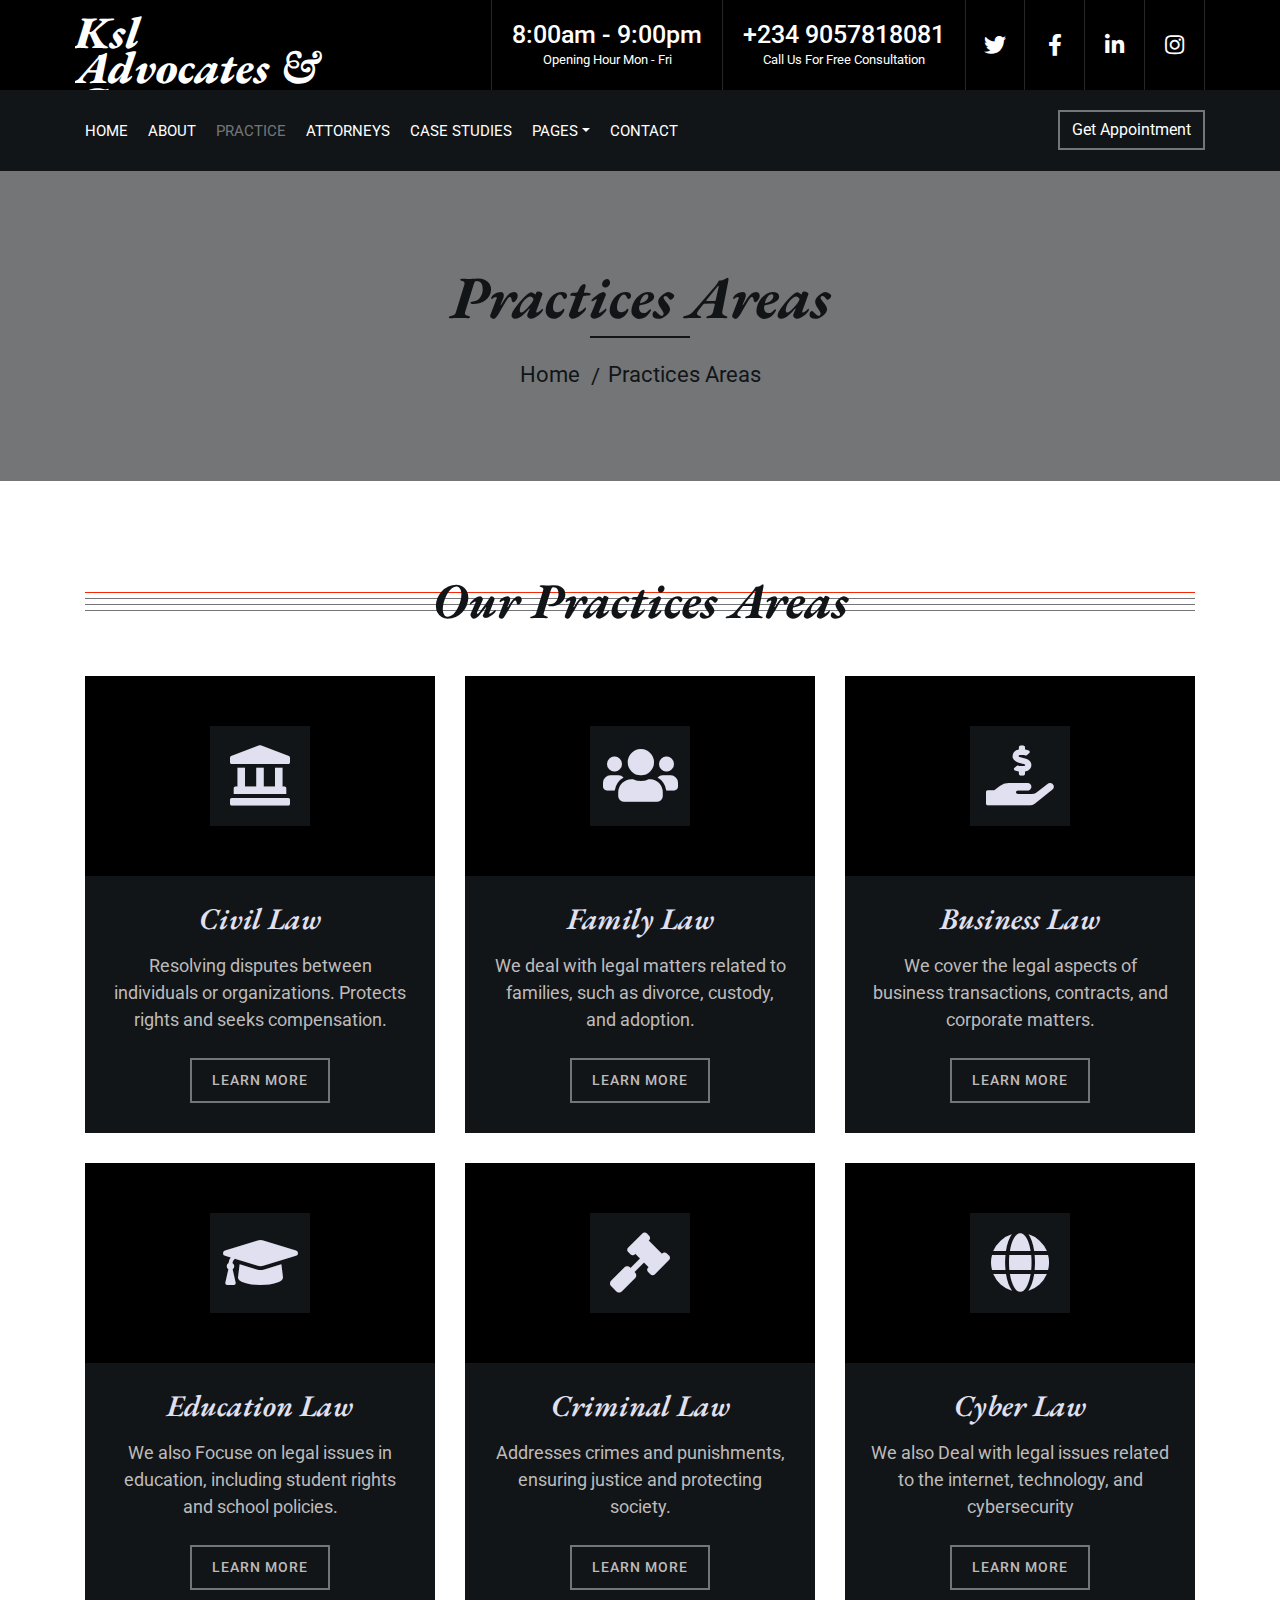
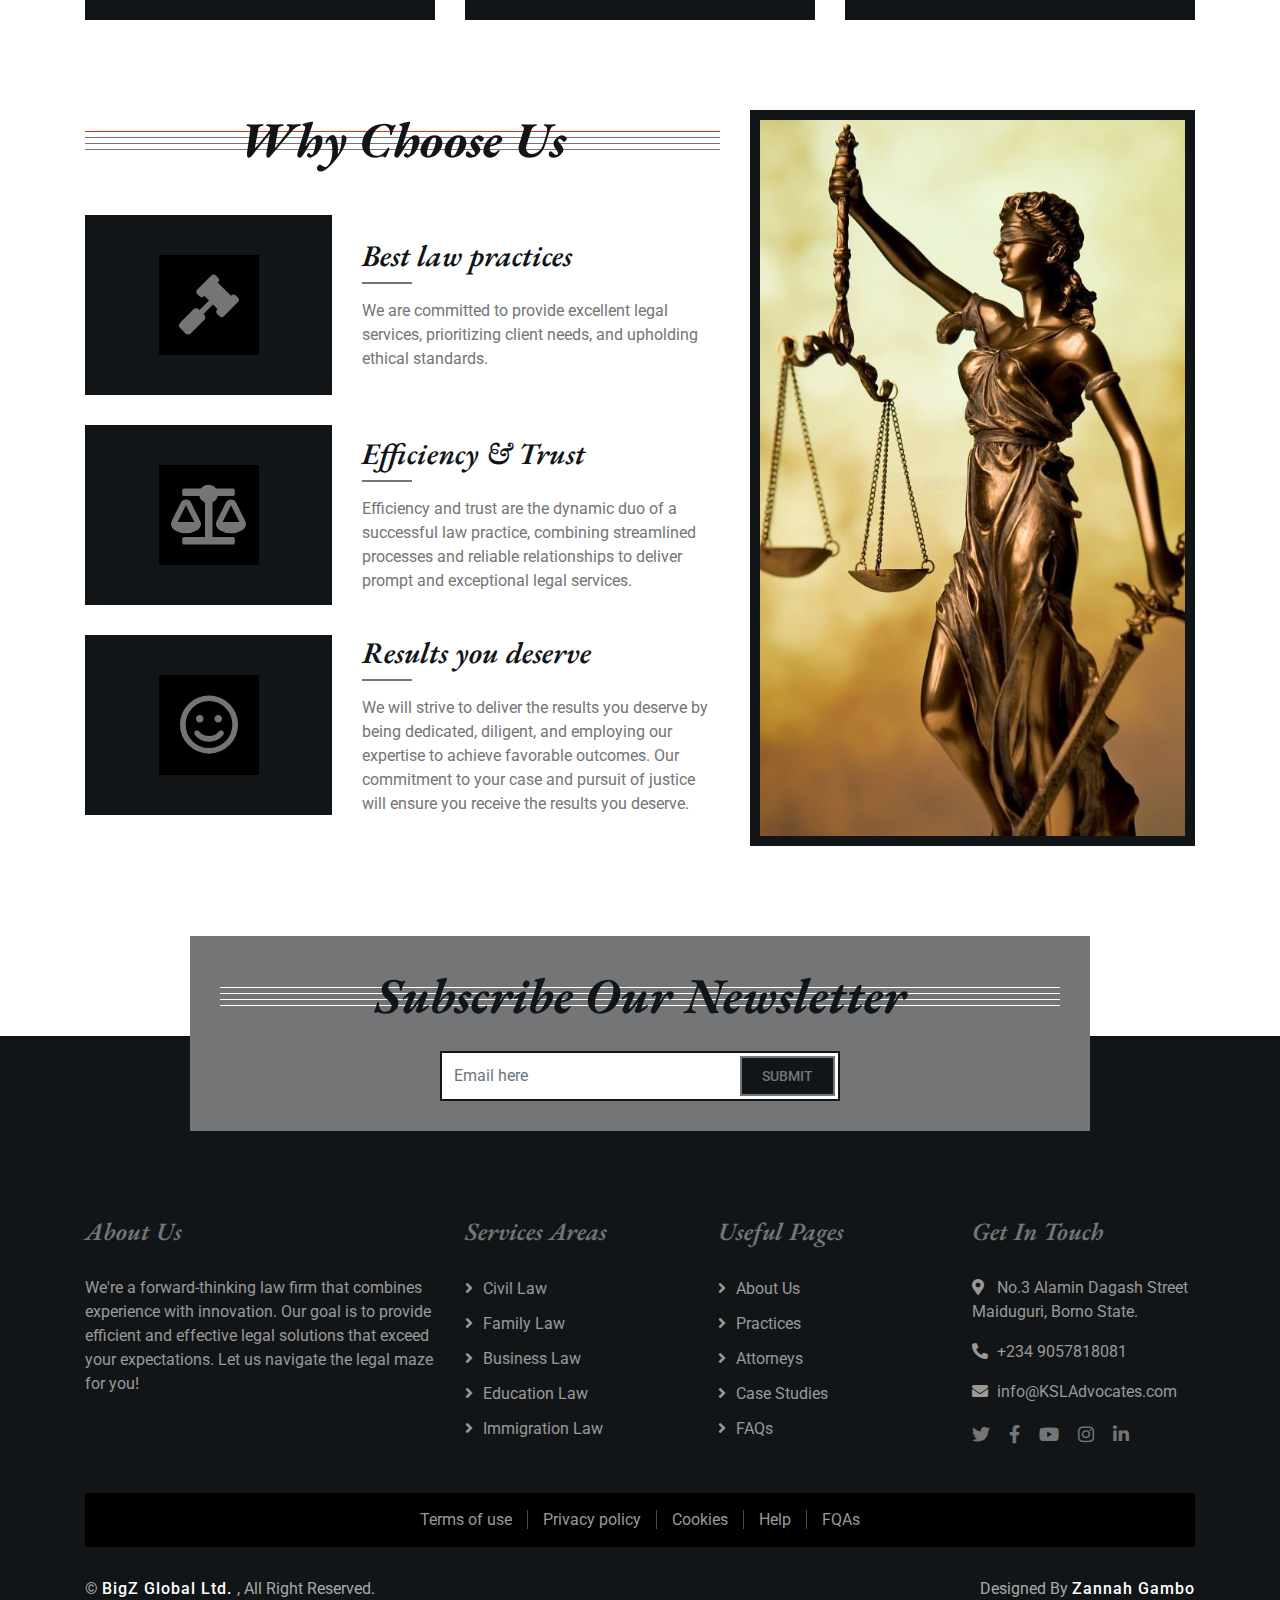
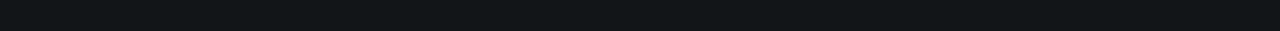
<file: service.html>
<!DOCTYPE html>
<html lang="en">

<head>
    <meta charset="utf-8">
    <title>KSL ADVOCATES AND CO.</title>
    <meta content="width=device-width, initial-scale=1.0" name="viewport">
    <meta content="Ksl Advocates and Co." name="keywords">
    <meta content="Ksl Advocates and Co." name="description">

    <!-- Favicon -->
    <link href="img/favicon.ico" rel="icon">

    <!-- Google Font -->
    <link
        href="https://fonts.googleapis.com/css2?family=EB+Garamond:ital,wght@1,600;1,700;1,800&family=Roboto:wght@400;500&display=swap"
        rel="stylesheet">

    <!-- CSS Libraries -->
    <link href="https://stackpath.bootstrapcdn.com/bootstrap/4.4.1/css/bootstrap.min.css" rel="stylesheet">
    <link href="https://cdnjs.cloudflare.com/ajax/libs/font-awesome/5.10.0/css/all.min.css" rel="stylesheet">
    <link href="lib/animate/animate.min.css" rel="stylesheet">
    <link href="lib/owlcarousel/assets/owl.carousel.min.css" rel="stylesheet">

    <!-- Template Stylesheet -->
    <link href="css/style.css" rel="stylesheet">
</head>

<body>
    <div class="wrapper">
        <!-- Top Bar Start -->
        <div class="top-bar">
            <div class="container-fluid">
                <div class="row">
                    <div class="col-lg-3">
                        <div class="logo">
                            <a href="index.html">
                                <h1>Ksl Advocates & Co.</h1>
                                <!-- <img src="img/logo.jpg" alt="Logo"> -->
                            </a>
                        </div>
                    </div>
                    <div class="col-lg-9">
                        <div class="top-bar-right">
                            <div class="text">
                                <h2>8:00am - 9:00pm</h2>
                                <p>Opening Hour Mon - Fri</p>
                            </div>
                            <div class="text">
                                <h2>+234 9057818081</h2>
                                <p>Call Us For Free Consultation</p>
                            </div>
                            <div class="social">
                                <a href=""><i class="fab fa-twitter"></i></a>
                                <a href=""><i class="fab fa-facebook-f"></i></a>
                                <a href=""><i class="fab fa-linkedin-in"></i></a>
                                <a href=""><i class="fab fa-instagram"></i></a>
                            </div>
                        </div>
                    </div>
                </div>
            </div>
        </div>
        <!-- Top Bar End -->

        <!-- Nav Bar Start -->
        <div class="nav-bar">
            <div class="container-fluid">
                <nav class="navbar navbar-expand-lg bg-dark navbar-dark">
                    <a href="#" class="navbar-brand">MENU</a>
                    <button type="button" class="navbar-toggler" data-toggle="collapse" data-target="#navbarCollapse">
                        <span class="navbar-toggler-icon"></span>
                    </button>

                    <div class="collapse navbar-collapse justify-content-between" id="navbarCollapse">
                        <div class="navbar-nav mr-auto">
                            <a href="index.html" class="nav-item nav-link">Home</a>
                            <a href="about.html" class="nav-item nav-link">About</a>
                            <a href="service.html" class="nav-item nav-link active">Practice</a>
                            <a href="team.html" class="nav-item nav-link">Attorneys</a>
                            <a href="portfolio.html" class="nav-item nav-link">Case Studies</a>
                            <div class="nav-item dropdown">
                                <a href="#" class="nav-link dropdown-toggle" data-toggle="dropdown">Pages</a>
                                <div class="dropdown-menu">
                                    <a href="blog.html" class="dropdown-item">Blog Page</a>
                                    <a href="single.html" class="dropdown-item">Single Page</a>
                                </div>
                            </div>
                            <a href="contact.html" class="nav-item nav-link">Contact</a>
                        </div>
                        <div class="ml-auto">
                            <a class="btn" href="contact.html">Get Appointment</a>
                        </div>
                    </div>
                </nav>
            </div>
        </div>
        <!-- Nav Bar End -->


        <!-- Page Header Start -->
        <div class="page-header">
            <div class="container">
                <div class="row">
                    <div class="col-12">
                        <h2>Practices Areas</h2>
                    </div>
                    <div class="col-12">
                        <a href="">Home</a>
                        <a href="">Practices Areas</a>
                    </div>
                </div>
            </div>
        </div>
        <!-- Page Header End -->


        <!-- Service Start -->
        <div class="service">
            <div class="container">
                <div class="section-header">
                    <h2>Our Practices Areas</h2>
                </div>
                <div class="row">
                    <div class="col-lg-4 col-md-6">
                        <div class="service-item">
                            <div class="service-icon">
                                <i class="fa fa-landmark"></i>
                            </div>
                            <h3>Civil Law</h3>
                            <p>
                                Resolving disputes between individuals or organizations. Protects rights and seeks
                                compensation.
                            </p>
                            <a class="btn" href="">Learn More</a>
                        </div>
                    </div>
                    <div class="col-lg-4 col-md-6">
                        <div class="service-item">
                            <div class="service-icon">
                                <i class="fa fa-users"></i>
                            </div>
                            <h3>Family Law</h3>
                            <p>
                                We deal with legal matters related to families, such as divorce, custody, and adoption.
                            </p>
                            <a class="btn" href="">Learn More</a>
                        </div>
                    </div>
                    <div class="col-lg-4 col-md-6">
                        <div class="service-item">
                            <div class="service-icon">
                                <i class="fa fa-hand-holding-usd"></i>
                            </div>
                            <h3>Business Law</h3>
                            <p>
                                We cover the legal aspects of business transactions, contracts, and corporate matters.
                            </p>
                            <a class="btn" href="">Learn More</a>
                        </div>
                    </div>
                    <div class="col-lg-4 col-md-6">
                        <div class="service-item">
                            <div class="service-icon">
                                <i class="fa fa-graduation-cap"></i>
                            </div>
                            <h3>Education Law</h3>
                            <p>
                                We also Focuse on legal issues in education, including student rights and school
                                policies.
                            </p>
                            <a class="btn" href="">Learn More</a>
                        </div>
                    </div>
                    <div class="col-lg-4 col-md-6">
                        <div class="service-item">
                            <div class="service-icon">
                                <i class="fa fa-gavel"></i>
                            </div>
                            <h3>Criminal Law</h3>
                            <p>
                                Addresses crimes and punishments, ensuring justice and protecting society.
                            </p>
                            <a class="btn" href="">Learn More</a>
                        </div>
                    </div>
                    <div class="col-lg-4 col-md-6">
                        <div class="service-item">
                            <div class="service-icon">
                                <i class="fa fa-globe"></i>
                            </div>
                            <h3>Cyber Law</h3>
                            <p>
                                We also Deal with legal issues related to the internet, technology, and cybersecurity
                            </p>
                            <a class="btn" href="">Learn More</a>
                        </div>
                    </div>
                </div>
            </div>
        </div>
        <!-- Service End -->


        <!-- Feature Start -->
        <div class="feature">
            <div class="container">
                <div class="row">
                    <div class="col-md-7">
                        <div class="section-header">
                            <h2>Why Choose Us</h2>
                        </div>
                        <div class="row align-items-center feature-item">
                            <div class="col-5">
                                <div class="feature-icon">
                                    <i class="fa fa-gavel"></i>
                                </div>
                            </div>
                            <div class="col-7">
                                <h3>Best law practices</h3>
                                <p>
                                    We are committed to provide excellent legal services, prioritizing client needs, and
                                    upholding ethical standards.
                                </p>
                            </div>
                        </div>
                        <div class="row align-items-center feature-item">
                            <div class="col-5">
                                <div class="feature-icon">
                                    <i class="fa fa-balance-scale"></i>
                                </div>
                            </div>
                            <div class="col-7">
                                <h3>Efficiency & Trust</h3>
                                <p>
                                    Efficiency and trust are the dynamic duo of a successful law practice, combining
                                    streamlined processes and reliable relationships to deliver prompt and exceptional
                                    legal services.
                                </p>
                            </div>
                        </div>
                        <div class="row align-items-center feature-item">
                            <div class="col-5">
                                <div class="feature-icon">
                                    <i class="far fa-smile"></i>
                                </div>
                            </div>
                            <div class="col-7">
                                <h3>Results you deserve</h3>
                                <p>
                                    We will strive to deliver the results you deserve by being dedicated, diligent, and
                                    employing our expertise to achieve favorable outcomes. Our commitment to your
                                    case and pursuit of justice will ensure you receive the results you deserve.
                                </p>
                            </div>
                        </div>
                    </div>
                    <div class="col-md-5">
                        <div class="feature-img">
                            <img src="img/feature.jpg" alt="Feature">
                        </div>
                    </div>
                </div>
            </div>
        </div>
        <!-- Feature End -->


        <!-- Newsletter Start -->
        <div class="newsletter">
            <div class="container">
                <div class="section-header">
                    <h2>Subscribe Our Newsletter</h2>
                </div>
                <div class="form">
                    <input class="form-control" placeholder="Email here">
                    <button class="btn">Submit</button>
                </div>
            </div>
        </div>
        <!-- Newsletter End -->


        <!-- Footer Start -->
        <div class="footer">
            <div class="container">
                <div class="row">
                    <div class="col-md-6 col-lg-4">
                        <div class="footer-about">
                            <h2>About Us</h2>
                            <p>
                                We're a forward-thinking law firm that combines experience with innovation. Our goal is
                                to provide efficient and effective legal solutions that exceed your expectations. Let us
                                navigate the legal maze for you!
                            </p>
                        </div>
                    </div>
                    <div class="col-md-6 col-lg-8">
                        <div class="row">
                            <div class="col-md-6 col-lg-4">
                                <div class="footer-link">
                                    <h2>Services Areas</h2>
                                    <a href="">Civil Law</a>
                                    <a href="">Family Law</a>
                                    <a href="">Business Law</a>
                                    <a href="">Education Law</a>
                                    <a href="">Immigration Law</a>
                                </div>
                            </div>
                            <div class="col-md-6 col-lg-4">
                                <div class="footer-link">
                                    <h2>Useful Pages</h2>
                                    <a href="about.html">About Us</a>
                                    <a href="service.html">Practices</a>
                                    <a href="team.html">Attorneys</a>
                                    <a href="portfolio.html">Case Studies</a>
                                    <a href="">FAQs</a>
                                </div>
                            </div>
                            <div class="col-md-6 col-lg-4">
                                <div class="footer-contact">
                                    <h2>Get In Touch</h2>
                                    <p><i class="fa fa-map-marker-alt"></i>No.3 Alamin Dagash Street Maiduguri, Borno State.</p>
                                    <p><i class="fa fa-phone-alt"></i>+234 9057818081</p>
                                    <p><i class="fa fa-envelope"></i>info@KSLAdvocates.com</p>
                                    <div class="footer-social">
                                        <a href=""><i class="fab fa-twitter"></i></a>
                                        <a href=""><i class="fab fa-facebook-f"></i></a>
                                        <a href=""><i class="fab fa-youtube"></i></a>
                                        <a href=""><i class="fab fa-instagram"></i></a>
                                        <a href=""><i class="fab fa-linkedin-in"></i></a>
                                    </div>
                                </div>
                            </div>
                        </div>
                    </div>
                </div>
            </div>
            <div class="container footer-menu">
                <div class="f-menu">
                    <a href="">Terms of use</a>
                    <a href="">Privacy policy</a>
                    <a href="">Cookies</a>
                    <a href="">Help</a>
                    <a href="">FQAs</a>
                </div>
            </div>
            <div class="container copyright">
                <div class="row">
                    <div class="col-md-6">
                        <p>&copy; <a href="">BigZ Global Ltd. </a>, All Right
                            Reserved.</p>
                    </div>
                    <div class="col-md-6">
                        <p>Designed By <a href="">Zannah Gambo</a></p>
                    </div>
                </div>
            </div>
        </div>
        <!-- Footer End -->

        <a href="#" class="back-to-top"><i class="fa fa-chevron-up"></i></a>
    </div>

    <!-- JavaScript Libraries -->
    <script src="https://code.jquery.com/jquery-3.4.1.min.js"></script>
    <script src="https://stackpath.bootstrapcdn.com/bootstrap/4.4.1/js/bootstrap.bundle.min.js"></script>
    <script src="lib/easing/easing.min.js"></script>
    <script src="lib/owlcarousel/owl.carousel.min.js"></script>
    <script src="lib/isotope/isotope.pkgd.min.js"></script>

    <!-- Template Javascript -->
    <script src="js/main.js"></script>
</body>

</html>
</file>
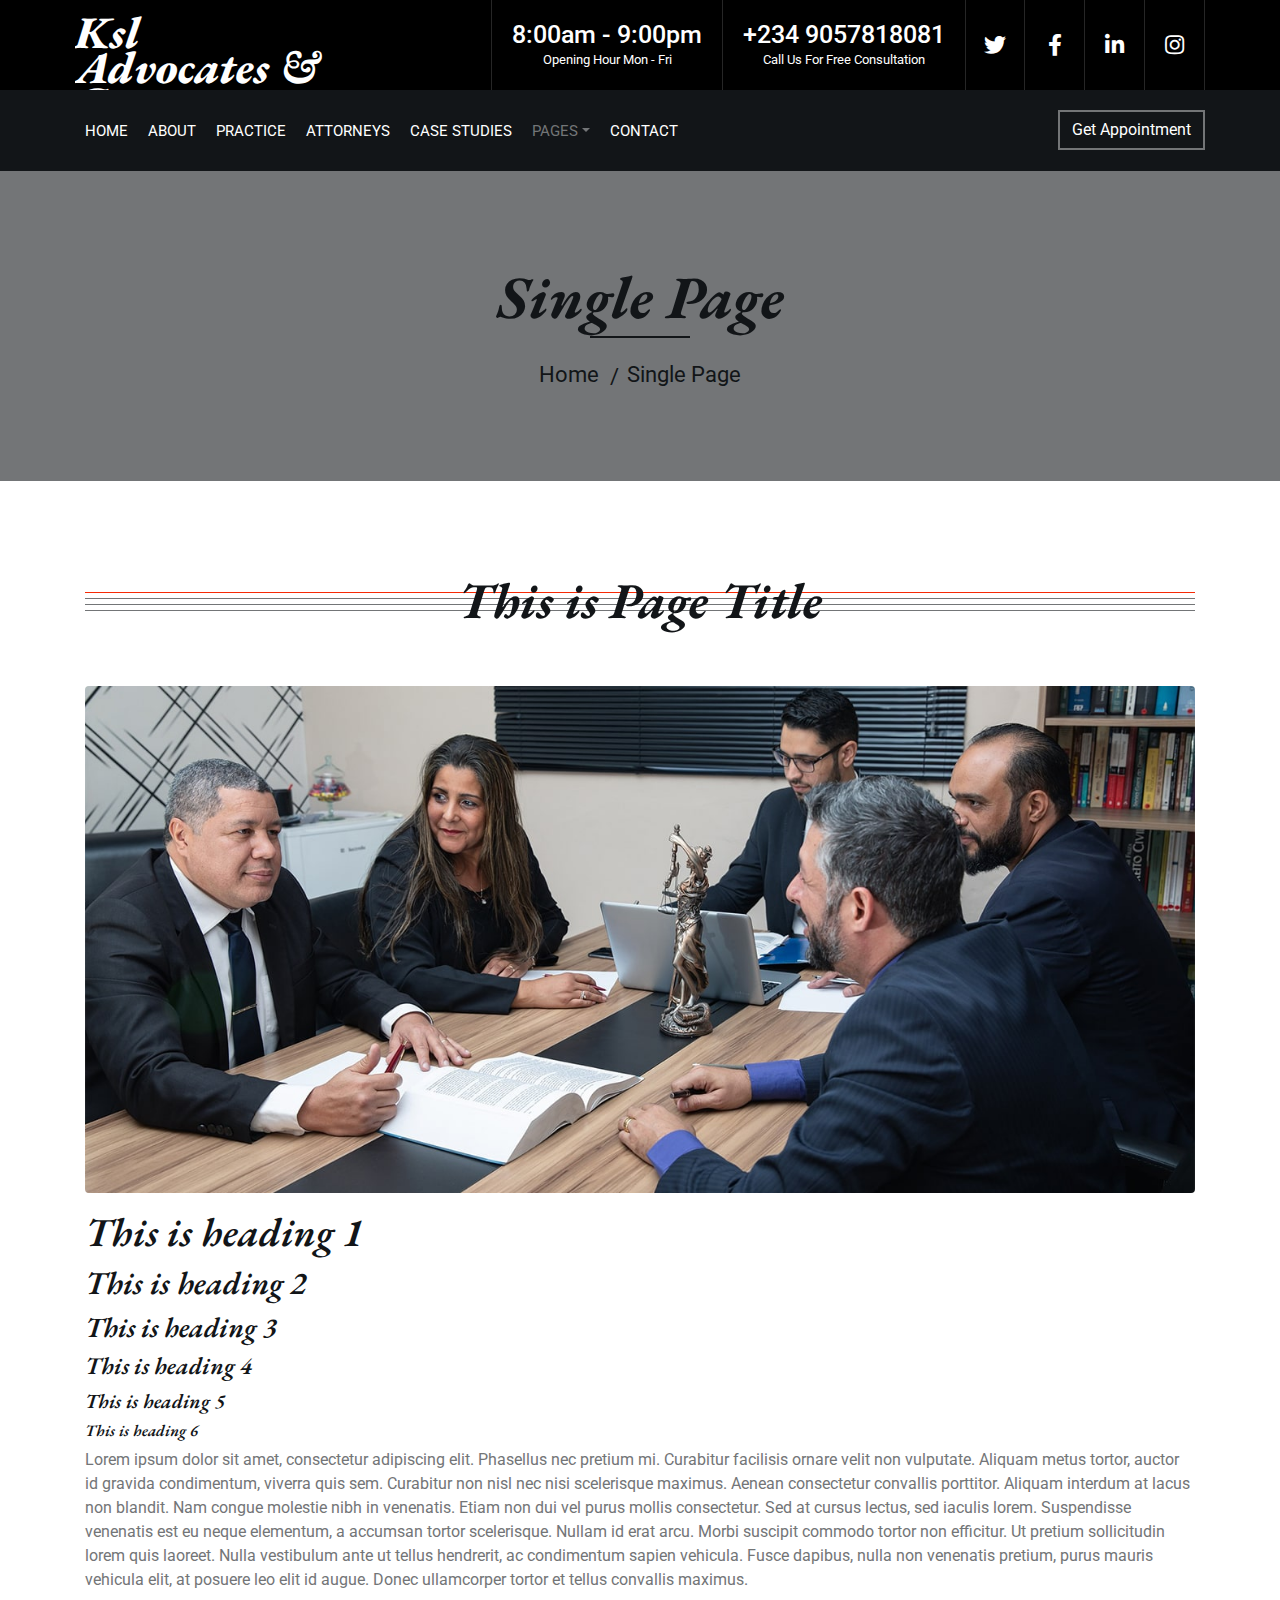
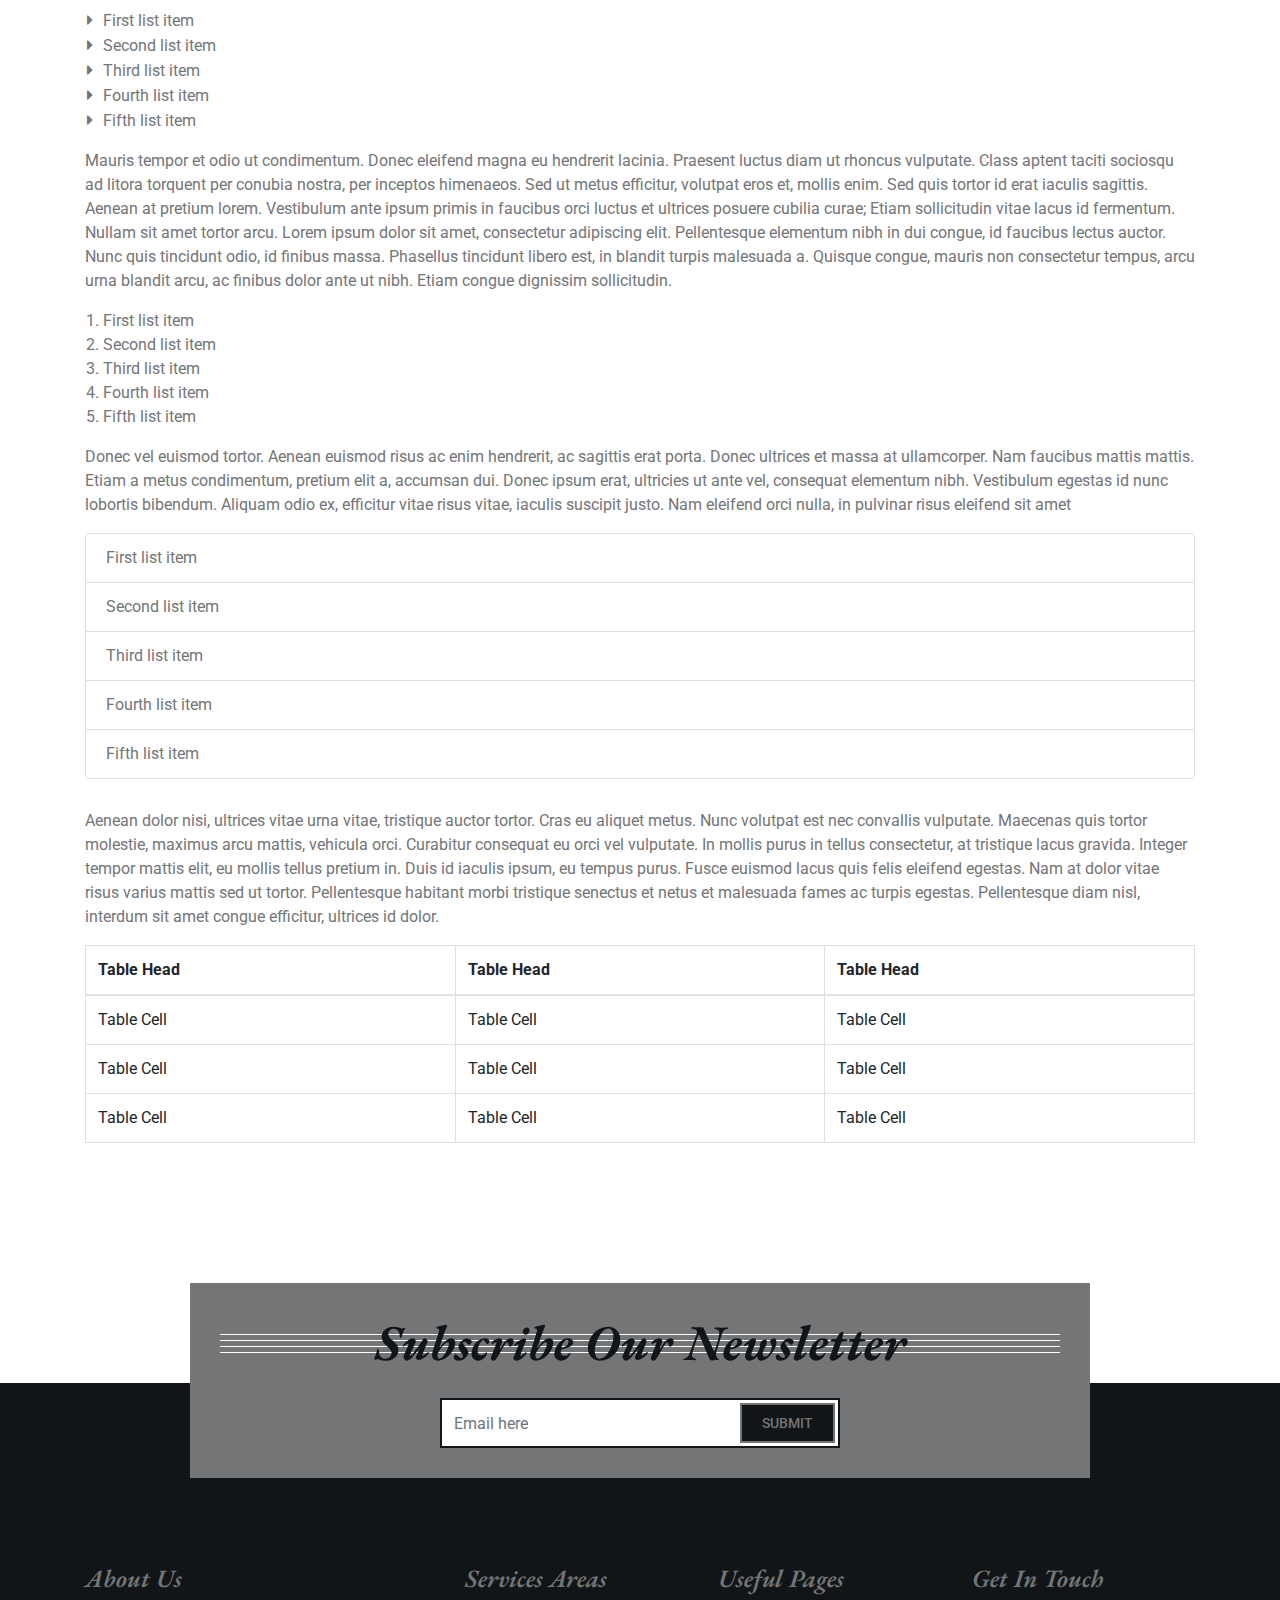
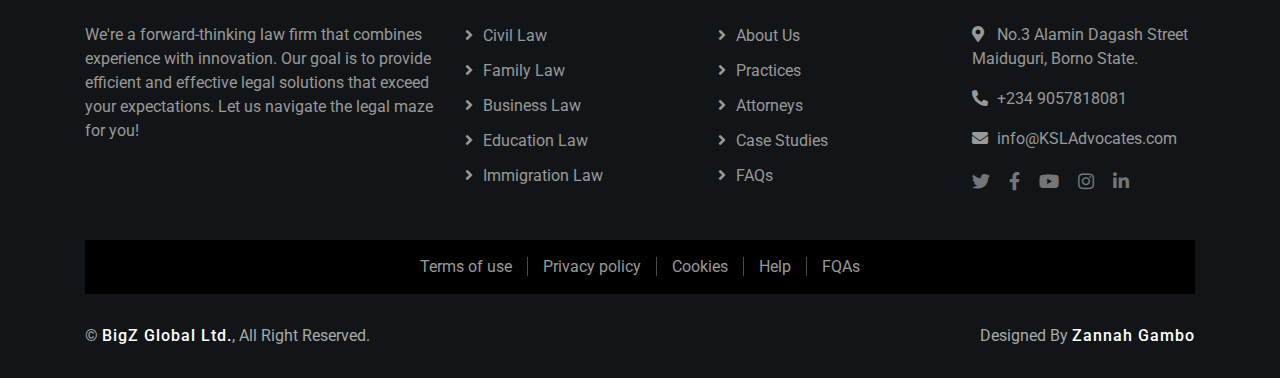
<file: single.html>
<!DOCTYPE html>
<html lang="en">
    <head>
        <meta charset="utf-8">
        <title>KSL ADVOCATES AND CO.</title>
        <meta content="width=device-width, initial-scale=1.0" name="viewport">
        <meta content="Ksl Advocates and Co." name="keywords">
        <meta content="Ksl Advocates and Co." name="description">

        <!-- Favicon -->
        <link href="img/favicon.ico" rel="icon">

        <!-- Google Font -->
        <link href="https://fonts.googleapis.com/css2?family=EB+Garamond:ital,wght@1,600;1,700;1,800&family=Roboto:wght@400;500&display=swap" rel="stylesheet"> 
        
        <!-- CSS Libraries -->
        <link href="https://stackpath.bootstrapcdn.com/bootstrap/4.4.1/css/bootstrap.min.css" rel="stylesheet">
        <link href="https://cdnjs.cloudflare.com/ajax/libs/font-awesome/5.10.0/css/all.min.css" rel="stylesheet">
        <link href="lib/animate/animate.min.css" rel="stylesheet">
        <link href="lib/owlcarousel/assets/owl.carousel.min.css" rel="stylesheet">

        <!-- Template Stylesheet -->
        <link href="css/style.css" rel="stylesheet">
    </head>

    <body>
        <div class="wrapper">
            <!-- Top Bar Start -->
            <div class="top-bar">
                <div class="container-fluid">
                    <div class="row">
                        <div class="col-lg-3">
                            <div class="logo">
                                <a href="index.html">
                                    <h1>Ksl Advocates & Co.</h1>
                                    <!-- <img src="img/logo.jpg" alt="Logo"> -->
                                </a>
                            </div>
                        </div>
                        <div class="col-lg-9">
                            <div class="top-bar-right">
                                <div class="text">
                                    <h2>8:00am - 9:00pm</h2>
                                    <p>Opening Hour Mon - Fri</p>
                                </div>
                                <div class="text">
                                    <h2>+234 9057818081</h2>
                                    <p>Call Us For Free Consultation</p>
                                </div>
                                <div class="social">
                                    <a href=""><i class="fab fa-twitter"></i></a>
                                    <a href=""><i class="fab fa-facebook-f"></i></a>
                                    <a href=""><i class="fab fa-linkedin-in"></i></a>
                                    <a href=""><i class="fab fa-instagram"></i></a>
                                </div>
                            </div>
                        </div>
                    </div>
                </div>
            </div>
            <!-- Top Bar End -->

            <!-- Nav Bar Start -->
            <div class="nav-bar">
                <div class="container-fluid">
                    <nav class="navbar navbar-expand-lg bg-dark navbar-dark">
                        <a href="#" class="navbar-brand">MENU</a>
                        <button type="button" class="navbar-toggler" data-toggle="collapse" data-target="#navbarCollapse">
                            <span class="navbar-toggler-icon"></span>
                        </button>

                        <div class="collapse navbar-collapse justify-content-between" id="navbarCollapse">
                            <div class="navbar-nav mr-auto">
                                <a href="index.html" class="nav-item nav-link">Home</a>
                                <a href="about.html" class="nav-item nav-link">About</a>
                                <a href="service.html" class="nav-item nav-link">Practice</a>
                                <a href="team.html" class="nav-item nav-link">Attorneys</a>
                                <a href="portfolio.html" class="nav-item nav-link">Case Studies</a>
                                <div class="nav-item dropdown">
                                    <a href="#" class="nav-link dropdown-toggle active" data-toggle="dropdown">Pages</a>
                                    <div class="dropdown-menu">
                                        <a href="blog.html" class="dropdown-item">Blog Page</a>
                                        <a href="single.html" class="dropdown-item">Single Page</a>
                                    </div>
                                </div>
                                <a href="contact.html" class="nav-item nav-link">Contact</a>
                            </div>
                            <div class="ml-auto">
                                <a class="btn" href="contact.html">Get Appointment</a>
                            </div>
                        </div>
                    </nav>
                </div>
            </div>
            <!-- Nav Bar End -->
            
            
            <!-- Page Header Start -->
            <div class="page-header">
                <div class="container">
                    <div class="row">
                        <div class="col-12">
                            <h2>Single Page</h2>
                        </div>
                        <div class="col-12">
                            <a href="">Home</a>
                            <a href="">Single Page</a>
                        </div>
                    </div>
                </div>
            </div>
            <!-- Page Header End -->


            <!-- Single Page Start -->
            <div class="single">
                <div class="container">
                    <div class="section-header">
                        <h2>This is Page Title</h2>
                    </div>
                    <div class="row">
                        <div class="col-12">
                            <img class="img-fluid rounded" src="img/single.jpg" alt="Image">
                            <h1>This is heading 1</h1>
                            <h2>This is heading 2</h2>
                            <h3>This is heading 3</h3>
                            <h4>This is heading 4</h4>
                            <h5>This is heading 5</h5>
                            <h6>This is heading 6</h6>
                            <p>
                                Lorem ipsum dolor sit amet, consectetur adipiscing elit. Phasellus nec pretium mi. Curabitur facilisis ornare velit non vulputate. Aliquam metus tortor, auctor id gravida condimentum, viverra quis sem. Curabitur non nisl nec nisi scelerisque maximus. Aenean consectetur convallis porttitor. Aliquam interdum at lacus non blandit. Nam congue molestie nibh in venenatis. Etiam non dui vel purus mollis consectetur. Sed at cursus lectus, sed iaculis lorem. Suspendisse venenatis est eu neque elementum, a accumsan tortor scelerisque. Nullam id erat arcu. Morbi suscipit commodo tortor non efficitur. Ut pretium sollicitudin lorem quis laoreet. Nulla vestibulum ante ut tellus hendrerit, ac condimentum sapien vehicula. Fusce dapibus, nulla non venenatis pretium, purus mauris vehicula elit, at posuere leo elit id augue. Donec ullamcorper tortor et tellus convallis maximus.
                            </p>
                            <ul class="ul-group">
                                <li>First list item</li>
                                <li>Second list item</li>
                                <li>Third list item</li>
                                <li>Fourth list item</li>
                                <li>Fifth list item</li>
                            </ul>
                            <p>
                                Mauris tempor et odio ut condimentum. Donec eleifend magna eu hendrerit lacinia. Praesent luctus diam ut rhoncus vulputate. Class aptent taciti sociosqu ad litora torquent per conubia nostra, per inceptos himenaeos. Sed ut metus efficitur, volutpat eros et, mollis enim. Sed quis tortor id erat iaculis sagittis. Aenean at pretium lorem. Vestibulum ante ipsum primis in faucibus orci luctus et ultrices posuere cubilia curae; Etiam sollicitudin vitae lacus id fermentum. Nullam sit amet tortor arcu. Lorem ipsum dolor sit amet, consectetur adipiscing elit. Pellentesque elementum nibh in dui congue, id faucibus lectus auctor. Nunc quis tincidunt odio, id finibus massa. Phasellus tincidunt libero est, in blandit turpis malesuada a. Quisque congue, mauris non consectetur tempus, arcu urna blandit arcu, ac finibus dolor ante ut nibh. Etiam congue dignissim sollicitudin. 
                            </p>
                            <ol class="ol-group">
                                <li>First list item</li>
                                <li>Second list item</li>
                                <li>Third list item</li>
                                <li>Fourth list item</li>
                                <li>Fifth list item</li>
                            </ol>
                            <p>
                                Donec vel euismod tortor. Aenean euismod risus ac enim hendrerit, ac sagittis erat porta. Donec ultrices et massa at ullamcorper. Nam faucibus mattis mattis. Etiam a metus condimentum, pretium elit a, accumsan dui. Donec ipsum erat, ultricies ut ante vel, consequat elementum nibh. Vestibulum egestas id nunc lobortis bibendum. Aliquam odio ex, efficitur vitae risus vitae, iaculis suscipit justo. Nam eleifend orci nulla, in pulvinar risus eleifend sit amet
                            </p>
                            <ul class="list-group">
                                <li class="list-group-item">First list item</li>
                                <li class="list-group-item">Second list item</li>
                                <li class="list-group-item">Third list item</li>
                                <li class="list-group-item">Fourth list item</li>
                                <li class="list-group-item">Fifth list item</li>
                            </ul>
                            <p>
                                Aenean dolor nisi, ultrices vitae urna vitae, tristique auctor tortor. Cras eu aliquet metus. Nunc volutpat est nec convallis vulputate. Maecenas quis tortor molestie, maximus arcu mattis, vehicula orci. Curabitur consequat eu orci vel vulputate. In mollis purus in tellus consectetur, at tristique lacus gravida. Integer tempor mattis elit, eu mollis tellus pretium in. Duis id iaculis ipsum, eu tempus purus. Fusce euismod lacus quis felis eleifend egestas. Nam at dolor vitae risus varius mattis sed ut tortor. Pellentesque habitant morbi tristique senectus et netus et malesuada fames ac turpis egestas. Pellentesque diam nisl, interdum sit amet congue efficitur, ultrices id dolor. 
                            </p>
                            <table class="table table-bordered">
                                <thead>
                                    <tr>
                                        <th>Table Head</th>
                                        <th>Table Head</th>
                                        <th>Table Head</th>
                                    </tr>
                                </thead>
                                <tbody>
                                    <tr>
                                        <td>Table Cell</td>
                                        <td>Table Cell</td>
                                        <td>Table Cell</td>
                                    </tr>
                                    <tr>
                                        <td>Table Cell</td>
                                        <td>Table Cell</td>
                                        <td>Table Cell</td>
                                    </tr>
                                    <tr>
                                        <td>Table Cell</td>
                                        <td>Table Cell</td>
                                        <td>Table Cell</td>
                                    </tr>
                                </tbody>
                            </table>
                        </div>
                    </div>
                </div>
            </div>
            <!-- Single Page End -->


            <!-- Newsletter Start -->
            <div class="newsletter">
                <div class="container">
                    <div class="section-header">
                        <h2>Subscribe Our Newsletter</h2>
                    </div>
                    <div class="form">
                        <input class="form-control" placeholder="Email here">
                        <button class="btn">Submit</button>
                    </div>
                </div>
            </div>
            <!-- Newsletter End -->


            <!-- Footer Start -->
            <div class="footer">
                <div class="container">
                    <div class="row">
                        <div class="col-md-6 col-lg-4">
                            <div class="footer-about">
                                <h2>About Us</h2>
                                <p>
                                    We're a forward-thinking law firm that combines experience with innovation. Our goal is
                                to provide efficient and effective legal solutions that exceed your expectations. Let us
                                navigate the legal maze for you!
                                </p>
                            </div>
                        </div>
                        <div class="col-md-6 col-lg-8">
                            <div class="row">
                        <div class="col-md-6 col-lg-4">
                            <div class="footer-link">
                                <h2>Services Areas</h2>
                                <a href="">Civil Law</a>
                                <a href="">Family Law</a>
                                <a href="">Business Law</a>
                                <a href="">Education Law</a>
                                <a href="">Immigration Law</a>
                            </div>
                        </div>
                        <div class="col-md-6 col-lg-4">
                            <div class="footer-link">
                                <h2>Useful Pages</h2>
                                <a href="about.html">About Us</a>
                                <a href="service.html">Practices</a>
                                <a href="team.html">Attorneys</a>
                                <a href="portfolio.html">Case Studies</a>
                                <a href="">FAQs</a>
                            </div>
                        </div>
                        <div class="col-md-6 col-lg-4">
                            <div class="footer-contact">
                                <h2>Get In Touch</h2>
                                <p><i class="fa fa-map-marker-alt"></i>No.3 Alamin Dagash Street Maiduguri, Borno State.</p>
                                <p><i class="fa fa-phone-alt"></i>+234 9057818081</p>
                                <p><i class="fa fa-envelope"></i>info@KSLAdvocates.com</p>
                                <div class="footer-social">
                                    <a href=""><i class="fab fa-twitter"></i></a>
                                    <a href=""><i class="fab fa-facebook-f"></i></a>
                                    <a href=""><i class="fab fa-youtube"></i></a>
                                    <a href=""><i class="fab fa-instagram"></i></a>
                                    <a href=""><i class="fab fa-linkedin-in"></i></a>
                                </div>
                            </div>
                        </div>
                        </div>
                    </div>
                    </div>
                </div>
                <div class="container footer-menu">
                    <div class="f-menu">
                        <a href="">Terms of use</a>
                        <a href="">Privacy policy</a>
                        <a href="">Cookies</a>
                        <a href="">Help</a>
                        <a href="">FQAs</a>
                    </div>
                </div>
                <div class="container copyright">
                    <div class="row">
                        <div class="col-md-6">
                            <p>&copy; <a href="">BigZ Global Ltd.</a>, All Right Reserved.</p>
                        </div>
                        <div class="col-md-6">
                            <p>Designed By <a href="">Zannah Gambo</a></p>
                        </div>
                    </div>
                </div>
            </div>
            <!-- Footer End -->
            
            <a href="#" class="back-to-top"><i class="fa fa-chevron-up"></i></a>
        </div>

        <!-- JavaScript Libraries -->
        <script src="https://code.jquery.com/jquery-3.4.1.min.js"></script>
        <script src="https://stackpath.bootstrapcdn.com/bootstrap/4.4.1/js/bootstrap.bundle.min.js"></script>
        <script src="lib/easing/easing.min.js"></script>
        <script src="lib/owlcarousel/owl.carousel.min.js"></script>
        <script src="lib/isotope/isotope.pkgd.min.js"></script>

        <!-- Template Javascript -->
        <script src="js/main.js"></script>
    </body>
</html>
</file>
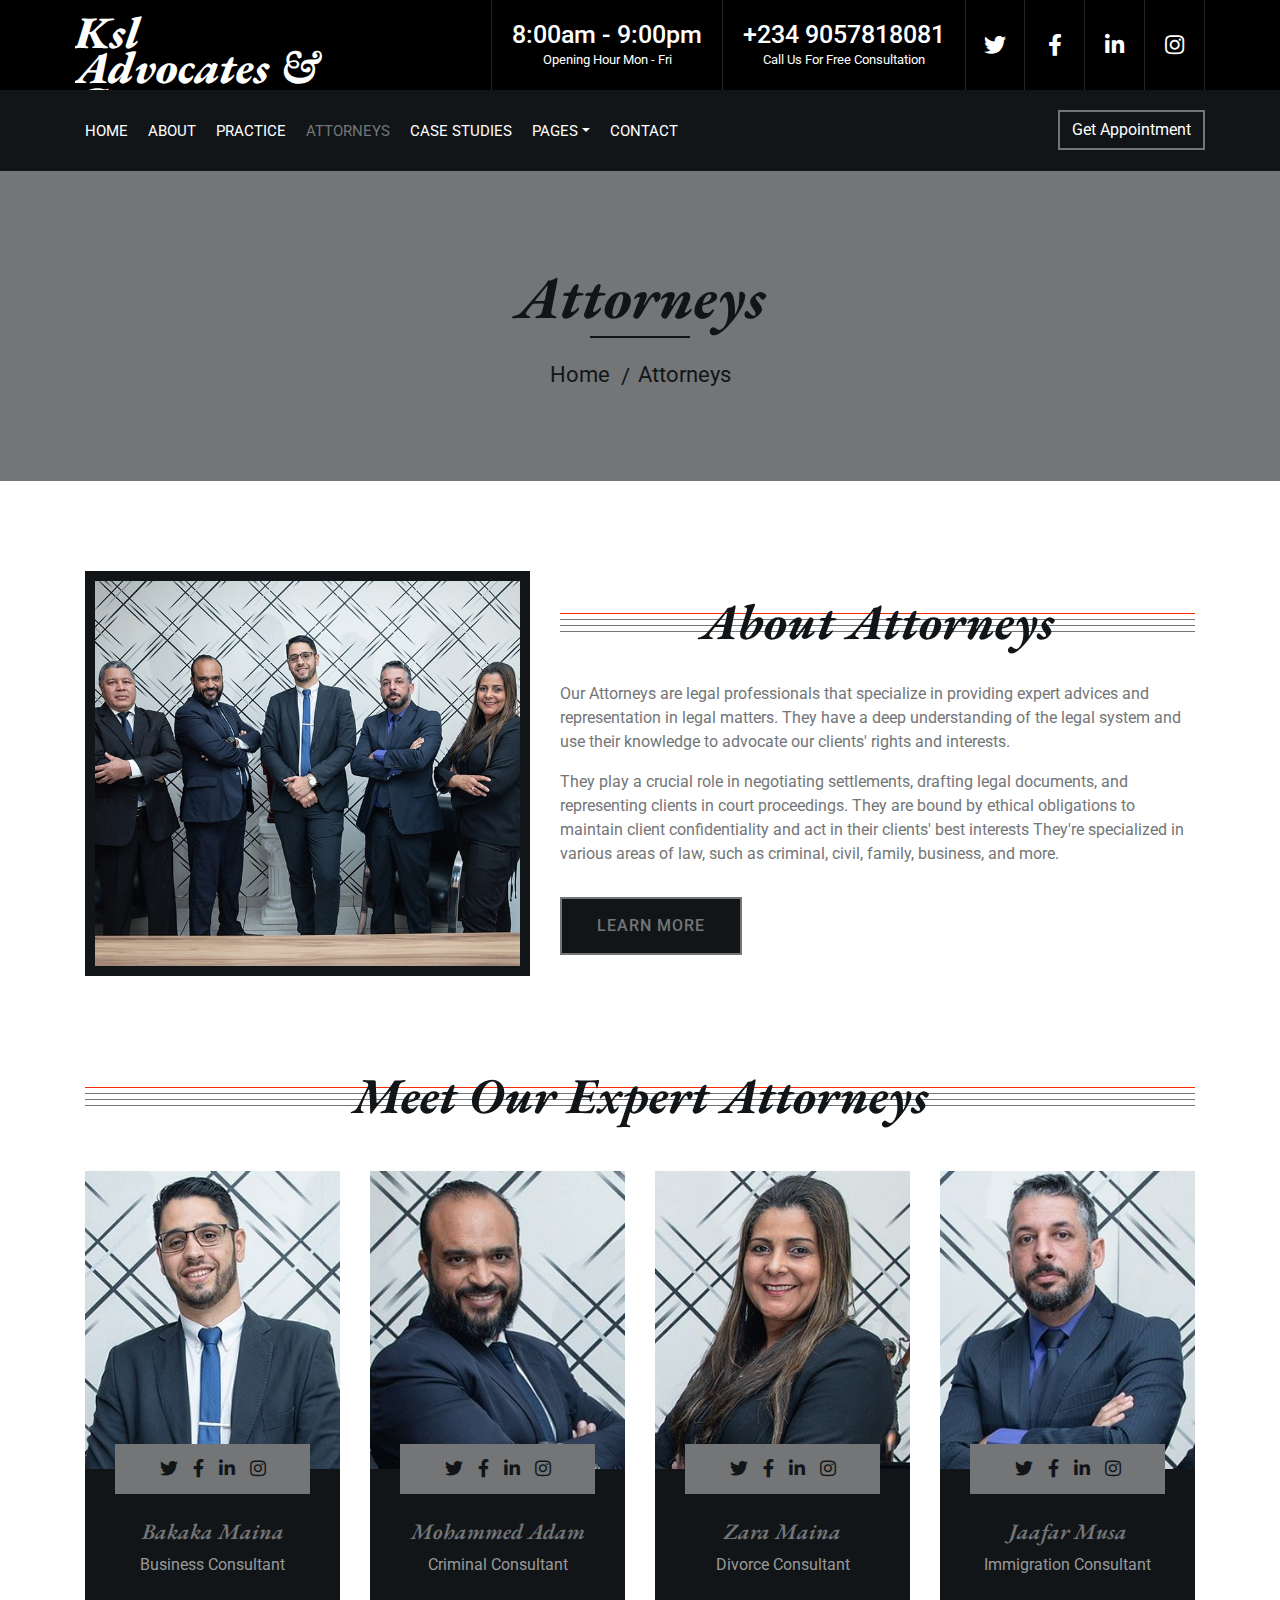
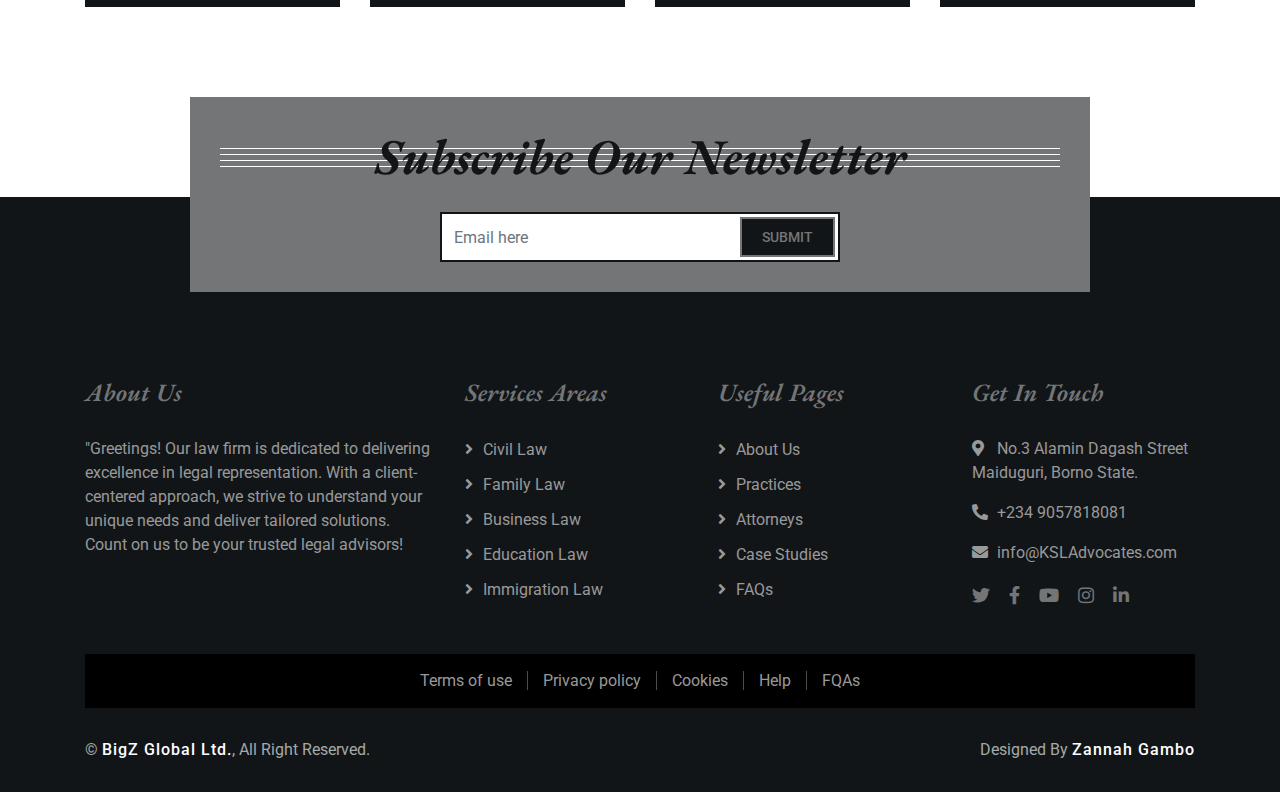
<file: team.html>
<!DOCTYPE html>
<html lang="en">

<head>
    <meta charset="utf-8">
    <title>KSL ADVOCATES AND CO.</title>
    <meta content="width=device-width, initial-scale=1.0" name="viewport">
    <meta content="Ksl Advocates and Co." name="keywords">
    <meta content="Ksl Advocates and Co." name="description">

    <!-- Favicon -->
    <link href="img/favicon.ico" rel="icon">

    <!-- Google Font -->
    <link
        href="https://fonts.googleapis.com/css2?family=EB+Garamond:ital,wght@1,600;1,700;1,800&family=Roboto:wght@400;500&display=swap"
        rel="stylesheet">

    <!-- CSS Libraries -->
    <link href="https://stackpath.bootstrapcdn.com/bootstrap/4.4.1/css/bootstrap.min.css" rel="stylesheet">
    <link href="https://cdnjs.cloudflare.com/ajax/libs/font-awesome/5.10.0/css/all.min.css" rel="stylesheet">
    <link href="lib/animate/animate.min.css" rel="stylesheet">
    <link href="lib/owlcarousel/assets/owl.carousel.min.css" rel="stylesheet">

    <!-- Template Stylesheet -->
    <link href="css/style.css" rel="stylesheet">
</head>

<body>
    <div class="wrapper">
        <!-- Top Bar Start -->
        <div class="top-bar">
            <div class="container-fluid">
                <div class="row">
                    <div class="col-lg-3">
                        <div class="logo">
                            <a href="index.html">
                                <h1>Ksl Advocates & Co.</h1>
                                <!-- <img src="img/logo.jpg" alt="Logo"> -->
                            </a>
                        </div>
                    </div>
                    <div class="col-lg-9">
                        <div class="top-bar-right">
                            <div class="text">
                                <h2>8:00am - 9:00pm</h2>
                                <p>Opening Hour Mon - Fri</p>
                            </div>
                            <div class="text">
                                <h2>+234 9057818081</h2>
                                <p>Call Us For Free Consultation</p>
                            </div>
                            <div class="social">
                                <a href=""><i class="fab fa-twitter"></i></a>
                                <a href=""><i class="fab fa-facebook-f"></i></a>
                                <a href=""><i class="fab fa-linkedin-in"></i></a>
                                <a href=""><i class="fab fa-instagram"></i></a>
                            </div>
                        </div>
                    </div>
                </div>
            </div>
        </div>
        <!-- Top Bar End -->

        <!-- Nav Bar Start -->
        <div class="nav-bar">
            <div class="container-fluid">
                <nav class="navbar navbar-expand-lg bg-dark navbar-dark">
                    <a href="#" class="navbar-brand">MENU</a>
                    <button type="button" class="navbar-toggler" data-toggle="collapse" data-target="#navbarCollapse">
                        <span class="navbar-toggler-icon"></span>
                    </button>

                    <div class="collapse navbar-collapse justify-content-between" id="navbarCollapse">
                        <div class="navbar-nav mr-auto">
                            <a href="index.html" class="nav-item nav-link">Home</a>
                            <a href="about.html" class="nav-item nav-link">About</a>
                            <a href="service.html" class="nav-item nav-link">Practice</a>
                            <a href="team.html" class="nav-item nav-link active">Attorneys</a>
                            <a href="portfolio.html" class="nav-item nav-link">Case Studies</a>
                            <div class="nav-item dropdown">
                                <a href="#" class="nav-link dropdown-toggle" data-toggle="dropdown">Pages</a>
                                <div class="dropdown-menu">
                                    <a href="blog.html" class="dropdown-item">Blog Page</a>
                                    <a href="single.html" class="dropdown-item">Single Page</a>
                                </div>
                            </div>
                            <a href="contact.html" class="nav-item nav-link">Contact</a>
                        </div>
                        <div class="ml-auto">
                            <a class="btn" href="contact.html">Get Appointment</a>
                        </div>
                    </div>
                </nav>
            </div>
        </div>
        <!-- Nav Bar End -->


        <!-- Page Header Start -->
        <div class="page-header">
            <div class="container">
                <div class="row">
                    <div class="col-12">
                        <h2>Attorneys</h2>
                    </div>
                    <div class="col-12">
                        <a href="">Home</a>
                        <a href="">Attorneys</a>
                    </div>
                </div>
            </div>
        </div>
        <!-- Page Header End -->


        <!-- About Start -->
        <div class="about">
            <div class="container">
                <div class="row align-items-center">
                    <div class="col-lg-5 col-md-6">
                        <div class="about-img">
                            <img src="img/about.jpg" alt="Image">
                        </div>
                    </div>
                    <div class="col-lg-7 col-md-6">
                        <div class="section-header">
                            <h2>About Attorneys</h2>
                        </div>
                        <div class="about-text">
                            <p>
                                Our Attorneys are legal professionals that specialize in providing expert advices and
                                representation in legal
                                matters.
                                They have a deep understanding of the legal system and use their knowledge to
                                advocate our clients' rights and interests.
                            </p>
                            <p>
                                They play a crucial role in negotiating settlements, drafting legal documents, and
                                representing clients in court proceedings. They are bound by ethical obligations to
                                maintain client confidentiality and act in their clients' best interests
                                They're specialized in various areas of law, such as criminal, civil, family, business,
                                and
                                more.
                            </p>
                            <a class="btn" href="about.html">Learn More</a>
                        </div>
                    </div>
                </div>
            </div>
        </div>
        <!-- About End -->


        <!-- Team Start -->
        <div class="team">
            <div class="container">
                <div class="section-header">
                    <h2>Meet Our Expert Attorneys</h2>
                </div>
                <div class="row">
                    <div class="col-lg-3 col-md-6">
                        <div class="team-item">
                            <div class="team-img">
                                <img src="img/team-1.jpg" alt="Team Image">
                            </div>
                            <div class="team-text">
                                <h2>Bakaka Maina</h2>
                                <p>Business Consultant</p>
                                <div class="team-social">
                                    <a class="social-tw" href=""><i class="fab fa-twitter"></i></a>
                                    <a class="social-fb" href=""><i class="fab fa-facebook-f"></i></a>
                                    <a class="social-li" href=""><i class="fab fa-linkedin-in"></i></a>
                                    <a class="social-in" href=""><i class="fab fa-instagram"></i></a>
                                </div>
                            </div>
                        </div>
                    </div>
                    <div class="col-lg-3 col-md-6">
                        <div class="team-item">
                            <div class="team-img">
                                <img src="img/team-2.jpg" alt="Team Image">
                            </div>
                            <div class="team-text">
                                <h2>Mohammed Adam</h2>
                                <p>Criminal Consultant</p>
                                <div class="team-social">
                                    <a class="social-tw" href=""><i class="fab fa-twitter"></i></a>
                                    <a class="social-fb" href=""><i class="fab fa-facebook-f"></i></a>
                                    <a class="social-li" href=""><i class="fab fa-linkedin-in"></i></a>
                                    <a class="social-in" href=""><i class="fab fa-instagram"></i></a>
                                </div>
                            </div>
                        </div>
                    </div>
                    <div class="col-lg-3 col-md-6">
                        <div class="team-item">
                            <div class="team-img">
                                <img src="img/team-3.jpg" alt="Team Image">
                            </div>
                            <div class="team-text">
                                <h2>Zara Maina</h2>
                                <p>Divorce Consultant</p>
                                <div class="team-social">
                                    <a class="social-tw" href=""><i class="fab fa-twitter"></i></a>
                                    <a class="social-fb" href=""><i class="fab fa-facebook-f"></i></a>
                                    <a class="social-li" href=""><i class="fab fa-linkedin-in"></i></a>
                                    <a class="social-in" href=""><i class="fab fa-instagram"></i></a>
                                </div>
                            </div>
                        </div>
                    </div>
                    <div class="col-lg-3 col-md-6">
                        <div class="team-item">
                            <div class="team-img">
                                <img src="img/team-4.jpg" alt="Team Image">
                            </div>
                            <div class="team-text">
                                <h2>Jaafar Musa</h2>
                                <p>Immigration Consultant</p>
                                <div class="team-social">
                                    <a class="social-tw" href=""><i class="fab fa-twitter"></i></a>
                                    <a class="social-fb" href=""><i class="fab fa-facebook-f"></i></a>
                                    <a class="social-li" href=""><i class="fab fa-linkedin-in"></i></a>
                                    <a class="social-in" href=""><i class="fab fa-instagram"></i></a>
                                </div>
                            </div>
                        </div>
                    </div>
                </div>
            </div>
        </div>
        <!-- Team End -->


        <!-- Newsletter Start -->
        <div class="newsletter">
            <div class="container">
                <div class="section-header">
                    <h2>Subscribe Our Newsletter</h2>
                </div>
                <div class="form">
                    <input class="form-control" placeholder="Email here">
                    <button class="btn">Submit</button>
                </div>
            </div>
        </div>
        <!-- Newsletter End -->


        <!-- Footer Start -->
        <div class="footer">
            <div class="container">
                <div class="row">
                    <div class="col-md-6 col-lg-4">
                        <div class="footer-about">
                            <h2>About Us</h2>
                            <p>
                                "Greetings! Our law firm is dedicated to delivering excellence in legal representation.
                                With a client-centered approach, we strive to understand your unique needs and deliver
                                tailored solutions. Count on us to be your trusted legal advisors!
                            </p>
                        </div>
                    </div>
                    <div class="col-md-6 col-lg-8">
                        <div class="row">
                            <div class="col-md-6 col-lg-4">
                                <div class="footer-link">
                                    <h2>Services Areas</h2>
                                    <a href="">Civil Law</a>
                                    <a href="">Family Law</a>
                                    <a href="">Business Law</a>
                                    <a href="">Education Law</a>
                                    <a href="">Immigration Law</a>
                                </div>
                            </div>
                            <div class="col-md-6 col-lg-4">
                                <div class="footer-link">
                                    <h2>Useful Pages</h2>
                                    <a href="about.html">About Us</a>
                                    <a href="service.html">Practices</a>
                                    <a href="team.html">Attorneys</a>
                                    <a href="portfolio.html">Case Studies</a>
                                    <a href="">FAQs</a>
                                </div>
                            </div>
                            <div class="col-md-6 col-lg-4">
                                <div class="footer-contact">
                                    <h2>Get In Touch</h2>
                                    <p><i class="fa fa-map-marker-alt"></i>No.3 Alamin Dagash Street Maiduguri, Borno State. </p>
                                    <p><i class="fa fa-phone-alt"></i>+234 9057818081</p>
                                    <p><i class="fa fa-envelope"></i>info@KSLAdvocates.com</p>
                                    <div class="footer-social">
                                        <a href=""><i class="fab fa-twitter"></i></a>
                                        <a href=""><i class="fab fa-facebook-f"></i></a>
                                        <a href=""><i class="fab fa-youtube"></i></a>
                                        <a href=""><i class="fab fa-instagram"></i></a>
                                        <a href=""><i class="fab fa-linkedin-in"></i></a>
                                    </div>
                                </div>
                            </div>
                        </div>
                    </div>
                </div>
            </div>
            <div class="container footer-menu">
                <div class="f-menu">
                    <a href="">Terms of use</a>
                    <a href="">Privacy policy</a>
                    <a href="">Cookies</a>
                    <a href="">Help</a>
                    <a href="">FQAs</a>
                </div>
            </div>
            <div class="container copyright">
                <div class="row">
                    <div class="col-md-6">
                        <p>&copy; <a href="">BigZ Global Ltd.</a>, All Right
                            Reserved.</p>
                    </div>
                    <div class="col-md-6">
                        <p>Designed By <a href="">Zannah Gambo</a></p>
                    </div>
                </div>
            </div>
        </div>
        <!-- Footer End -->

        <a href="#" class="back-to-top"><i class="fa fa-chevron-up"></i></a>
    </div>

    <!-- JavaScript Libraries -->
    <script src="https://code.jquery.com/jquery-3.4.1.min.js"></script>
    <script src="https://stackpath.bootstrapcdn.com/bootstrap/4.4.1/js/bootstrap.bundle.min.js"></script>
    <script src="lib/easing/easing.min.js"></script>
    <script src="lib/owlcarousel/owl.carousel.min.js"></script>
    <script src="lib/isotope/isotope.pkgd.min.js"></script>

    <!-- Template Javascript -->
    <script src="js/main.js"></script>
</body>

</html>
</file>
<file: css/style.css>
/*******************************/
/********* General CSS *********/
/*******************************/
body {
    color: #737577;
    background: #ffffff;
    font-family: 'Roboto', sans-serif;
    font-weight: 400;
}

h1,
h2, 
h3, 
h4,
h5, 
h6 {
    font-family: 'EB Garamond', serif;
    font-weight: 600;
    font-style: italic;
    color: #121518;
}

a {
    color: #737577;
    transition: .3s;
}

a:hover,
a:active,
a:focus {
    color: #737577;
    outline: none;
    text-decoration: none;
}

.btn:focus {
    box-shadow: none;
}

.wrapper {
    position: relative;
    width: 100%;
    max-width: 1366px;
    margin: 0 auto;
    background: #ffffff;
}

.back-to-top {
    position: fixed;
    display: none;
    background: #737577;
    color: #121518;
    width: 44px;
    height: 44px;
    text-align: center;
    line-height: 1;
    font-size: 22px;
    right: 15px;
    bottom: 15px;
    transition: background 0.5s;
    z-index: 9;
}

.back-to-top:hover {
    color: #737577;
    background: #121518;
}

.back-to-top i {
    padding-top: 10px;
}


/**********************************/
/********** Top Bar CSS ***********/
/**********************************/
.top-bar {
    position: relative;
    height: 90px;
    background: #000000;
}

.top-bar .logo {
    padding: 15px 0;
    text-align: left;
    overflow: hidden;
}

.top-bar .logo h1 {
    margin: 0;
    color: #ffffff;
    font-size: 45px;
    line-height: 35px;
    font-weight: 800;
}

.top-bar .logo img {
    max-width: 100%;
    max-height: 60px;
}

.top-bar .top-bar-right {
    display: flex;
    align-items: center;
    justify-content: flex-end;
}

.top-bar .text {
    display: flex;
    align-items: center;
    justify-content: center;
    flex-direction: column;
    height: 90px;
    padding: 0 20px;
    text-align: center;
    border-left: 1px solid rgba(255, 255, 255, .15);
}

.top-bar .text h2 {
    color: #ffffff;
    font-family: 'Roboto', sans-serif;
    font-weight: 500;
    font-style: normal;
    font-size: 25px;
    margin: 0;
}

.top-bar .text p {
    color: #ffffff;
    font-size: 13px;
    margin: 0;
}

.top-bar .social {
    display: flex;
    height: 90px;
    font-size: 0;
    justify-content: flex-end;
}

.top-bar .social a {
    display: flex;
    align-items: center;
    justify-content: center;
    width: 60px;
    height: 100%;
    font-size: 22px;
    color: #ffffff;
    border-right: 1px solid rgba(255, 255, 255, .15);
}

.top-bar .social a:first-child {
    border-left: 1px solid rgba(255, 255, 255, .15);
}

.top-bar .social a:hover {
    color: #737577;
    background: #ffffff;
}

@media (min-width: 992px) {
    .top-bar {
        padding: 0 60px;
    }
}

@media (max-width: 991.98px) {
    .top-bar .logo {
        text-align: center;
    }
    
    .top-bar .social {
        display: none;
    }
}


/**********************************/
/*********** Nav Bar CSS **********/
/**********************************/
.nav-bar {
    position: relative;
    padding: 20px 0;
    transition: .3s;
}

.nav-bar.nav-sticky {
    position: fixed;
    top: 0;
    width: 100%;
    padding: 10px 0;
    box-shadow: 0 2px 5px rgba(0, 0, 0, .3);
    z-index: 999;
}

.nav-bar .navbar {
    height: 100%;
    padding: 0;
}

.navbar-dark .navbar-nav .nav-link,
.navbar-dark .navbar-nav .nav-link:focus,
.navbar-dark .navbar-nav .nav-link:hover,
.navbar-dark .navbar-nav .nav-link.active {
    padding: 10px 10px 8px 10px;
    color: #ffffff;
}

.navbar-dark .navbar-nav .nav-link:hover,
.navbar-dark .navbar-nav .nav-link.active {
    color: #737577;
    transition: none;
}

.nav-bar .dropdown-menu {
    margin-top: 0;
    border: 0;
    border-radius: 0;
    background: #f8f9fa;
}

.nav-bar .btn {
    color: #ffffff;
    border: 2px solid #737577;
    border-radius: 0;
}

.nav-bar .btn:hover {
    background: #737577;
}

@media (min-width: 992px) {
    .nav-bar {
        padding: 20px 60px;
    }
    
    .nav-bar.nav-sticky {
        padding: 10px 60px;
    }
    
    .nav-bar,
    .nav-bar .navbar {
        background: #121518 !important;
    }
    
    .nav-bar .navbar-brand {
        display: none;
    }
    
    .nav-bar a.nav-link {
        padding: 8px 15px;
        font-size: 15px;
        text-transform: uppercase;
    }
}

@media (max-width: 991.98px) {   
    .nav-bar,
    .nav-bar .navbar {
        padding: 3px 0;
        background: #121518 !important;
    }
    
    .nav-bar a.nav-link {
        padding: 5px;
    }
    
    .nav-bar .dropdown-menu {
        box-shadow: none;
    }
    
    .nav-bar .btn {
        display: none;
    }
}


/*******************************/
/******** Carousel CSS *********/
/*******************************/
.carousel {
    position: relative;
    width: 100%;
    height: calc(100vh - 170px);
    margin: 0 auto;
    text-align: center;
    overflow: hidden;
}

.carousel .carousel-inner,
.carousel .carousel-item {
    position: relative;
    width: 100%;
    height: 100%;
}

.carousel .carousel-item img {
    width: 100%;
    height: 100%;
    object-fit: cover;
}

.carousel .carousel-item::after {
    position: absolute;
    content: "";
    width: 100%;
    height: 100%;
    top: 0;
    left: 0;
    background: rgba(0, 0, 0, .3);
    z-index: 1;
}

.carousel .carousel-caption {
    position: absolute;
    top: 0;
    bottom: 0;
    display: flex;
    align-items: center;
    justify-content: center;
    flex-direction: column;
    height: calc(100vh - 170px);
}

.carousel .carousel-caption h1 {
    color: #ffffff;
    font-size: 60px;
    font-weight: 700;
    margin-bottom: 20px;
}

.carousel .carousel-caption p {
    color: #ffffff;
    font-size: 25px;
    margin-bottom: 25px;
}

.carousel .carousel-caption .btn {
    padding: 15px 35px;
    font-size: 18px;
    font-weight: 500;
    letter-spacing: 1px;
    text-transform: uppercase;
    color: #737577;
    background: #121518;
    border: 2px solid #737577;
    border-radius: 0;
    transition: .3s;
}

.carousel .carousel-caption .btn:hover {
    color: #121518;
    background: #737577;
}

@media (max-width: 767.98px) {
    .carousel .carousel-caption h1 {
        font-size: 40px;
        font-weight: 700;
    }
    
    .carousel .carousel-caption p {
        font-size: 20px;
    }
    
    .carousel .carousel-caption .btn {
        padding: 12px 30px;
        font-size: 18px;
        font-weight: 500;
        letter-spacing: 0;
    }
}

@media (max-width: 575.98px) {
    .carousel .carousel-caption h1 {
        font-size: 30px;
        font-weight: 500;
    }
    
    .carousel .carousel-caption p {
        font-size: 16px;
    }
    
    .carousel .carousel-caption .btn {
        padding: 10px 25px;
        font-size: 16px;
        font-weight: 400;
        letter-spacing: 0;
    }
}

.carousel .animated {
    -webkit-animation-duration: 1.5s;
    animation-duration: 1.5s;
}


/*******************************/
/******* Page Header CSS *******/
/*******************************/
.page-header {
    position: relative;
    margin-bottom: 45px;
    padding: 90px 0;
    text-align: center;
    background: #737577;
}

.page-header h2 {
    position: relative;
    color: #121518;
    font-size: 60px;
    font-weight: 700;
    margin-bottom: 20px;
    padding-bottom: 5px;
}

.page-header h2::after {
    position: absolute;
    content: "";
    width: 100px;
    height: 2px;
    left: calc(50% - 50px);
    bottom: 0;
    background: #121518;
}

.page-header a {
    position: relative;
    padding: 0 12px;
    font-size: 22px;
    color: #121518;
}

.page-header a:hover {
    color: #ffffff;
}

.page-header a::after {
    position: absolute;
    content: "/";
    width: 8px;
    height: 8px;
    top: -2px;
    right: -7px;
    text-align: center;
    color: #121518;
}

.page-header a:last-child::after {
    display: none;
}

@media (max-width: 767.98px) {
    .page-header h2 {
        font-size: 35px;
    }
    
    .page-header a {
        font-size: 18px;
    }
}


/*******************************/
/******* Section Header ********/
/*******************************/
.section-header {
    position: relative;
    width: 100%;
    text-align: center;
    margin-bottom: 45px;
}

.section-header h2 {
    margin: 0;
    position: relative;
    font-size: 50px;
    font-weight: 700;
    white-space: nowrap;
    z-index: 1;
}

.section-header h2::before {
    position: absolute;
    content: "";
    width: 100%;
    height: 7px;
    left: 0;
    top: 21px;
    background: transparent;
    border-top: 1px solid #f72a06;
    border-bottom: 1px solid #737577;
    z-index: -1;
}

.section-header h2::after {
    position: absolute;
    content: "";
    width: 100%;
    height: 7px;
    left: 0;
    bottom: 20px;
    background: transparent;
    border-top: 1px solid #737577;
    border-bottom: 1px solid #737577;
    z-index: -1;
}

@media (max-width: 767.98px) {
    .section-header h2 {
        font-size: 30px;
    }
}

/*******************************/
/******** Top Feature CSS ******/
/*******************************/
.feature-top {
    position: relative;
    background: #121518;
    margin-bottom: 45px;
}

.feature-top .col-md-3 {
    border-right: 1px solid rgba(255, 255, 255, .1);
    border-bottom: 1px solid rgba(255, 255, 255, .1);
}

@media (max-width: 575.98px) {
    .feature-top .col-md-3:nth-child(1n) {
        border-right: none;
    }
    
    .feature-top .col-md-3:last-child {
        border-bottom: none;
    }
}

@media (min-width: 576px) and (max-width: 767.98px) {
    .feature-top .col-md-3:nth-child(2n) {
        border-right: none;
    }
    
    .feature-top .col-md-3:nth-child(3n),
    .feature-top .col-md-3:nth-child(4n) {
        border-bottom: none;
    }
}

@media (min-width: 768px) {
    .feature-top .col-md-3 {
        border-bottom: none;
    }
    
    .feature-top .col-md-3:nth-child(4n) {
        border-right: none;
    }
}

.feature-top .feature-item {
    padding: 30px 0;
    text-align: center;
}

.feature-top .feature-item i {
    color: #737577;
    font-size: 35px;
    margin-bottom: 10px;
}

.feature-top .feature-item h3 {
    color: #ffffff;
    font-size: 30px;
    font-weight: 600;
}

.feature-top .feature-item p {
    color: #ffffff;
    margin: 0;
    font-size: 18px;
}


/*******************************/
/********** About CSS **********/
/*******************************/
.about {
    position: relative;
    width: 100%;
    padding: 45px 0;
}

.about .section-header {
    margin-bottom: 30px;
}

.about .about-img {
    position: relative;
    height: 100%;
    padding: 10px;
    background: #121518;
}

.about .about-img img {
    width: 100%;
    height: 100%;
    object-fit: cover;
}

.about .about-text p {
    font-size: 16px;
}

.about .about-text a.btn {
    position: relative;
    margin-top: 15px;
    padding: 15px 35px;
    font-size: 16px;
    font-weight: 500;
    letter-spacing: 1px;
    text-transform: uppercase;
    color: #737577;
    border: 2px solid #737577;
    border-radius: 0;
    background: #121518;
    transition: .3s;
}

.about .about-text a.btn:hover {
    color: #121518;
    background: #737577;
}

@media (max-width: 767.98px) {
    .about .about-img {
        margin-bottom: 30px;
        height: auto;
    }
}


/*******************************/
/********* Service CSS *********/
/*******************************/
.service {
    position: relative;
    width: 100%;
    padding: 45px 0 15px 0;
}

.service .service-item {
    position: relative;
    width: 100%;
    text-align: center;
    background: #121518;
    margin-bottom: 30px;
}

.service .service-icon {
    height: 200px;
    position: relative;
    display: flex;
    align-items: center;
    justify-content: center;
    background: #000000;
}

.service .service-icon i {
    width: 100px;
    height: 100px;
    padding: 20px 0;
    text-align: center;
    font-size: 60px;
    color: #e0e0f0;
    background: #121518;
    transition: .5s;
}

.service .service-item:hover .service-icon i {
    margin-top: -15px;
}

.service .service-item h3 {
    margin: 0;
    padding: 25px 15px 15px 15px;
    font-size: 30px;
    font-weight: 600;
    color: #e0e0f0;
}

.service .service-item p {
    margin: 0;
    color: #bebbbb;
    padding: 0 25px 25px 25px;
    font-size: 18px;
}

.service .service-item a.btn {
    position: relative;
    margin-bottom: 30px;
    padding: 10px 20px;
    font-size: 14px;
    font-weight: 500;
    letter-spacing: 1px;
    text-transform: uppercase;
    color: #bebbbb;
    border: 2px solid #737577;
    border-radius: 0;
    background: #121518;
    transition: .3s;
}

.service .service-item:hover a.btn {
    color: #121518;
    background: #737577;
}


/*******************************/
/********* Feature CSS *********/
/*******************************/
.feature {
    position: relative;
    width: 100%;
    padding: 45px 0;
}

.feature .feature-item {
    margin-bottom: 30px;
}

.feature .feature-icon {
    height: 180px;
    position: relative;
    display: flex;
    align-items: center;
    justify-content: center;
    background: #121518;
}

.feature .feature-icon i {
    width: 100px;
    height: 100px;
    padding: 20px 0;
    text-align: center;
    font-size: 60px;
    color: #737577;
    background: #000000;
    transition: .5s;
}

.feature .feature-item:hover .feature-icon i {
    margin-right: -15px;
}

.feature .feature-item h3 {
    position: relative;
    margin-bottom: 15px;
    padding-bottom: 10px;
    font-size: 30px;
    font-weight: 600;
}

.feature .feature-item h3::after {
    position: absolute;
    content: "";
    width: 50px;
    height: 2px;
    left: 0;
    bottom: 0;
    background: #737577;
}

.feature .feature-item p {
    margin: 0;
    font-size: 16px;
}

.feature .feature-img {
    position: relative;
    height: 100%;
    padding: 10px;
    background: #121518;
}

.feature .feature-img img {
    width: 100%;
    height: 100%;
    object-fit: cover;
}


/*******************************/
/*********** Team CSS **********/
/*******************************/
.team {
    position: relative;
    width: 100%;
    padding: 45px 0 15px 0;
}

.team .team-item {
    margin-bottom: 30px;
}

.team .team-img {
    position: relative;
}

.team .team-img img {
    width: 100%;
}

.team .team-text {
    position: relative;
    padding: 50px 15px 30px 15px;
    text-align: center;
    background: #121518;
}

.team .team-text h2 {
    font-size: 22px;
    font-weight: 600;
    color: #737577;
}

.team .team-text p {
    margin: 0;
    color: #999999;
}

.team .team-social {
    position: absolute;
    width: calc(100% - 60px);
    height: 50px;
    top: -25px;
    left: 30px;
    display: flex;
    align-items: center;
    justify-content: center;
    background: #737577;
    font-size: 0;
    transition: .5s;
}

.team .team-item:hover .team-social {
    width: 100%;
    left: 0;
}

.team .team-social a {
    display: inline-block;
    margin-right: 15px;
    font-size: 18px;
    text-align: center;
    color: #121518;
    transition: .3s;
}

.team .team-social a:last-child {
    margin-right: 0;
}

.team .team-social a:hover {
    color: #ffffff;
}


/*******************************/
/*********** FAQs CSS **********/
/*******************************/
.faqs {
    position: relative;
    width: 100%;
    padding: 45px 0;
}

.faqs .faqs-img {
    position: relative;
    height: 100%;
    padding: 10px;
    background: #121518;
}

.faqs .faqs-img img {
    width: 100%;
    height: 100%;
    object-fit: cover;
}

@media(max-width: 767.98px) {
    .faqs .faqs-img {
        margin-bottom: 30px;
        height: auto;
    }
}

.faqs .card {
    margin-bottom: 15px;
    padding-top: 15px;
    border: none;
    border-radius: 0;
    border-top: 1px solid #737577;
    ;
}

.faqs .card:last-child {
    margin-bottom: 0;
    padding-bottom: 15px;
    border-bottom: 1px solid #737577;
}

.faqs .card-header {
    padding: 0;
    border: none;
    background: #ffffff;
}

.faqs .card-header a {
    display: block;
    width: 100%;
    color: #121518;
    font-size: 18px;
    line-height: 40px;
}

.faqs .card-header a span {
    display: inline-block;
    width: 40px;
    height: 40px;
    margin-right: 10px;
    text-align: center;
    background: #121518;
    color: #737577;
    font-weight: 700;
}

.faqs .card-header [data-toggle="collapse"]:after {
    font-family: 'font Awesome 5 Free';
    content: "\f067";
    float: right;
    color: #121518;
    font-size: 12px;
    font-weight: 900;
    transition: .3s;
}

.faqs .card-header [data-toggle="collapse"][aria-expanded="true"]:after {
    font-family: 'font Awesome 5 Free';
    content: "\f068";
    float: right;
    color: #121518;
    font-size: 12px;
    font-weight: 900;
    transition: .3s;
}

.faqs .card-body {
    padding: 15px 0 0 0;
    font-size: 16px;
    border: none;
    background: #ffffff;
}

.faqs a.btn {
    position: relative;
    margin-top: 15px;
    padding: 15px 35px;
    font-size: 16px;
    font-weight: 500;
    letter-spacing: 1px;
    text-transform: uppercase;
    color: #737577;
    border: 2px solid #737577;
    border-radius: 0;
    background: #121518;
    transition: .3s;
}

.faqs a.btn:hover {
    color: #121518;
    background: #737577;
}


/*******************************/
/******* Testimonial CSS *******/
/*******************************/
.testimonial {
    position: relative;
    padding: 45px 0;
}

.testimonial .testimonials-carousel {
    position: relative;
    width: calc(100% + 30px);
    left: -15px;
    right: -15px;
}

.testimonial .testimonial-item {
    position: relative;
    margin: 0 15px;
    padding: 30px;
    background: #121518;
    overflow: hidden;
}

.testimonial .testimonial-item i {
    position: absolute;
    top: 0;
    right: 0;
    color: #333333;
    font-size: 60px;
    transform: rotate(45deg);
    z-index: 1;
}

.testimonial .testimonial-item .col-12 {
    margin-top: 20px;
}

.testimonial .testimonial-item img {
    width: 100%;
}

.testimonial .testimonial-item h2 {
    color: #737577;
    font-size: 22px;
    font-weight: 600;
    margin-bottom: 5px;
}

.testimonial .testimonial-item p {
    color: #999999;
    font-size: 16px;
    margin: 0;
}

.testimonial .owl-nav,
.testimonial .owl-dots {
    margin-top: 15px;
    text-align: center;
}

.testimonial .owl-dot {
    display: inline-block;
    margin: 0 5px;
    width: 12px;
    height: 12px;
    border-radius: 50%;
    background: #737577;
}

.testimonial .owl-dot.active {
    background: #121518;
}


/*******************************/
/*********** Blog CSS **********/
/*******************************/
.blog {
    position: relative;
    width: 100%;
    padding: 45px 0;
}

.blog .blog-carousel {
    position: relative;
    width: calc(100% + 30px);
    left: -15px;
    right: -15px;
}

.blog .blog-item {
    position: relative;
    margin: 0 15px;
    background: #ffffff;
    overflow: hidden;
}

.blog .blog-page .blog-item {
    margin: 0 0 30px 0;
}

.blog .blog-item img {
    width: 100%;
    margin-bottom: 25px;
}

.blog .blog-item h3 {
    font-size: 25px;
    font-weight: 600;
}

.blog .blog-item .meta {
    padding: 0 0 15px 0;
}

.blog .blog-item .meta * {
    display: inline-block;
    margin: 0;
    padding: 0;
    font-size: 14px;
    color: #999999;
}

.blog .blog-item .meta i {
    margin: 0 2px 0 10px;
}

.blog .blog-item .meta i:first-child {
    margin-left: 0;
}

.blog .blog-item p {
    font-size: 16px;
}

.blog .blog-item a.btn {
    padding: 0;
    font-size: 14px;
    font-weight: 500;
    letter-spacing: 1px;
    text-transform: uppercase;
    color: #737577;
    transition: .3s;
}

.blog .blog-item a.btn i {
    margin-left: 10px;
}

.blog .blog-item a.btn:hover {
    color: #121518;
}

.blog .owl-nav,
.blog .owl-dots {
    margin-top: 15px;
    text-align: center;
}

.blog .owl-dot {
    display: inline-block;
    margin: 0 5px;
    width: 12px;
    height: 12px;
    border-radius: 50%;
    background: #737577;
}

.blog .owl-dot.active {
    background: #121518;
}

.blog .pagination .page-link {
    color: #121518;
    border-radius: 0;
    border-color: #737577;
}

.blog .pagination .page-link:hover,
.blog .pagination .page-item.active .page-link {
    color: #121518;
    background: #737577;
}

.blog .pagination .disabled .page-link {
    color: #999999;
}


/*******************************/
/********* Timeline CSS ********/
/*******************************/
.timeline {
    position: relative;
    padding: 45px 0;
}

.timeline .timeline-start {
    position: relative;
    width: calc(100% + 30px);
    left: -15px;
    right: -15px;
}

.timeline .timeline-container {
    padding: 0 15px;
    position: relative;
    background: inherit;
    width: 50%;
    margin-top: -5px;
}

.timeline .timeline-container.left {
    left: 0;
}

.timeline .timeline-container.right {
    left: 50%;
}

.timeline .timeline-container::before {
    content: '';
    position: absolute;
    width: 15px;
    height: 5px;
    background: #737577;
    z-index: 1;
}

.timeline .timeline-container.left::before {
    top: 0;
    right: 0;
}

.timeline .timeline-container.right::before {
    bottom: 0;
    left: 0;
}

.timeline .timeline-container::after {
    content: '';
    position: absolute;
    width: 15px;
    height: 5px;
    background: #737577;
    z-index: 1;
}

.timeline .timeline-container.left::after {
    bottom: 0;
    right: 0;
}

.timeline .timeline-container.right::after {
    top: 0;
    left: 0;
}

.timeline .timeline-container:first-child::before,
.timeline .timeline-container:last-child::before {
    display: none;
}

.timeline .timeline-container .timeline-content {
    padding: 30px;
    background: #121518;
    position: relative;
    border-right: 5px solid #737577;
}

.timeline .timeline-container.right .timeline-content {
    border-left: 5px solid #737577;
}

.timeline .timeline-container .timeline-content h2 {
    margin-bottom: 15px;
    font-size: 22px;
    font-weight: 600;
    color: #737577;
}

.timeline .timeline-container .timeline-content h2 span {
    display: inline-block;
    margin-right: 15px;
    padding: 5px 10px;
    color: #121518;
    background: #737577;
    font-family: 'Roboto', sans-serif;
    font-style: normal;
}

.timeline .timeline-container .timeline-content p {
    margin: 0;
    font-size: 16px;
    color: #999999;
}

@media (max-width: 767.98px) {
    .timeline .timeline-container {
        width: 100%;
        margin-top: 0;
        padding-left: 15px;
        padding-right: 15px;
        padding-bottom: 30px;
    }
    
    .timeline .timeline-container:last-child {
        padding-bottom: 0;
    }
    
    .timeline .timeline-container.right {
        left: 0%;
    }

    .timeline .timeline-container.left::after, 
    .timeline .timeline-container.right::after,
    .timeline .timeline-container.left::before,
    .timeline .timeline-container.right::before {
        width: 5px;
        height: 35px;
        left: 15px;
    }
    
    .timeline .timeline-container.left .timeline-content,
    .timeline .timeline-container.right .timeline-content {
        border-left: 5px solid #737577;
        border-right: none;
    }
}


/*******************************/
/******** Portfolio CSS ********/
/*******************************/
.portfolio {
    position: relative;
    padding: 45px 0;
    background: #ffffff;
}

.portfolio #portfolio-flters {
    padding: 0;
    margin: -15px 0 25px 0;
    list-style: none;
    font-size: 0;
    text-align: center;
}

.portfolio #portfolio-flters li,
.portfolio .load-more .btn {
    cursor: pointer;
    display: inline-block;
    margin: 5px;
    padding: 8px 15px;
    color: #737577;
    font-size: 14px;
    font-weight: 500;
    text-transform: uppercase;
    border-radius: 0;
    background: #121518;
    border: 2px solid #737577;
    transition: .3s;
}

.portfolio #portfolio-flters li:hover,
.portfolio #portfolio-flters li.filter-active {
    background: #737577;
    color: #121518;
}

.portfolio .load-more {
    text-align: center;
}

.portfolio .load-more .btn {
    padding: 15px 35px;
    font-size: 16px;
    transition: .3s;
}

.portfolio .load-more .btn:hover {
    color: #121518;
    background: #737577;
}

.portfolio .portfolio-item {
    position: relative;
    margin-bottom: 30px;
    overflow: hidden;
    transition: .5s;
}

.portfolio .portfolio-item:hover {
    margin-top: -10px;
}

.portfolio .portfolio-wrap {
    position: relative;
    width: 100%;
}

.portfolio img {
    position: relative;
    width: 100%; 
    height: 100%; 
    object-fit: cover;
}

.portfolio figure {
    position: absolute;
    padding: 30px;
    width: 100%;
    height: 100%;
    top: 0;
    left: 0;
    display: flex;
    align-items: flex-start;
    justify-content: flex-end;
    flex-direction: column;
    background: linear-gradient(rgba(0, 0, 0, .0), rgba(0, 0, 0, .0), rgba(0, 0, 0, 1) 90%);
}

.portfolio figure p {
    position: relative;
    margin-bottom: 5px;
    padding-bottom: 5px;
    color: #ffffff;
    font-size: 18px;
}

.portfolio figure p::after {
    position: absolute;
    content: "";
    width: 50px;
    height: 2px;
    left: 0;
    bottom: 0;
    background: #ffffff;
}

.portfolio figure a {
    font-family: 'EB Garamond', serif;
    color: #737577;
    font-size: 25px;
    font-weight: 600;
    font-style: italic;
    transition: .3s;
}

.portfolio figure a:hover {
    text-decoration: none;
    color: #ffffff;
}

.portfolio figure span {
    position: relative;
    color: #999999;
    font-size: 16px;
}


/*******************************/
/********* Contact CSS *********/
/*******************************/
.contact {
    position: relative;
    width: 100%;
    padding: 45px 0 15px 0;
}

.contact .contact-info {
    position: relative;
    margin-bottom: 30px;
    width: 100%;
    padding: 30px;
    background: #121518;
}

.contact .contact-item {
    position: relative;
    margin-bottom: 30px;
    padding: 30px;
    display: flex;
    align-items: flex-start;
    flex-direction: row;
    border: 2px solid #737577;
}

.contact .contact-item i {
    display: inline-block;
    width: 60px;
    height: 60px;
    display: flex;
    align-items: center;
    justify-content: center;
    font-size: 30px;
    color: #737577;
    border: 2px solid #737577;
}

.contact .contact-text {
    position: relative;
    width: auto;
    padding-left: 15px;
}

.contact .contact-text h2 {
    color: #737577;
    font-size: 25px;
    font-weight: 600;
}

.contact .contact-text p {
    margin: 0;
    color: #999999;
    font-size: 16px;
}

.contact .contact-item:last-child {
    margin-bottom: 0;
}

.contact .contact-form {
    position: relative;
    margin-bottom: 30px;
}

.contact .contact-form input {
    height: 60px;
    border-radius: 0;
    border-width: 2px;
    border-color: #121518;
}

.contact .contact-form textarea {
    height: 190px;
    border-radius: 0;
    border-width: 2px;
    border-color: #121518;
}

.contact .contact-form .btn {
    padding: 16px 35px;
    font-size: 18px;
    font-weight: 500;
    letter-spacing: 1px;
    text-transform: uppercase;
    color: #737577;
    background: #121518;
    border: 2px solid #737577;
    border-radius: 0;
    transition: .3s;
}

.contact .contact-form .btn:hover {
    color: #121518;
    background: #737577;
}


/*******************************/
/******* Single Page CSS *******/
/*******************************/
.single {
    position: relative;
    width: 100%;
    padding: 45px 0 65px 0;
}

.single img {
    margin: 10px 0 15px 0;
}

.single .table,
.single .list-group {
    margin-bottom: 30px;
}

.single .ul-group {
    padding: 0;
    list-style: none;
}

.single .ul-group li {
    margin-left: 2px;
}

.single .ul-group li::before {
    position: relative;
    content: "\f0da";
    font-family: "Font Awesome 5 Free";
    font-weight: 900;
    margin-right: 10px;
}

.single .ol-group {
    padding-left: 18px;
}


/*******************************/
/********** Newsletter *********/
/*******************************/
.newsletter {
    position: relative;
    max-width: 900px;
    margin: 45px auto -140px auto;
    padding: 30px 15px;
    background: #737577;
    z-index: 1;
}

.newsletter .section-header {
    margin-bottom: 25px;
}

.newsletter .section-header h2::before,
.newsletter .section-header h2::after {
    border-color: #ffffff;
}

.newsletter .form {
    position: relative;
    max-width: 400px;
    margin: 0 auto;
}

.newsletter input {
    height: 50px;
    border: 2px solid #121518;
    border-radius: 0;
}

.newsletter .btn {
    position: absolute;
    top: 5px;
    right: 5px;
    height: 40px;
    padding: 8px 20px;
    font-size: 14px;
    font-weight: 500;
    text-transform: uppercase;
    color: #737577;
    background: #121518;
    border-radius: 0;
    border: 2px solid #737577;
    transition: .3s;
}

.newsletter .btn:hover {
    color: #121518;
    background: #737577;
}


/*******************************/
/********* Footer CSS **********/
/*******************************/
.footer {
    position: relative;
    margin-top: 45px;
    padding-top: 180px;
    background: #121518;
    color: #ffffff;
}

.footer .footer-about,
.footer .footer-link,
.footer .footer-contact {
    position: relative;
    margin-bottom: 45px;
    color: #999999;
}

.footer .footer-about h2,
.footer .footer-link h2,
.footer .footer-contact h2{
    position: relative;
    margin-bottom: 30px;
    font-size: 25px;
    font-weight: 600;
    color: #737577;
}

.footer .footer-link a {
    display: block;
    margin-bottom: 10px;
    color: #999999;
    transition: .3s;
}

.footer .footer-link a::before {
    position: relative;
    content: "\f105";
    font-family: "Font Awesome 5 Free";
    font-weight: 900;
    margin-right: 10px;
}

.footer .footer-link a:hover {
    color: #737577;
    letter-spacing: 1px;
}

.footer .footer-contact p i {
    width: 25px;
}

.footer .footer-social {
    position: relative;
    margin-top: 20px;
}

.footer .footer-social a {
    display: inline-block;
}

.footer .footer-social a i {
    margin-right: 15px;
    font-size: 18px;
    color: #737577;
}

.footer .footer-social a:last-child i {
    margin: 0;
}

.footer .footer-social a:hover i {
    color: #999999;
}

.footer .footer-menu .f-menu {
    position: relative;
    padding: 15px 0;
    background: #000000;
    font-size: 0;
    text-align: center;
}

.footer .footer-menu .f-menu a {
    color: #999999;
    font-size: 16px;
    margin-right: 15px;
    padding-right: 15px;
    border-right: 1px solid rgba(255, 255, 255, .3);
}

.footer .footer-menu .f-menu a:hover {
    color: #464444;
}

.footer .footer-menu .f-menu a:last-child {
    margin-right: 0;
    padding-right: 0;
    border-right: none;
}


.footer .copyright {
    padding: 30px 15px;
}

.footer .copyright p {
    margin: 0;
    color: #a4aaa9;
}

.footer .copyright .col-md-6:last-child p {
    text-align: right;
}

.footer .copyright p a {
    color: #ffffff;
    font-weight: 500;
    letter-spacing: 1px;
}

.footer .copyright p a:hover {
    color: #ffffff;
}

@media (max-width: 768px) {
    .footer .copyright p,
    .footer .copyright .col-md-6:last-child p {
        margin: 5px 0;
        text-align: center;
    }
}
</file>
